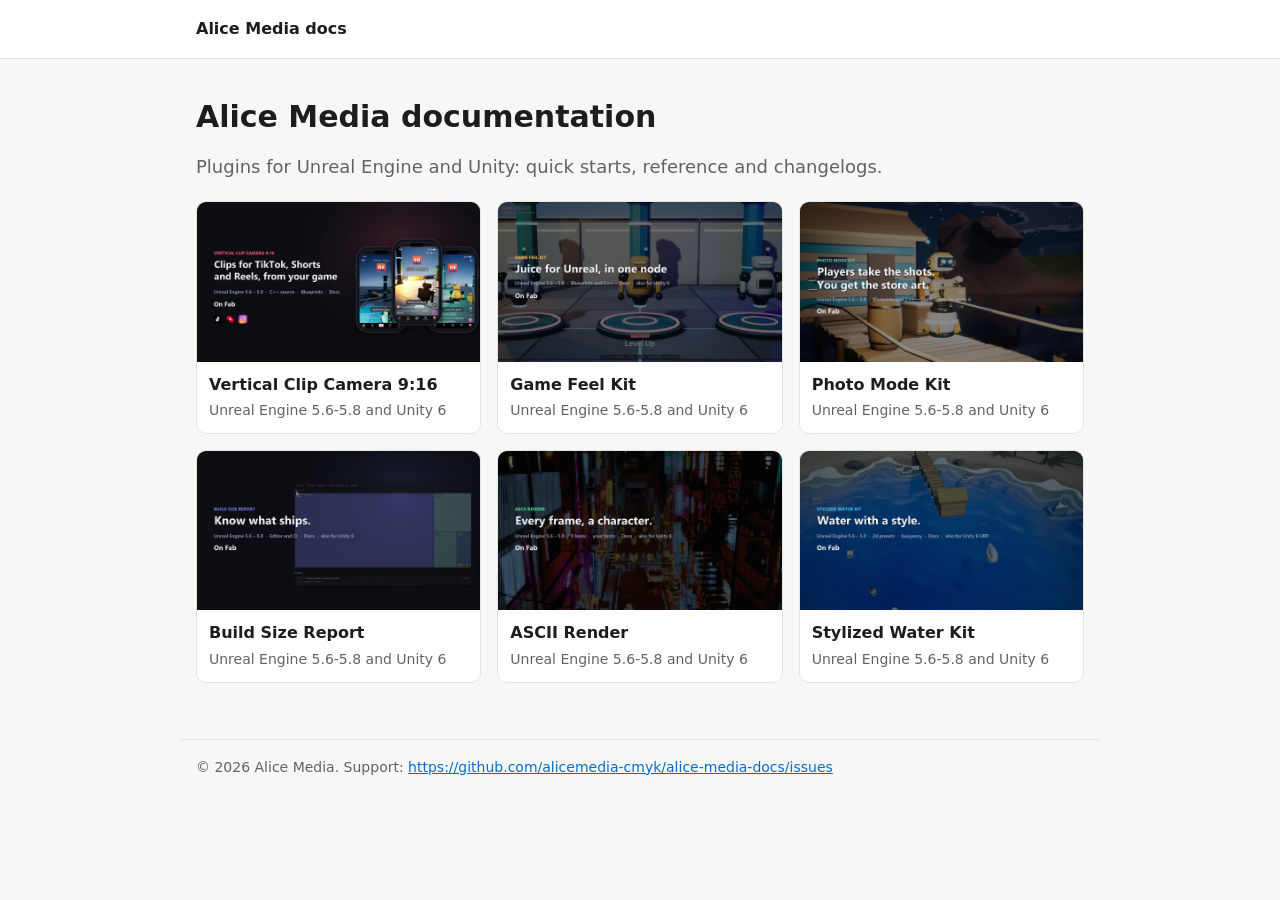
<file: index.html>
<!doctype html>
<html lang="en"><head><meta charset="utf-8"><meta name="viewport" content="width=device-width, initial-scale=1">
<title>Alice Media documentation</title><link rel="stylesheet" href="style.css"></head>
<body><header><div class="in"><a class="brand" href="index.html">Alice Media docs</a></div></header>
<main><h1>Alice Media documentation</h1>
<p class="lead">Plugins for Unreal Engine and Unity: quick starts, reference and changelogs.</p>
<div class="grid"><a class="card" href="vertical-clip-camera/index.html"><img src="img/vertical-clip-camera.jpg" alt=""><div><b>Vertical Clip Camera 9:16</b><span>Unreal Engine 5.6-5.8 and Unity 6</span></div></a><a class="card" href="game-feel-kit/index.html"><img src="img/game-feel-kit.jpg" alt=""><div><b>Game Feel Kit</b><span>Unreal Engine 5.6-5.8 and Unity 6</span></div></a><a class="card" href="photo-mode-kit/index.html"><img src="img/photo-mode-kit.jpg" alt=""><div><b>Photo Mode Kit</b><span>Unreal Engine 5.6-5.8 and Unity 6</span></div></a><a class="card" href="build-size-report/index.html"><img src="img/build-size-report.jpg" alt=""><div><b>Build Size Report</b><span>Unreal Engine 5.6-5.8 and Unity 6</span></div></a><a class="card" href="ascii-render/index.html"><img src="img/ascii-render.jpg" alt=""><div><b>ASCII Render</b><span>Unreal Engine 5.6-5.8 and Unity 6</span></div></a><a class="card" href="stylized-water-kit/index.html"><img src="img/stylized-water-kit.jpg" alt=""><div><b>Stylized Water Kit</b><span>Unreal Engine 5.6-5.8 and Unity 6</span></div></a></div>
</main>
<footer>&copy; 2026 Alice Media. Support: <a href="https://github.com/alicemedia-cmyk/alice-media-docs/issues">https://github.com/alicemedia-cmyk/alice-media-docs/issues</a></footer>
</body></html>
</file>
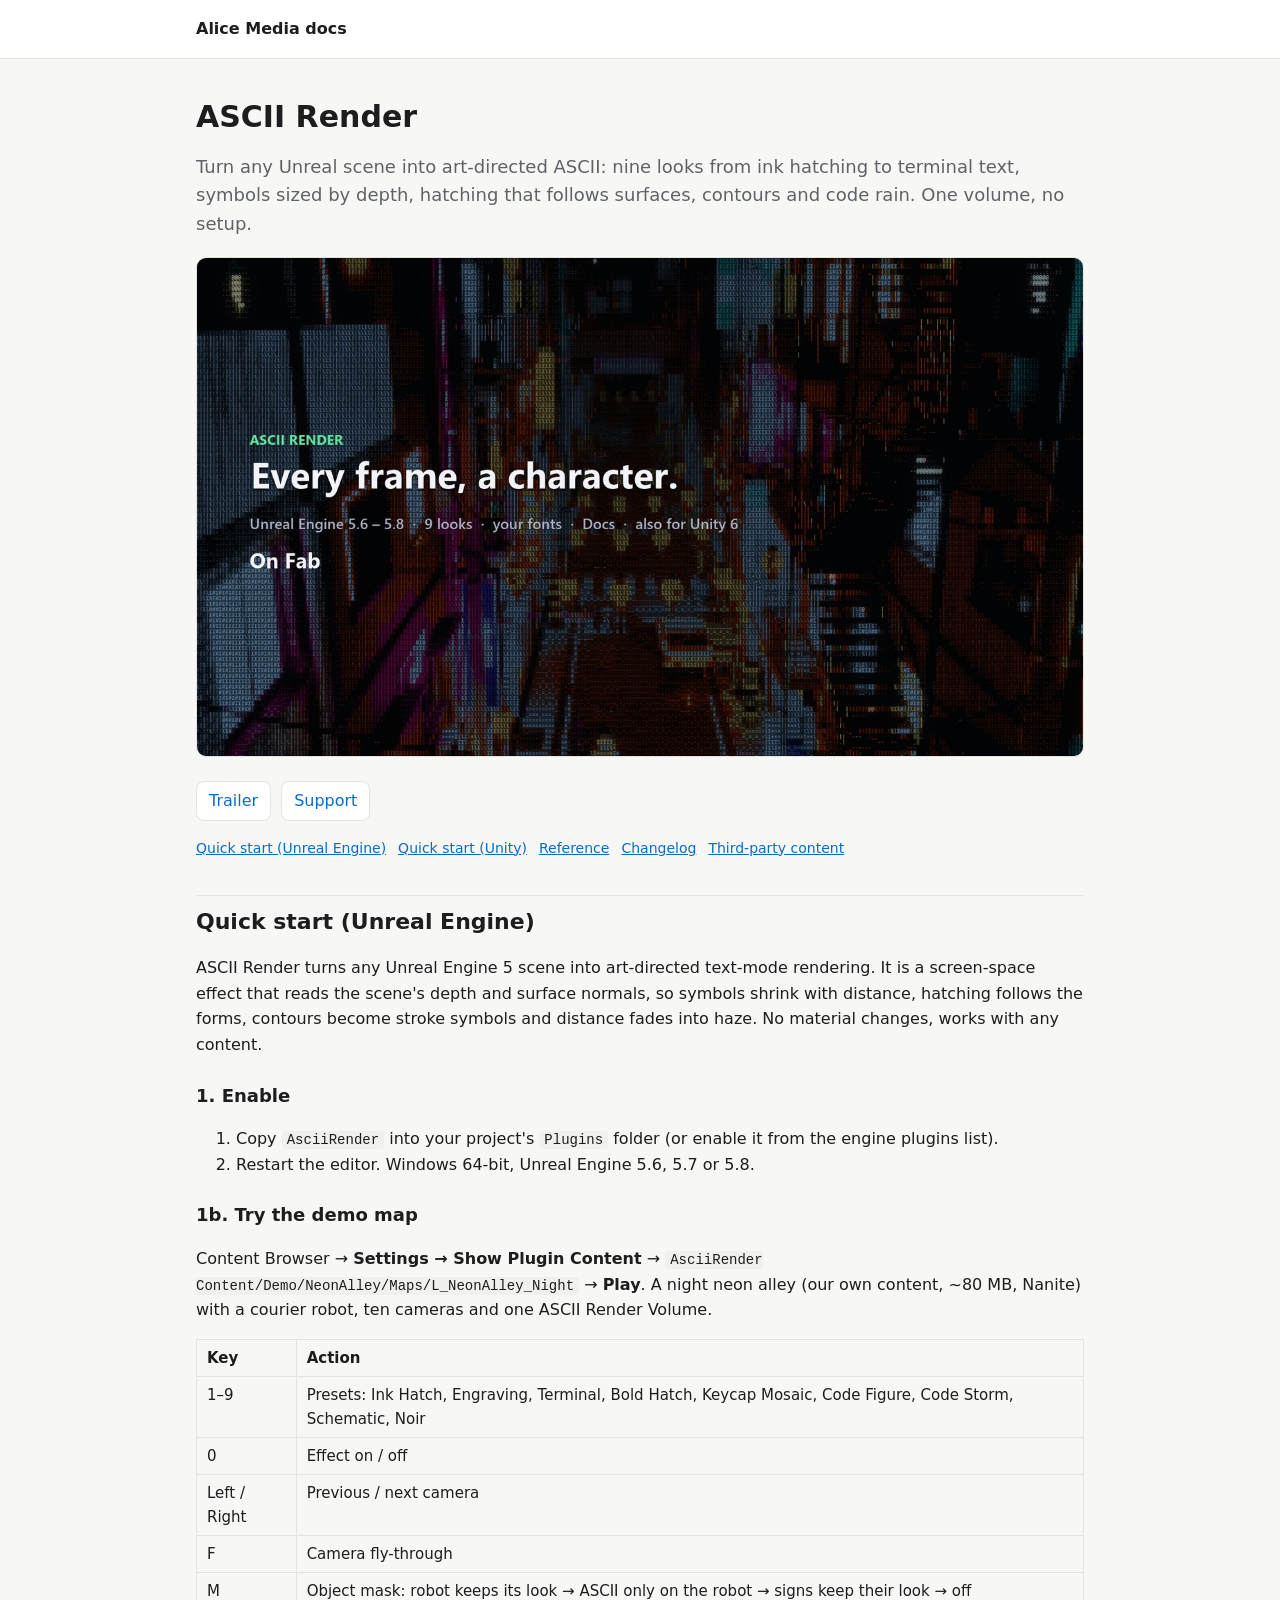
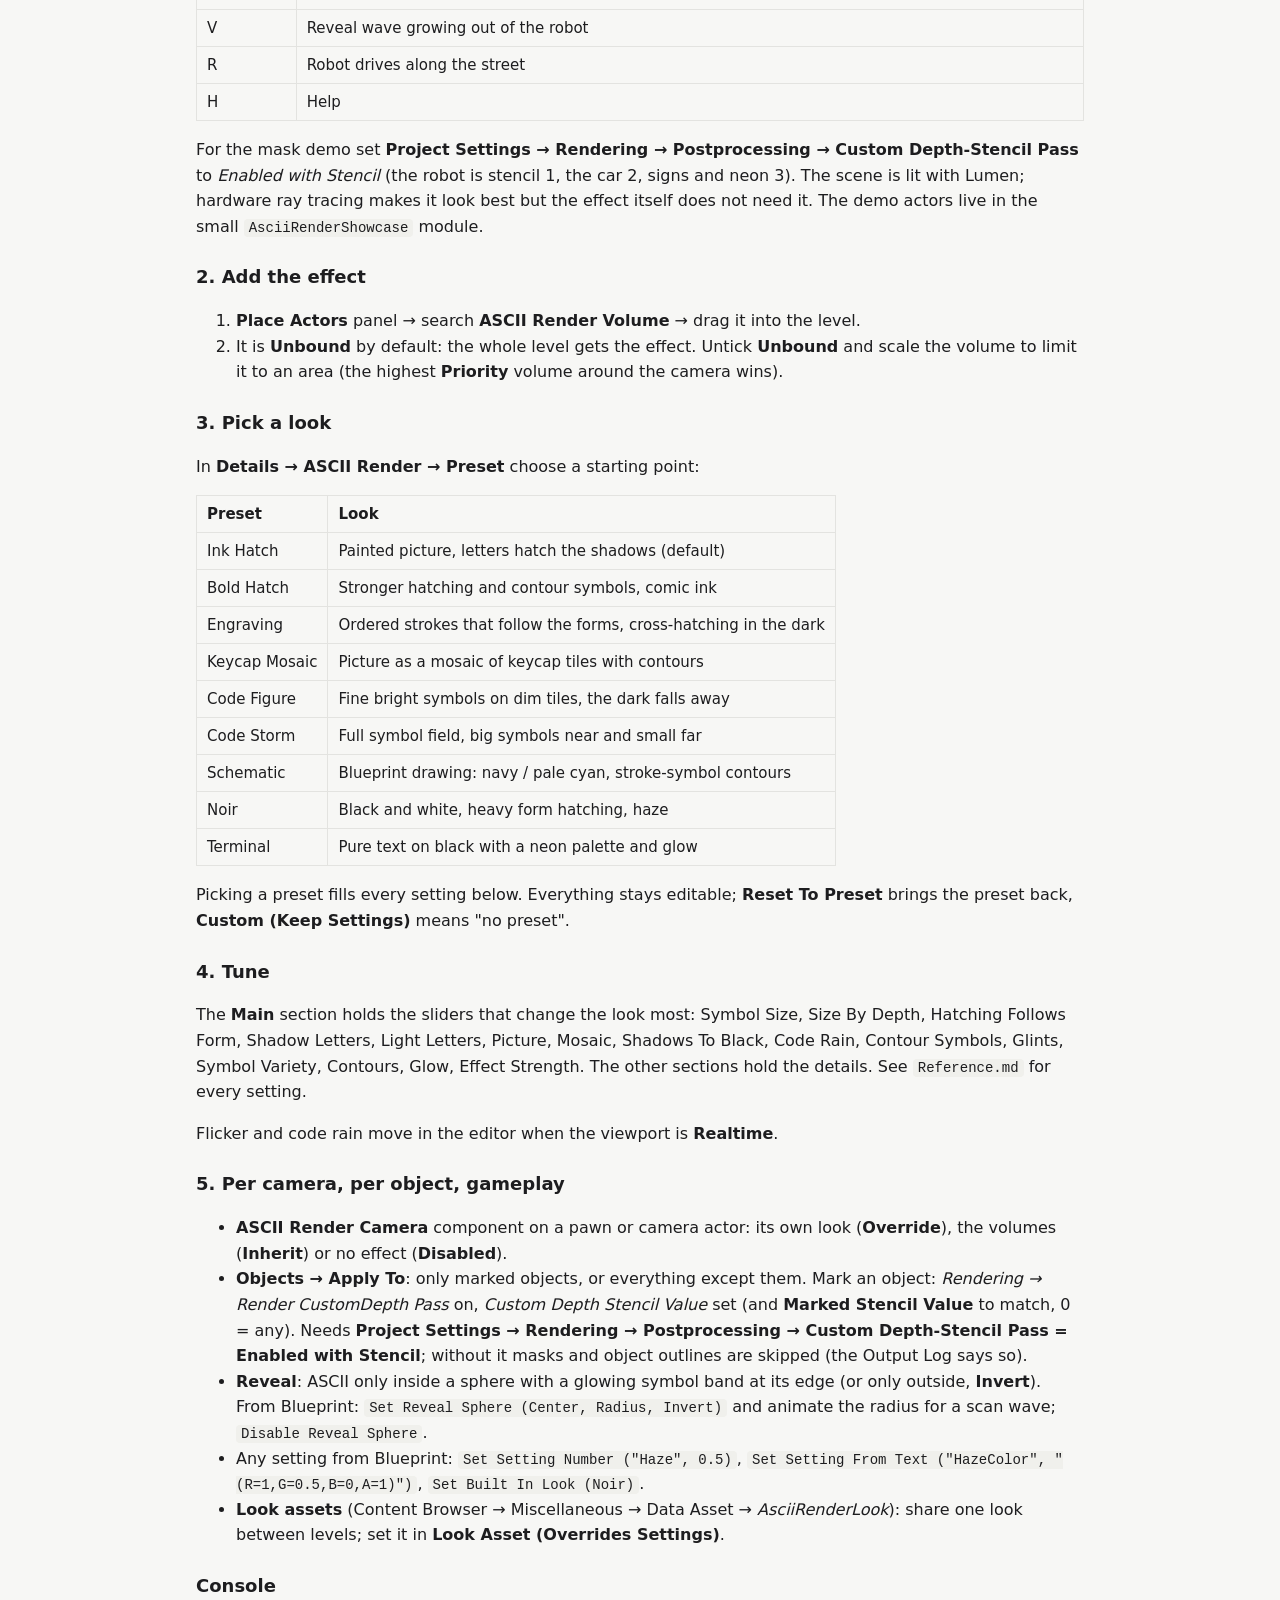
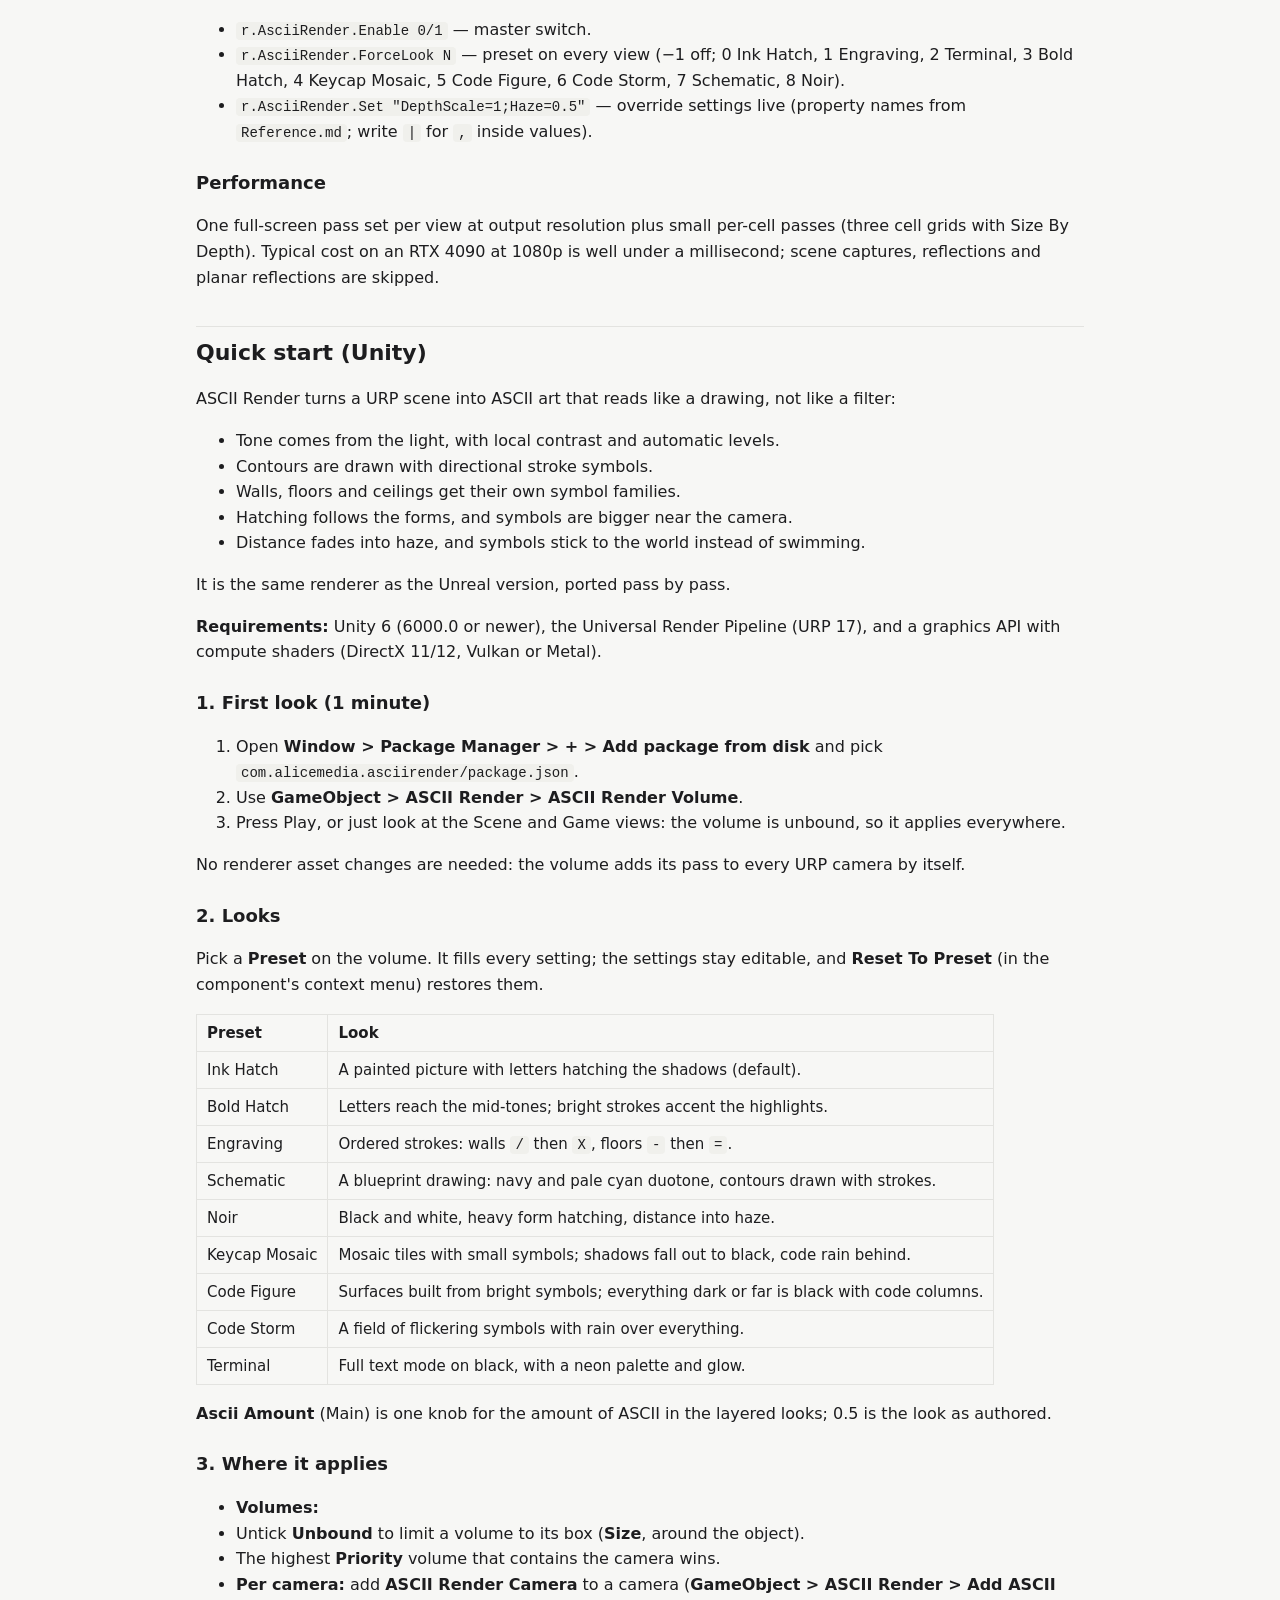
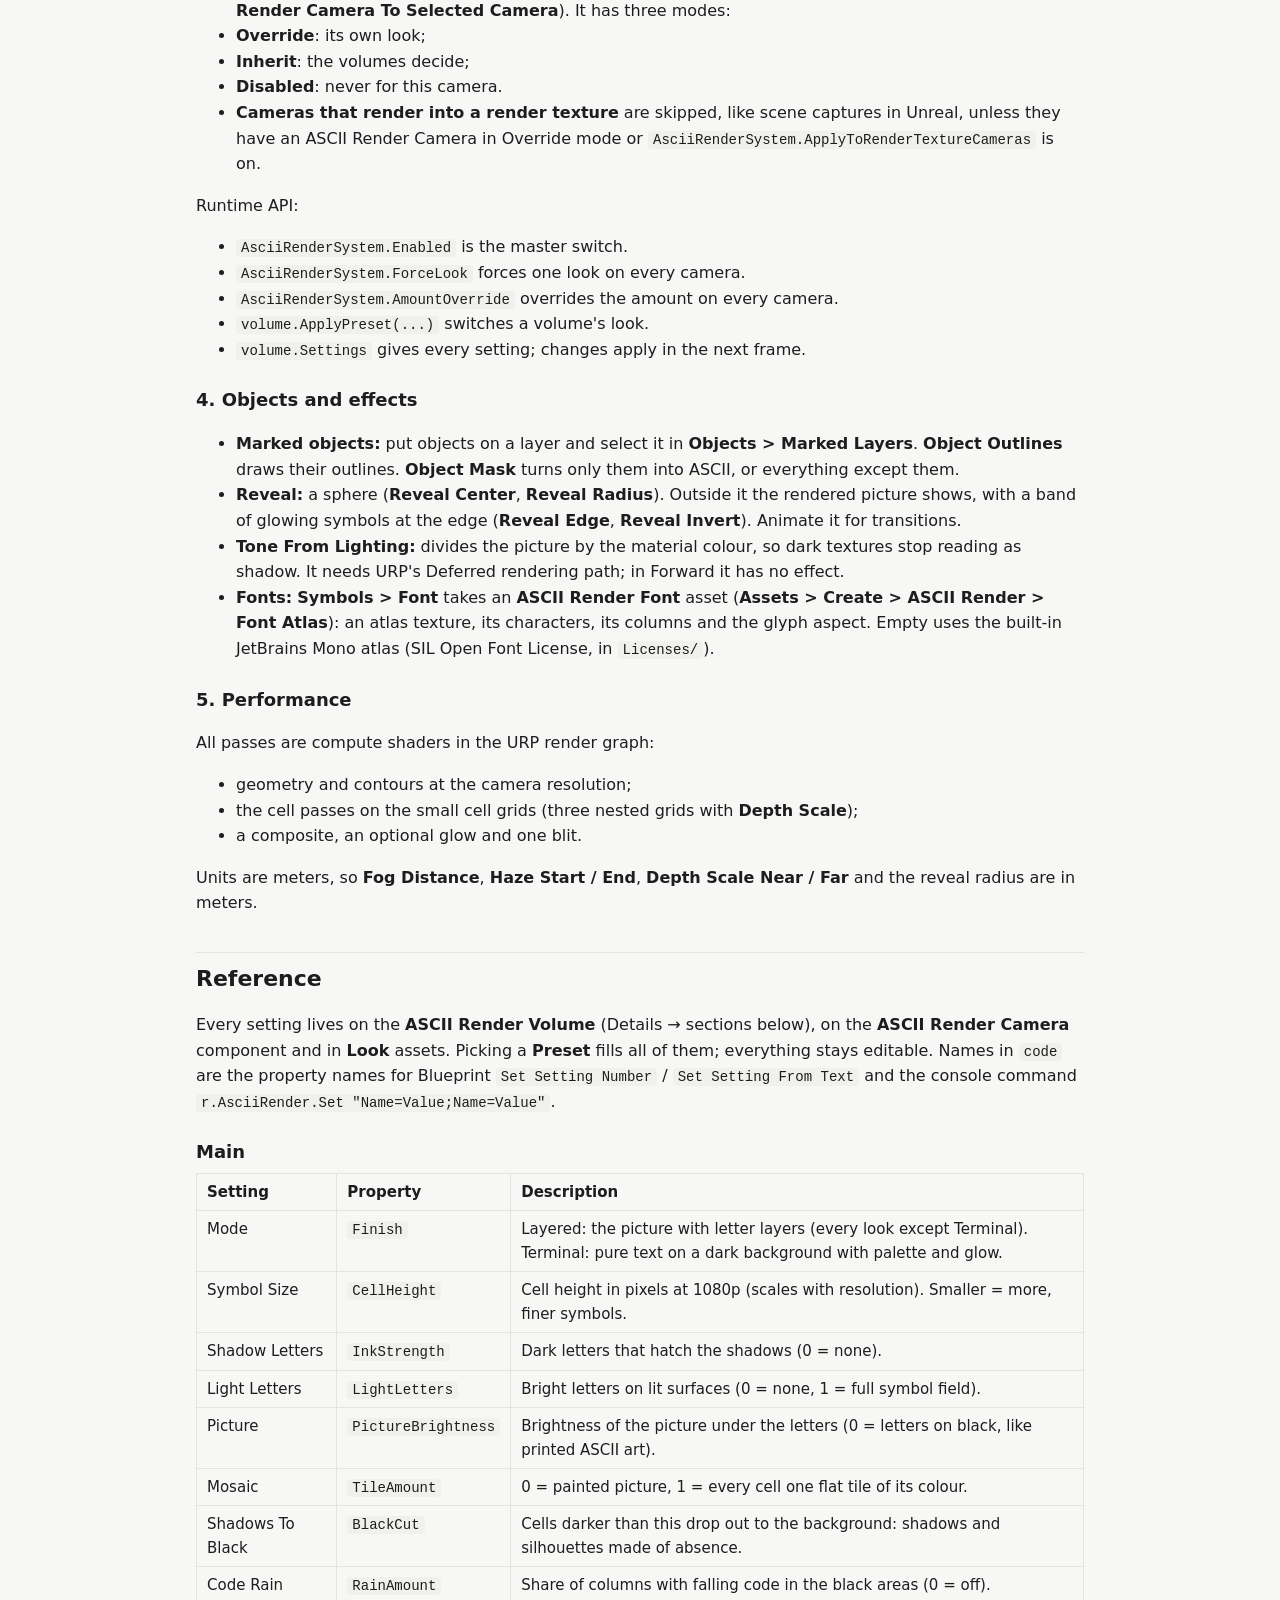
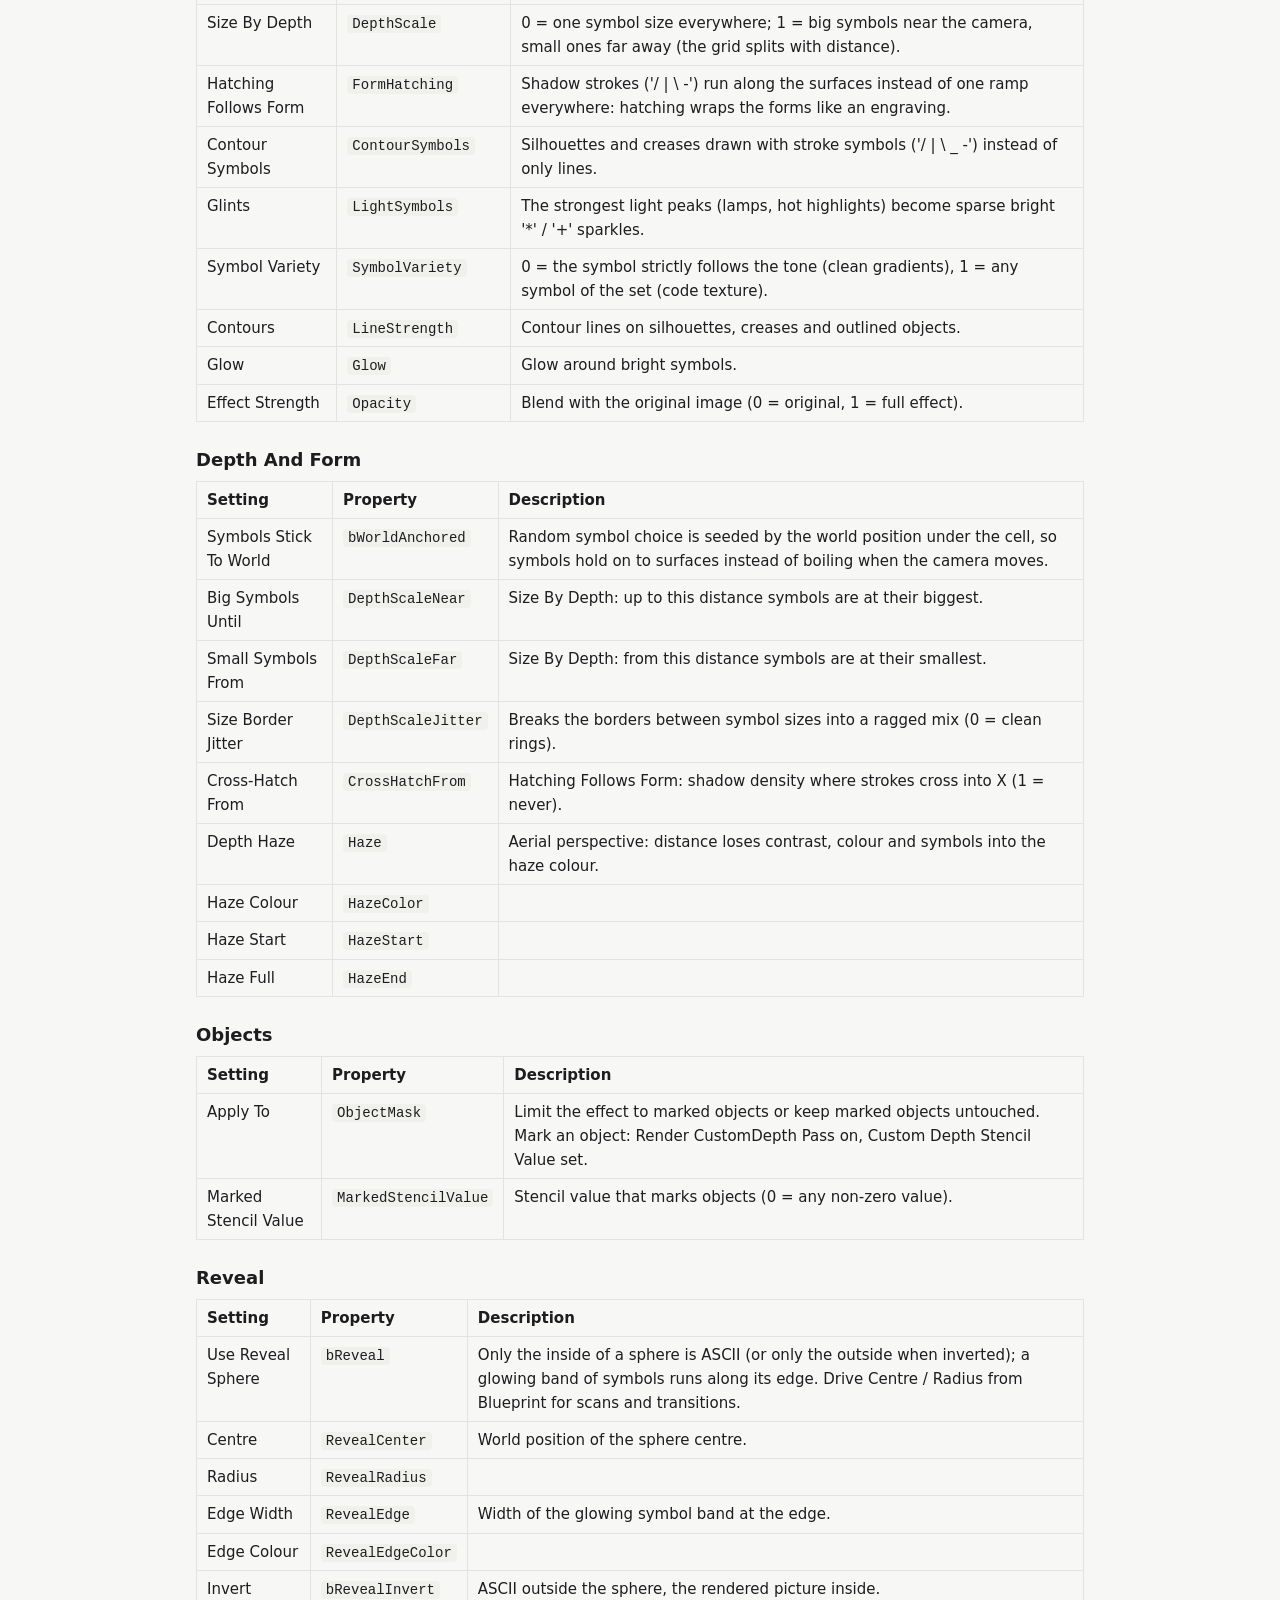
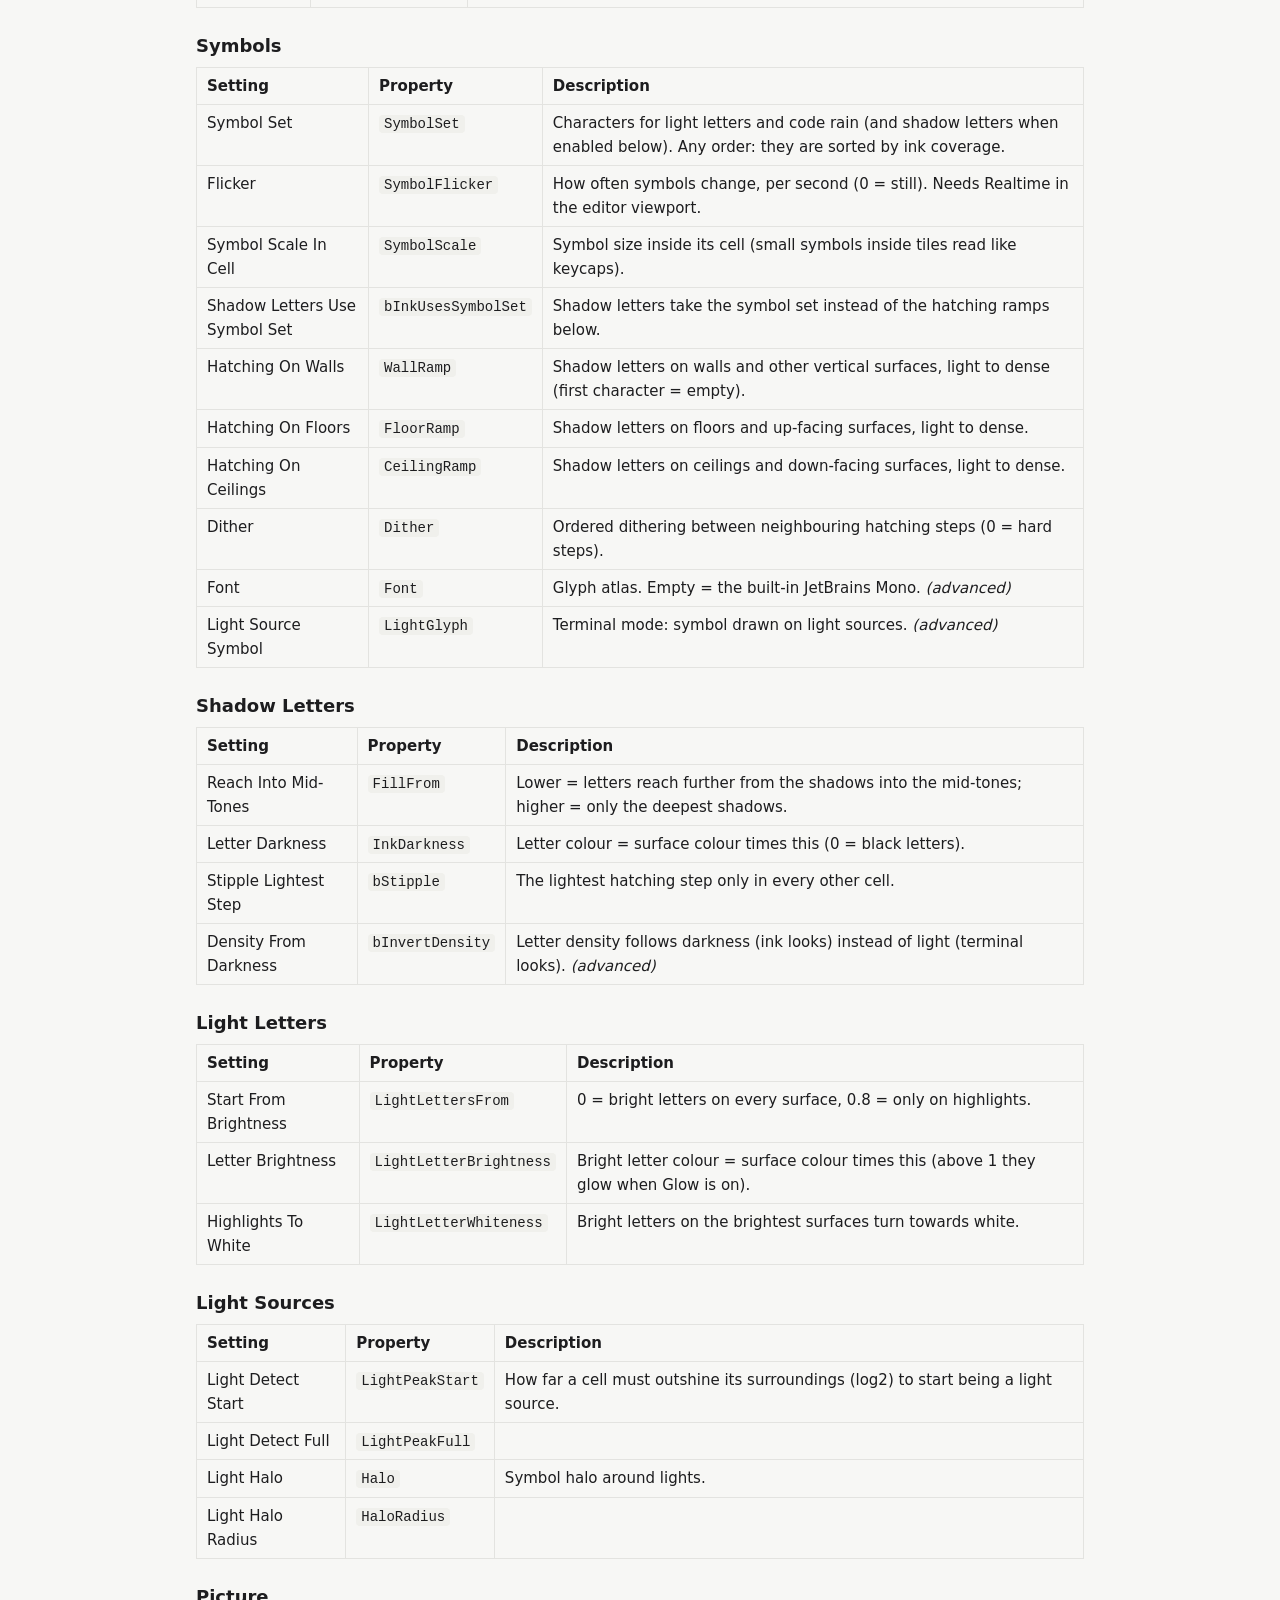
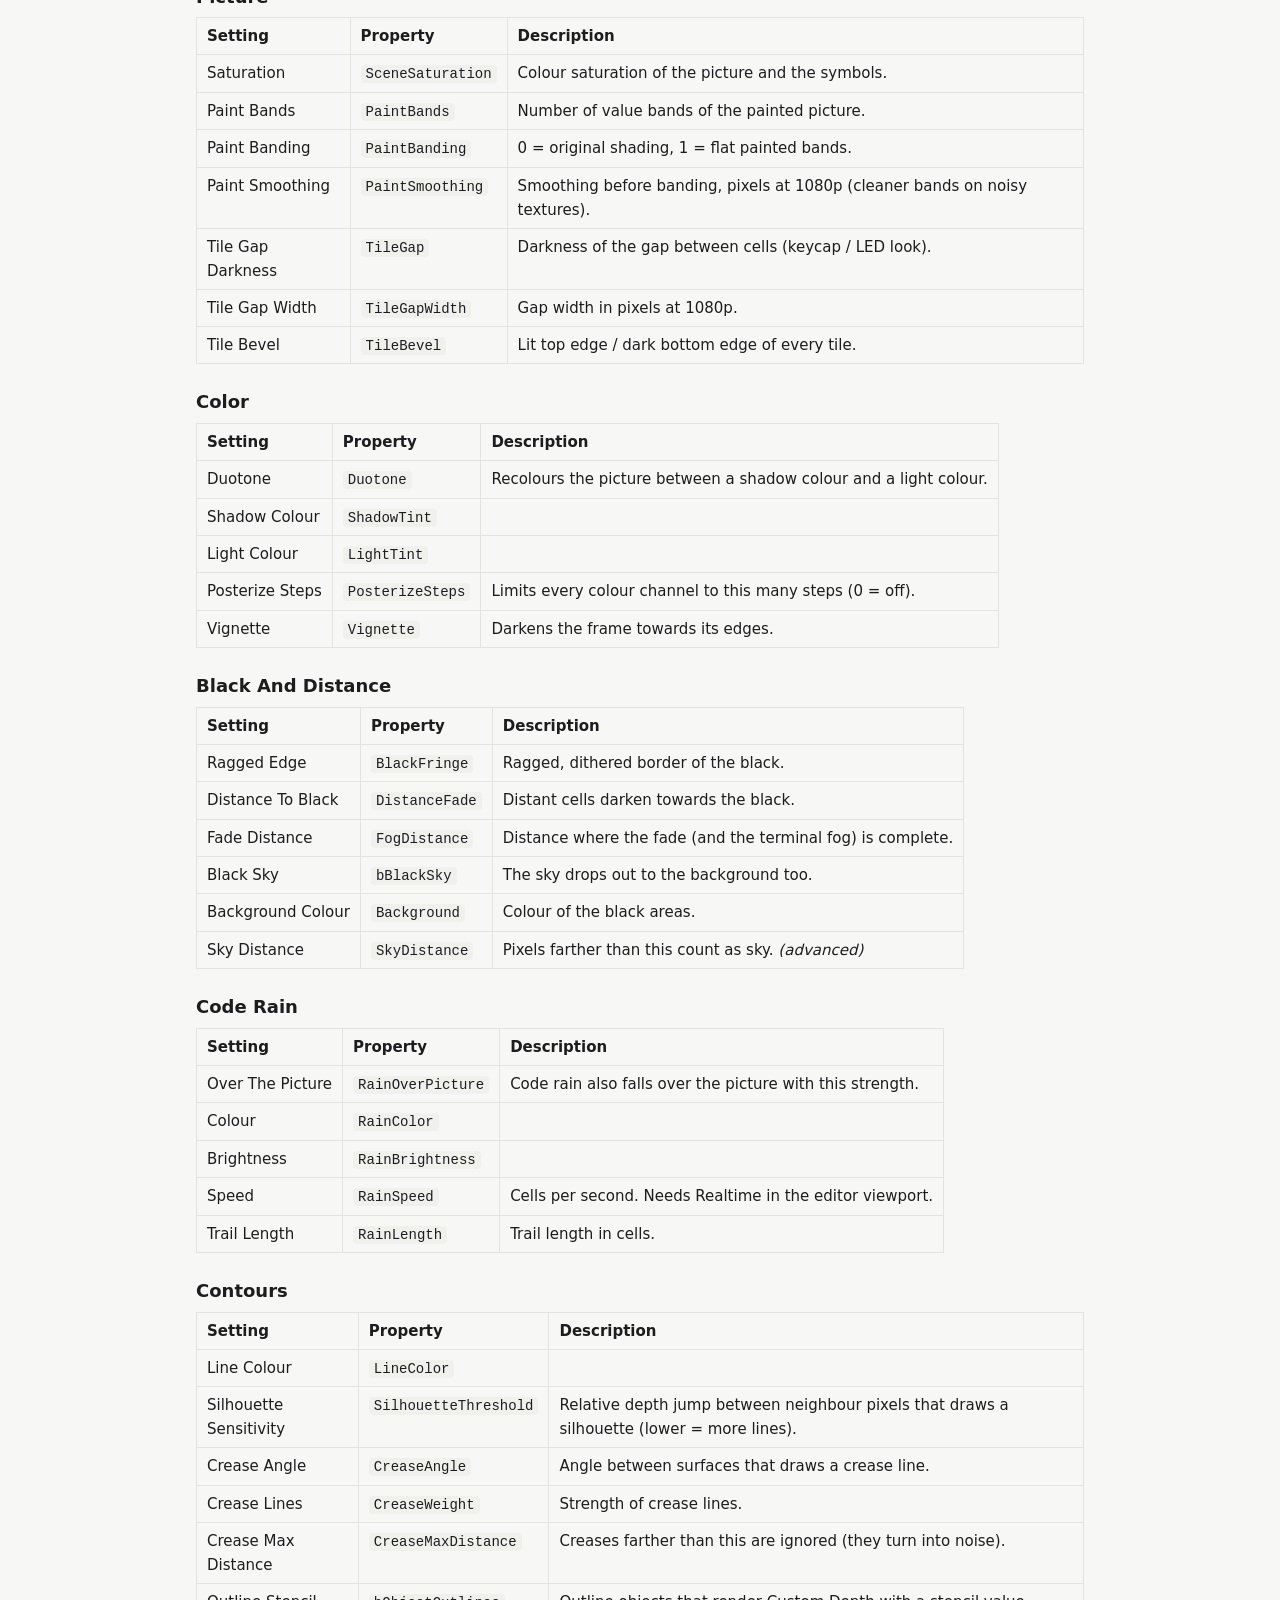
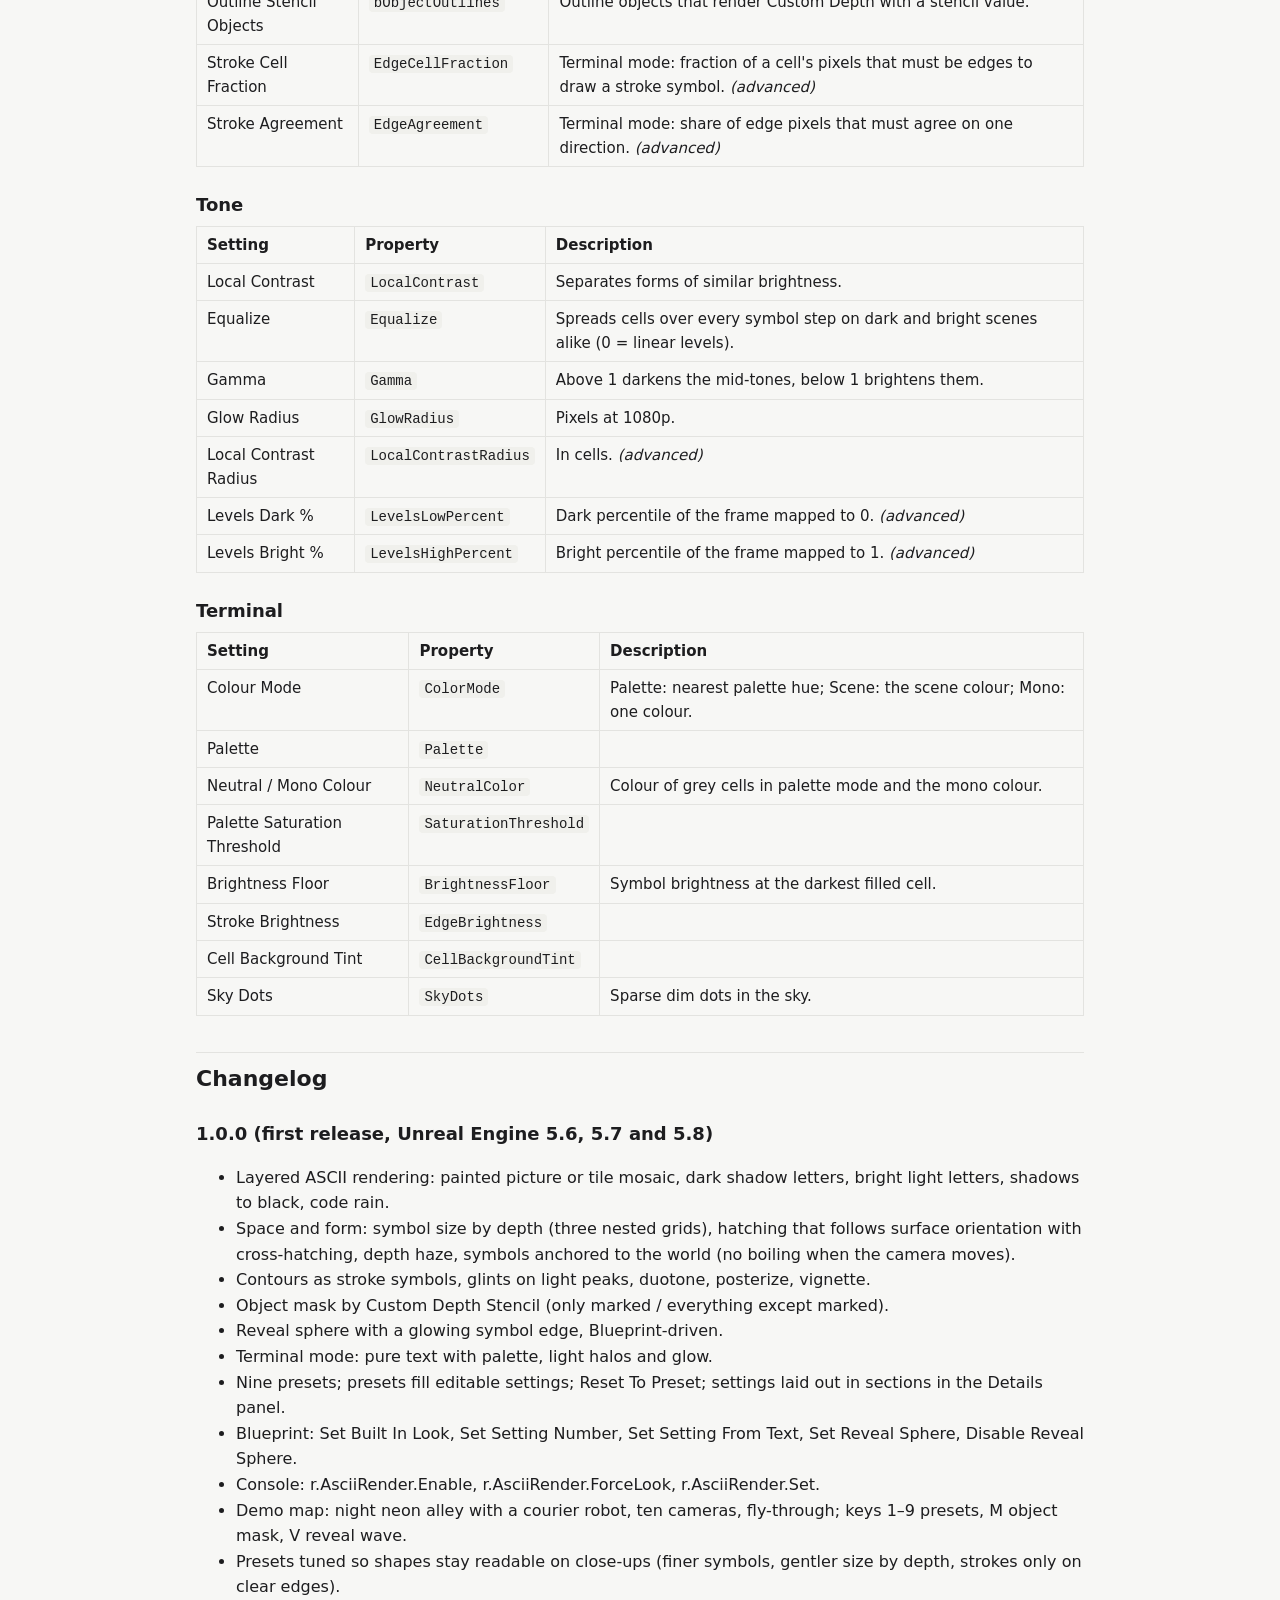
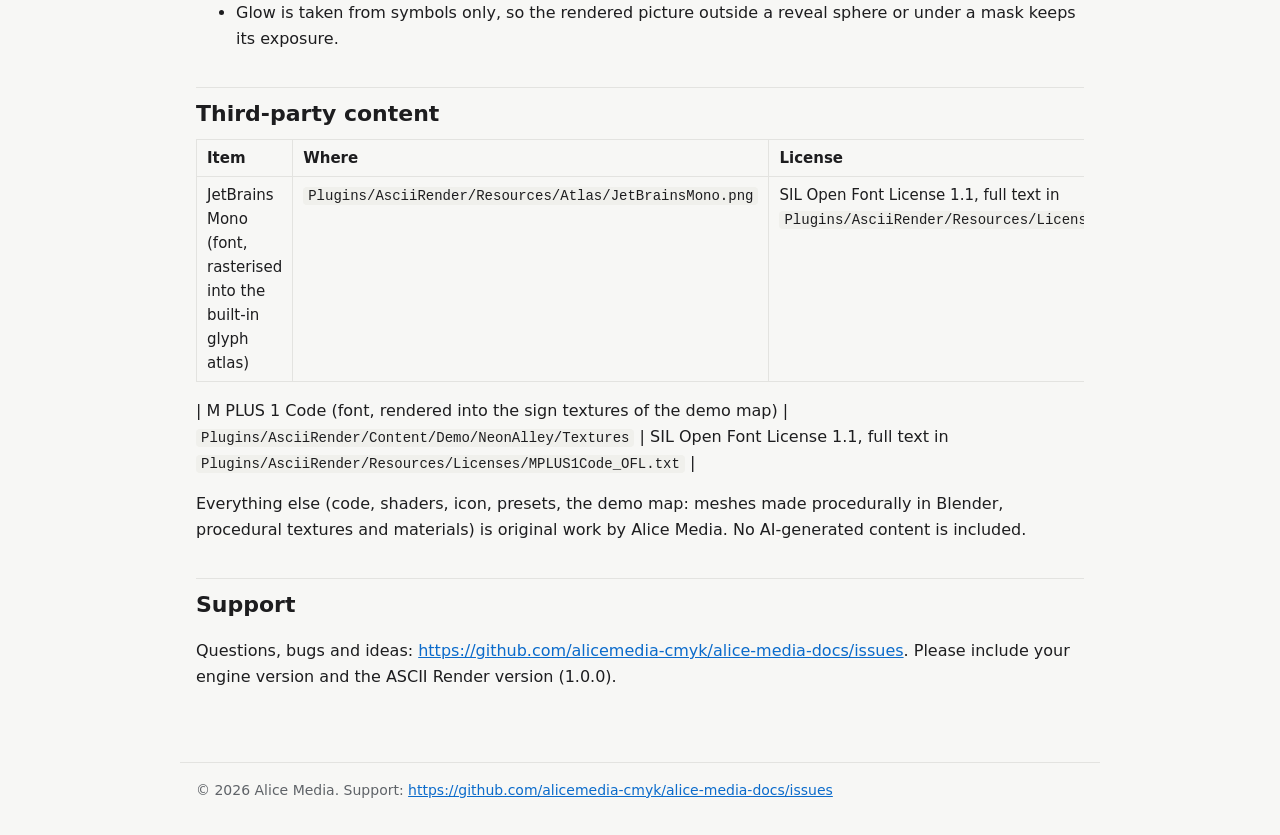
<file: ascii-render/index.html>
<!doctype html>
<html lang="en"><head><meta charset="utf-8"><meta name="viewport" content="width=device-width, initial-scale=1">
<title>ASCII Render documentation | Alice Media</title><link rel="stylesheet" href="../style.css"></head>
<body><header><div class="in"><a class="brand" href="../index.html">Alice Media docs</a></div></header>
<main><h1>ASCII Render</h1>
<p class="lead">Turn any Unreal scene into art-directed ASCII: nine looks from ink hatching to terminal text, symbols sized by depth, hatching that follows surfaces, contours and code rain. One volume, no setup.</p>
<img class="cover" src="../img/ascii-render.jpg" alt="ASCII Render">
<div class="links"><a href="https://youtu.be/Fwwr92pt3SQ">Trailer</a><a href="https://github.com/alicemedia-cmyk/alice-media-docs/issues">Support</a></div>
<nav class="toc"><a href="#quick-start-unreal-engine">Quick start (Unreal Engine)</a> <a href="#quick-start-unity">Quick start (Unity)</a> <a href="#reference">Reference</a> <a href="#changelog">Changelog</a> <a href="#third-party-content">Third-party content</a></nav>
<h2 id="quick-start-unreal-engine">Quick start (Unreal Engine)</h2>
<p>ASCII Render turns any Unreal Engine 5 scene into art-directed text-mode rendering. It is a screen-space effect that reads the
scene's depth and surface normals, so symbols shrink with distance, hatching follows the forms, contours become stroke
symbols and distance fades into haze. No material changes, works with any content.</p>
<h3 id="1-enable">1. Enable</h3>
<ol>
<li>Copy <code>AsciiRender</code> into your project's <code>Plugins</code> folder (or enable it from the engine plugins list).</li>
<li>Restart the editor. Windows 64-bit, Unreal Engine 5.6, 5.7 or 5.8.</li>
</ol>
<h3 id="1b-try-the-demo-map">1b. Try the demo map</h3>
<p>Content Browser → <strong>Settings → Show Plugin Content</strong> → <code>AsciiRender Content/Demo/NeonAlley/Maps/L_NeonAlley_Night</code> → <strong>Play</strong>.
A night neon alley (our own content, ~80 MB, Nanite) with a courier robot, ten cameras and one ASCII Render Volume.</p>
<table>
<thead>
<tr>
<th>Key</th>
<th>Action</th>
</tr>
</thead>
<tbody>
<tr>
<td>1–9</td>
<td>Presets: Ink Hatch, Engraving, Terminal, Bold Hatch, Keycap Mosaic, Code Figure, Code Storm, Schematic, Noir</td>
</tr>
<tr>
<td>0</td>
<td>Effect on / off</td>
</tr>
<tr>
<td>Left / Right</td>
<td>Previous / next camera</td>
</tr>
<tr>
<td>F</td>
<td>Camera fly-through</td>
</tr>
<tr>
<td>M</td>
<td>Object mask: robot keeps its look → ASCII only on the robot → signs keep their look → off</td>
</tr>
<tr>
<td>V</td>
<td>Reveal wave growing out of the robot</td>
</tr>
<tr>
<td>R</td>
<td>Robot drives along the street</td>
</tr>
<tr>
<td>H</td>
<td>Help</td>
</tr>
</tbody>
</table>
<p>For the mask demo set <strong>Project Settings → Rendering → Postprocessing → Custom Depth-Stencil Pass</strong> to <em>Enabled with Stencil</em>
(the robot is stencil 1, the car 2, signs and neon 3). The scene is lit with Lumen; hardware ray tracing makes it look best
but the effect itself does not need it. The demo actors live in the small <code>AsciiRenderShowcase</code> module.</p>
<h3 id="2-add-the-effect">2. Add the effect</h3>
<ol>
<li><strong>Place Actors</strong> panel → search <strong>ASCII Render Volume</strong> → drag it into the level.</li>
<li>It is <strong>Unbound</strong> by default: the whole level gets the effect. Untick <strong>Unbound</strong> and scale the volume to limit it to an area
   (the highest <strong>Priority</strong> volume around the camera wins).</li>
</ol>
<h3 id="3-pick-a-look">3. Pick a look</h3>
<p>In <strong>Details → ASCII Render → Preset</strong> choose a starting point:</p>
<table>
<thead>
<tr>
<th>Preset</th>
<th>Look</th>
</tr>
</thead>
<tbody>
<tr>
<td>Ink Hatch</td>
<td>Painted picture, letters hatch the shadows (default)</td>
</tr>
<tr>
<td>Bold Hatch</td>
<td>Stronger hatching and contour symbols, comic ink</td>
</tr>
<tr>
<td>Engraving</td>
<td>Ordered strokes that follow the forms, cross-hatching in the dark</td>
</tr>
<tr>
<td>Keycap Mosaic</td>
<td>Picture as a mosaic of keycap tiles with contours</td>
</tr>
<tr>
<td>Code Figure</td>
<td>Fine bright symbols on dim tiles, the dark falls away</td>
</tr>
<tr>
<td>Code Storm</td>
<td>Full symbol field, big symbols near and small far</td>
</tr>
<tr>
<td>Schematic</td>
<td>Blueprint drawing: navy / pale cyan, stroke-symbol contours</td>
</tr>
<tr>
<td>Noir</td>
<td>Black and white, heavy form hatching, haze</td>
</tr>
<tr>
<td>Terminal</td>
<td>Pure text on black with a neon palette and glow</td>
</tr>
</tbody>
</table>
<p>Picking a preset fills every setting below. Everything stays editable; <strong>Reset To Preset</strong> brings the preset back,
<strong>Custom (Keep Settings)</strong> means "no preset".</p>
<h3 id="4-tune">4. Tune</h3>
<p>The <strong>Main</strong> section holds the sliders that change the look most: Symbol Size, Size By Depth, Hatching Follows Form,
Shadow Letters, Light Letters, Picture, Mosaic, Shadows To Black, Code Rain, Contour Symbols, Glints, Symbol Variety,
Contours, Glow, Effect Strength. The other sections hold the details. See <code>Reference.md</code> for every setting.</p>
<p>Flicker and code rain move in the editor when the viewport is <strong>Realtime</strong>.</p>
<h3 id="5-per-camera-per-object-gameplay">5. Per camera, per object, gameplay</h3>
<ul>
<li><strong>ASCII Render Camera</strong> component on a pawn or camera actor: its own look (<strong>Override</strong>), the volumes (<strong>Inherit</strong>) or no effect (<strong>Disabled</strong>).</li>
<li><strong>Objects → Apply To</strong>: only marked objects, or everything except them. Mark an object: <em>Rendering → Render CustomDepth Pass</em> on,
  <em>Custom Depth Stencil Value</em> set (and <strong>Marked Stencil Value</strong> to match, 0 = any). Needs <strong>Project Settings → Rendering →
  Postprocessing → Custom Depth-Stencil Pass = Enabled with Stencil</strong>; without it masks and object outlines are skipped
  (the Output Log says so).</li>
<li><strong>Reveal</strong>: ASCII only inside a sphere with a glowing symbol band at its edge (or only outside, <strong>Invert</strong>). From Blueprint:
  <code>Set Reveal Sphere (Center, Radius, Invert)</code> and animate the radius for a scan wave; <code>Disable Reveal Sphere</code>.</li>
<li>Any setting from Blueprint: <code>Set Setting Number ("Haze", 0.5)</code>, <code>Set Setting From Text ("HazeColor", "(R=1,G=0.5,B=0,A=1)")</code>,
  <code>Set Built In Look (Noir)</code>.</li>
<li><strong>Look assets</strong> (Content Browser → Miscellaneous → Data Asset → <em>AsciiRenderLook</em>): share one look between levels; set it in
  <strong>Look Asset (Overrides Settings)</strong>.</li>
</ul>
<h3 id="console">Console</h3>
<ul>
<li><code>r.AsciiRender.Enable 0/1</code> — master switch.</li>
<li><code>r.AsciiRender.ForceLook N</code> — preset on every view (−1 off; 0 Ink Hatch, 1 Engraving, 2 Terminal, 3 Bold Hatch, 4 Keycap Mosaic, 5 Code Figure, 6 Code Storm, 7 Schematic, 8 Noir).</li>
<li><code>r.AsciiRender.Set "DepthScale=1;Haze=0.5"</code> — override settings live (property names from <code>Reference.md</code>; write <code>|</code> for <code>,</code> inside values).</li>
</ul>
<h3 id="performance">Performance</h3>
<p>One full-screen pass set per view at output resolution plus small per-cell passes (three cell grids with Size By Depth).
Typical cost on an RTX 4090 at 1080p is well under a millisecond; scene captures, reflections and planar reflections are skipped.</p>
<h2 id="quick-start-unity">Quick start (Unity)</h2>
<p>ASCII Render turns a URP scene into ASCII art that reads like a drawing, not like a filter:</p>
<ul>
<li>Tone comes from the light, with local contrast and automatic levels.</li>
<li>Contours are drawn with directional stroke symbols.</li>
<li>Walls, floors and ceilings get their own symbol families.</li>
<li>Hatching follows the forms, and symbols are bigger near the camera.</li>
<li>Distance fades into haze, and symbols stick to the world instead of swimming.</li>
</ul>
<p>It is the same renderer as the Unreal version, ported pass by pass.</p>
<p><strong>Requirements:</strong> Unity 6 (6000.0 or newer), the Universal Render Pipeline (URP 17), and a graphics API with compute shaders (DirectX 11/12, Vulkan or Metal).</p>
<h3 id="1-first-look-1-minute">1. First look (1 minute)</h3>
<ol>
<li>Open <strong>Window &gt; Package Manager &gt; + &gt; Add package from disk</strong> and pick <code>com.alicemedia.asciirender/package.json</code>.</li>
<li>Use <strong>GameObject &gt; ASCII Render &gt; ASCII Render Volume</strong>.</li>
<li>Press Play, or just look at the Scene and Game views: the volume is unbound, so it applies everywhere.</li>
</ol>
<p>No renderer asset changes are needed: the volume adds its pass to every URP camera by itself.</p>
<h3 id="2-looks">2. Looks</h3>
<p>Pick a <strong>Preset</strong> on the volume. It fills every setting; the settings stay editable, and <strong>Reset To Preset</strong> (in the component's context menu) restores them.</p>
<table>
<thead>
<tr>
<th>Preset</th>
<th>Look</th>
</tr>
</thead>
<tbody>
<tr>
<td>Ink Hatch</td>
<td>A painted picture with letters hatching the shadows (default).</td>
</tr>
<tr>
<td>Bold Hatch</td>
<td>Letters reach the mid-tones; bright strokes accent the highlights.</td>
</tr>
<tr>
<td>Engraving</td>
<td>Ordered strokes: walls <code>/</code> then <code>X</code>, floors <code>-</code> then <code>=</code>.</td>
</tr>
<tr>
<td>Schematic</td>
<td>A blueprint drawing: navy and pale cyan duotone, contours drawn with strokes.</td>
</tr>
<tr>
<td>Noir</td>
<td>Black and white, heavy form hatching, distance into haze.</td>
</tr>
<tr>
<td>Keycap Mosaic</td>
<td>Mosaic tiles with small symbols; shadows fall out to black, code rain behind.</td>
</tr>
<tr>
<td>Code Figure</td>
<td>Surfaces built from bright symbols; everything dark or far is black with code columns.</td>
</tr>
<tr>
<td>Code Storm</td>
<td>A field of flickering symbols with rain over everything.</td>
</tr>
<tr>
<td>Terminal</td>
<td>Full text mode on black, with a neon palette and glow.</td>
</tr>
</tbody>
</table>
<p><strong>Ascii Amount</strong> (Main) is one knob for the amount of ASCII in the layered looks; 0.5 is the look as authored.</p>
<h3 id="3-where-it-applies">3. Where it applies</h3>
<ul>
<li><strong>Volumes:</strong></li>
<li>Untick <strong>Unbound</strong> to limit a volume to its box (<strong>Size</strong>, around the object).</li>
<li>The highest <strong>Priority</strong> volume that contains the camera wins.</li>
<li><strong>Per camera:</strong> add <strong>ASCII Render Camera</strong> to a camera (<strong>GameObject &gt; ASCII Render &gt; Add ASCII Render Camera To Selected Camera</strong>). It has three modes:</li>
<li><strong>Override</strong>: its own look;</li>
<li><strong>Inherit</strong>: the volumes decide;</li>
<li><strong>Disabled</strong>: never for this camera.</li>
<li><strong>Cameras that render into a render texture</strong> are skipped, like scene captures in Unreal, unless they have an ASCII Render Camera in Override mode or <code>AsciiRenderSystem.ApplyToRenderTextureCameras</code> is on.</li>
</ul>
<p>Runtime API:</p>
<ul>
<li><code>AsciiRenderSystem.Enabled</code> is the master switch.</li>
<li><code>AsciiRenderSystem.ForceLook</code> forces one look on every camera.</li>
<li><code>AsciiRenderSystem.AmountOverride</code> overrides the amount on every camera.</li>
<li><code>volume.ApplyPreset(...)</code> switches a volume's look.</li>
<li><code>volume.Settings</code> gives every setting; changes apply in the next frame.</li>
</ul>
<h3 id="4-objects-and-effects">4. Objects and effects</h3>
<ul>
<li><strong>Marked objects:</strong> put objects on a layer and select it in <strong>Objects &gt; Marked Layers</strong>. <strong>Object Outlines</strong> draws their outlines. <strong>Object Mask</strong> turns only them into ASCII, or everything except them.</li>
<li><strong>Reveal:</strong> a sphere (<strong>Reveal Center</strong>, <strong>Reveal Radius</strong>). Outside it the rendered picture shows, with a band of glowing symbols at the edge (<strong>Reveal Edge</strong>, <strong>Reveal Invert</strong>). Animate it for transitions.</li>
<li><strong>Tone From Lighting:</strong> divides the picture by the material colour, so dark textures stop reading as shadow. It needs URP's Deferred rendering path; in Forward it has no effect.</li>
<li><strong>Fonts:</strong> <strong>Symbols &gt; Font</strong> takes an <strong>ASCII Render Font</strong> asset (<strong>Assets &gt; Create &gt; ASCII Render &gt; Font Atlas</strong>): an atlas texture, its characters, its columns and the glyph aspect. Empty uses the built-in JetBrains Mono atlas (SIL Open Font License, in <code>Licenses/</code>).</li>
</ul>
<h3 id="5-performance">5. Performance</h3>
<p>All passes are compute shaders in the URP render graph:</p>
<ul>
<li>geometry and contours at the camera resolution;</li>
<li>the cell passes on the small cell grids (three nested grids with <strong>Depth Scale</strong>);</li>
<li>a composite, an optional glow and one blit.</li>
</ul>
<p>Units are meters, so <strong>Fog Distance</strong>, <strong>Haze Start / End</strong>, <strong>Depth Scale Near / Far</strong> and the reveal radius are in meters.</p>
<h2 id="reference">Reference</h2>
<p>Every setting lives on the <strong>ASCII Render Volume</strong> (Details → sections below), on the <strong>ASCII Render Camera</strong> component and in <strong>Look</strong> assets. Picking a <strong>Preset</strong> fills all of them; everything stays editable.
Names in <code>code</code> are the property names for Blueprint <code>Set Setting Number</code> / <code>Set Setting From Text</code> and the console command <code>r.AsciiRender.Set "Name=Value;Name=Value"</code>.</p>
<h3 id="main">Main</h3>
<table>
<thead>
<tr>
<th>Setting</th>
<th>Property</th>
<th>Description</th>
</tr>
</thead>
<tbody>
<tr>
<td>Mode</td>
<td><code>Finish</code></td>
<td>Layered: the picture with letter layers (every look except Terminal). Terminal: pure text on a dark background with palette and glow.</td>
</tr>
<tr>
<td>Symbol Size</td>
<td><code>CellHeight</code></td>
<td>Cell height in pixels at 1080p (scales with resolution). Smaller = more, finer symbols.</td>
</tr>
<tr>
<td>Shadow Letters</td>
<td><code>InkStrength</code></td>
<td>Dark letters that hatch the shadows (0 = none).</td>
</tr>
<tr>
<td>Light Letters</td>
<td><code>LightLetters</code></td>
<td>Bright letters on lit surfaces (0 = none, 1 = full symbol field).</td>
</tr>
<tr>
<td>Picture</td>
<td><code>PictureBrightness</code></td>
<td>Brightness of the picture under the letters (0 = letters on black, like printed ASCII art).</td>
</tr>
<tr>
<td>Mosaic</td>
<td><code>TileAmount</code></td>
<td>0 = painted picture, 1 = every cell one flat tile of its colour.</td>
</tr>
<tr>
<td>Shadows To Black</td>
<td><code>BlackCut</code></td>
<td>Cells darker than this drop out to the background: shadows and silhouettes made of absence.</td>
</tr>
<tr>
<td>Code Rain</td>
<td><code>RainAmount</code></td>
<td>Share of columns with falling code in the black areas (0 = off).</td>
</tr>
<tr>
<td>Size By Depth</td>
<td><code>DepthScale</code></td>
<td>0 = one symbol size everywhere; 1 = big symbols near the camera, small ones far away (the grid splits with distance).</td>
</tr>
<tr>
<td>Hatching Follows Form</td>
<td><code>FormHatching</code></td>
<td>Shadow strokes ('/ | \ -') run along the surfaces instead of one ramp everywhere: hatching wraps the forms like an engraving.</td>
</tr>
<tr>
<td>Contour Symbols</td>
<td><code>ContourSymbols</code></td>
<td>Silhouettes and creases drawn with stroke symbols ('/ | \ _ -') instead of only lines.</td>
</tr>
<tr>
<td>Glints</td>
<td><code>LightSymbols</code></td>
<td>The strongest light peaks (lamps, hot highlights) become sparse bright '*' / '+' sparkles.</td>
</tr>
<tr>
<td>Symbol Variety</td>
<td><code>SymbolVariety</code></td>
<td>0 = the symbol strictly follows the tone (clean gradients), 1 = any symbol of the set (code texture).</td>
</tr>
<tr>
<td>Contours</td>
<td><code>LineStrength</code></td>
<td>Contour lines on silhouettes, creases and outlined objects.</td>
</tr>
<tr>
<td>Glow</td>
<td><code>Glow</code></td>
<td>Glow around bright symbols.</td>
</tr>
<tr>
<td>Effect Strength</td>
<td><code>Opacity</code></td>
<td>Blend with the original image (0 = original, 1 = full effect).</td>
</tr>
</tbody>
</table>
<h3 id="depth-and-form">Depth And Form</h3>
<table>
<thead>
<tr>
<th>Setting</th>
<th>Property</th>
<th>Description</th>
</tr>
</thead>
<tbody>
<tr>
<td>Symbols Stick To World</td>
<td><code>bWorldAnchored</code></td>
<td>Random symbol choice is seeded by the world position under the cell, so symbols hold on to surfaces instead of boiling when the camera moves.</td>
</tr>
<tr>
<td>Big Symbols Until</td>
<td><code>DepthScaleNear</code></td>
<td>Size By Depth: up to this distance symbols are at their biggest.</td>
</tr>
<tr>
<td>Small Symbols From</td>
<td><code>DepthScaleFar</code></td>
<td>Size By Depth: from this distance symbols are at their smallest.</td>
</tr>
<tr>
<td>Size Border Jitter</td>
<td><code>DepthScaleJitter</code></td>
<td>Breaks the borders between symbol sizes into a ragged mix (0 = clean rings).</td>
</tr>
<tr>
<td>Cross-Hatch From</td>
<td><code>CrossHatchFrom</code></td>
<td>Hatching Follows Form: shadow density where strokes cross into X (1 = never).</td>
</tr>
<tr>
<td>Depth Haze</td>
<td><code>Haze</code></td>
<td>Aerial perspective: distance loses contrast, colour and symbols into the haze colour.</td>
</tr>
<tr>
<td>Haze Colour</td>
<td><code>HazeColor</code></td>
<td></td>
</tr>
<tr>
<td>Haze Start</td>
<td><code>HazeStart</code></td>
<td></td>
</tr>
<tr>
<td>Haze Full</td>
<td><code>HazeEnd</code></td>
<td></td>
</tr>
</tbody>
</table>
<h3 id="objects">Objects</h3>
<table>
<thead>
<tr>
<th>Setting</th>
<th>Property</th>
<th>Description</th>
</tr>
</thead>
<tbody>
<tr>
<td>Apply To</td>
<td><code>ObjectMask</code></td>
<td>Limit the effect to marked objects or keep marked objects untouched. Mark an object: Render CustomDepth Pass on, Custom Depth Stencil Value set.</td>
</tr>
<tr>
<td>Marked Stencil Value</td>
<td><code>MarkedStencilValue</code></td>
<td>Stencil value that marks objects (0 = any non-zero value).</td>
</tr>
</tbody>
</table>
<h3 id="reveal">Reveal</h3>
<table>
<thead>
<tr>
<th>Setting</th>
<th>Property</th>
<th>Description</th>
</tr>
</thead>
<tbody>
<tr>
<td>Use Reveal Sphere</td>
<td><code>bReveal</code></td>
<td>Only the inside of a sphere is ASCII (or only the outside when inverted); a glowing band of symbols runs along its edge. Drive Centre / Radius from Blueprint for scans and transitions.</td>
</tr>
<tr>
<td>Centre</td>
<td><code>RevealCenter</code></td>
<td>World position of the sphere centre.</td>
</tr>
<tr>
<td>Radius</td>
<td><code>RevealRadius</code></td>
<td></td>
</tr>
<tr>
<td>Edge Width</td>
<td><code>RevealEdge</code></td>
<td>Width of the glowing symbol band at the edge.</td>
</tr>
<tr>
<td>Edge Colour</td>
<td><code>RevealEdgeColor</code></td>
<td></td>
</tr>
<tr>
<td>Invert</td>
<td><code>bRevealInvert</code></td>
<td>ASCII outside the sphere, the rendered picture inside.</td>
</tr>
</tbody>
</table>
<h3 id="symbols">Symbols</h3>
<table>
<thead>
<tr>
<th>Setting</th>
<th>Property</th>
<th>Description</th>
</tr>
</thead>
<tbody>
<tr>
<td>Symbol Set</td>
<td><code>SymbolSet</code></td>
<td>Characters for light letters and code rain (and shadow letters when enabled below). Any order: they are sorted by ink coverage.</td>
</tr>
<tr>
<td>Flicker</td>
<td><code>SymbolFlicker</code></td>
<td>How often symbols change, per second (0 = still). Needs Realtime in the editor viewport.</td>
</tr>
<tr>
<td>Symbol Scale In Cell</td>
<td><code>SymbolScale</code></td>
<td>Symbol size inside its cell (small symbols inside tiles read like keycaps).</td>
</tr>
<tr>
<td>Shadow Letters Use Symbol Set</td>
<td><code>bInkUsesSymbolSet</code></td>
<td>Shadow letters take the symbol set instead of the hatching ramps below.</td>
</tr>
<tr>
<td>Hatching On Walls</td>
<td><code>WallRamp</code></td>
<td>Shadow letters on walls and other vertical surfaces, light to dense (first character = empty).</td>
</tr>
<tr>
<td>Hatching On Floors</td>
<td><code>FloorRamp</code></td>
<td>Shadow letters on floors and up-facing surfaces, light to dense.</td>
</tr>
<tr>
<td>Hatching On Ceilings</td>
<td><code>CeilingRamp</code></td>
<td>Shadow letters on ceilings and down-facing surfaces, light to dense.</td>
</tr>
<tr>
<td>Dither</td>
<td><code>Dither</code></td>
<td>Ordered dithering between neighbouring hatching steps (0 = hard steps).</td>
</tr>
<tr>
<td>Font</td>
<td><code>Font</code></td>
<td>Glyph atlas. Empty = the built-in JetBrains Mono. <em>(advanced)</em></td>
</tr>
<tr>
<td>Light Source Symbol</td>
<td><code>LightGlyph</code></td>
<td>Terminal mode: symbol drawn on light sources. <em>(advanced)</em></td>
</tr>
</tbody>
</table>
<h3 id="shadow-letters">Shadow Letters</h3>
<table>
<thead>
<tr>
<th>Setting</th>
<th>Property</th>
<th>Description</th>
</tr>
</thead>
<tbody>
<tr>
<td>Reach Into Mid-Tones</td>
<td><code>FillFrom</code></td>
<td>Lower = letters reach further from the shadows into the mid-tones; higher = only the deepest shadows.</td>
</tr>
<tr>
<td>Letter Darkness</td>
<td><code>InkDarkness</code></td>
<td>Letter colour = surface colour times this (0 = black letters).</td>
</tr>
<tr>
<td>Stipple Lightest Step</td>
<td><code>bStipple</code></td>
<td>The lightest hatching step only in every other cell.</td>
</tr>
<tr>
<td>Density From Darkness</td>
<td><code>bInvertDensity</code></td>
<td>Letter density follows darkness (ink looks) instead of light (terminal looks). <em>(advanced)</em></td>
</tr>
</tbody>
</table>
<h3 id="light-letters">Light Letters</h3>
<table>
<thead>
<tr>
<th>Setting</th>
<th>Property</th>
<th>Description</th>
</tr>
</thead>
<tbody>
<tr>
<td>Start From Brightness</td>
<td><code>LightLettersFrom</code></td>
<td>0 = bright letters on every surface, 0.8 = only on highlights.</td>
</tr>
<tr>
<td>Letter Brightness</td>
<td><code>LightLetterBrightness</code></td>
<td>Bright letter colour = surface colour times this (above 1 they glow when Glow is on).</td>
</tr>
<tr>
<td>Highlights To White</td>
<td><code>LightLetterWhiteness</code></td>
<td>Bright letters on the brightest surfaces turn towards white.</td>
</tr>
</tbody>
</table>
<h3 id="light-sources">Light Sources</h3>
<table>
<thead>
<tr>
<th>Setting</th>
<th>Property</th>
<th>Description</th>
</tr>
</thead>
<tbody>
<tr>
<td>Light Detect Start</td>
<td><code>LightPeakStart</code></td>
<td>How far a cell must outshine its surroundings (log2) to start being a light source.</td>
</tr>
<tr>
<td>Light Detect Full</td>
<td><code>LightPeakFull</code></td>
<td></td>
</tr>
<tr>
<td>Light Halo</td>
<td><code>Halo</code></td>
<td>Symbol halo around lights.</td>
</tr>
<tr>
<td>Light Halo Radius</td>
<td><code>HaloRadius</code></td>
<td></td>
</tr>
</tbody>
</table>
<h3 id="picture">Picture</h3>
<table>
<thead>
<tr>
<th>Setting</th>
<th>Property</th>
<th>Description</th>
</tr>
</thead>
<tbody>
<tr>
<td>Saturation</td>
<td><code>SceneSaturation</code></td>
<td>Colour saturation of the picture and the symbols.</td>
</tr>
<tr>
<td>Paint Bands</td>
<td><code>PaintBands</code></td>
<td>Number of value bands of the painted picture.</td>
</tr>
<tr>
<td>Paint Banding</td>
<td><code>PaintBanding</code></td>
<td>0 = original shading, 1 = flat painted bands.</td>
</tr>
<tr>
<td>Paint Smoothing</td>
<td><code>PaintSmoothing</code></td>
<td>Smoothing before banding, pixels at 1080p (cleaner bands on noisy textures).</td>
</tr>
<tr>
<td>Tile Gap Darkness</td>
<td><code>TileGap</code></td>
<td>Darkness of the gap between cells (keycap / LED look).</td>
</tr>
<tr>
<td>Tile Gap Width</td>
<td><code>TileGapWidth</code></td>
<td>Gap width in pixels at 1080p.</td>
</tr>
<tr>
<td>Tile Bevel</td>
<td><code>TileBevel</code></td>
<td>Lit top edge / dark bottom edge of every tile.</td>
</tr>
</tbody>
</table>
<h3 id="color">Color</h3>
<table>
<thead>
<tr>
<th>Setting</th>
<th>Property</th>
<th>Description</th>
</tr>
</thead>
<tbody>
<tr>
<td>Duotone</td>
<td><code>Duotone</code></td>
<td>Recolours the picture between a shadow colour and a light colour.</td>
</tr>
<tr>
<td>Shadow Colour</td>
<td><code>ShadowTint</code></td>
<td></td>
</tr>
<tr>
<td>Light Colour</td>
<td><code>LightTint</code></td>
<td></td>
</tr>
<tr>
<td>Posterize Steps</td>
<td><code>PosterizeSteps</code></td>
<td>Limits every colour channel to this many steps (0 = off).</td>
</tr>
<tr>
<td>Vignette</td>
<td><code>Vignette</code></td>
<td>Darkens the frame towards its edges.</td>
</tr>
</tbody>
</table>
<h3 id="black-and-distance">Black And Distance</h3>
<table>
<thead>
<tr>
<th>Setting</th>
<th>Property</th>
<th>Description</th>
</tr>
</thead>
<tbody>
<tr>
<td>Ragged Edge</td>
<td><code>BlackFringe</code></td>
<td>Ragged, dithered border of the black.</td>
</tr>
<tr>
<td>Distance To Black</td>
<td><code>DistanceFade</code></td>
<td>Distant cells darken towards the black.</td>
</tr>
<tr>
<td>Fade Distance</td>
<td><code>FogDistance</code></td>
<td>Distance where the fade (and the terminal fog) is complete.</td>
</tr>
<tr>
<td>Black Sky</td>
<td><code>bBlackSky</code></td>
<td>The sky drops out to the background too.</td>
</tr>
<tr>
<td>Background Colour</td>
<td><code>Background</code></td>
<td>Colour of the black areas.</td>
</tr>
<tr>
<td>Sky Distance</td>
<td><code>SkyDistance</code></td>
<td>Pixels farther than this count as sky. <em>(advanced)</em></td>
</tr>
</tbody>
</table>
<h3 id="code-rain">Code Rain</h3>
<table>
<thead>
<tr>
<th>Setting</th>
<th>Property</th>
<th>Description</th>
</tr>
</thead>
<tbody>
<tr>
<td>Over The Picture</td>
<td><code>RainOverPicture</code></td>
<td>Code rain also falls over the picture with this strength.</td>
</tr>
<tr>
<td>Colour</td>
<td><code>RainColor</code></td>
<td></td>
</tr>
<tr>
<td>Brightness</td>
<td><code>RainBrightness</code></td>
<td></td>
</tr>
<tr>
<td>Speed</td>
<td><code>RainSpeed</code></td>
<td>Cells per second. Needs Realtime in the editor viewport.</td>
</tr>
<tr>
<td>Trail Length</td>
<td><code>RainLength</code></td>
<td>Trail length in cells.</td>
</tr>
</tbody>
</table>
<h3 id="contours">Contours</h3>
<table>
<thead>
<tr>
<th>Setting</th>
<th>Property</th>
<th>Description</th>
</tr>
</thead>
<tbody>
<tr>
<td>Line Colour</td>
<td><code>LineColor</code></td>
<td></td>
</tr>
<tr>
<td>Silhouette Sensitivity</td>
<td><code>SilhouetteThreshold</code></td>
<td>Relative depth jump between neighbour pixels that draws a silhouette (lower = more lines).</td>
</tr>
<tr>
<td>Crease Angle</td>
<td><code>CreaseAngle</code></td>
<td>Angle between surfaces that draws a crease line.</td>
</tr>
<tr>
<td>Crease Lines</td>
<td><code>CreaseWeight</code></td>
<td>Strength of crease lines.</td>
</tr>
<tr>
<td>Crease Max Distance</td>
<td><code>CreaseMaxDistance</code></td>
<td>Creases farther than this are ignored (they turn into noise).</td>
</tr>
<tr>
<td>Outline Stencil Objects</td>
<td><code>bObjectOutlines</code></td>
<td>Outline objects that render Custom Depth with a stencil value.</td>
</tr>
<tr>
<td>Stroke Cell Fraction</td>
<td><code>EdgeCellFraction</code></td>
<td>Terminal mode: fraction of a cell's pixels that must be edges to draw a stroke symbol. <em>(advanced)</em></td>
</tr>
<tr>
<td>Stroke Agreement</td>
<td><code>EdgeAgreement</code></td>
<td>Terminal mode: share of edge pixels that must agree on one direction. <em>(advanced)</em></td>
</tr>
</tbody>
</table>
<h3 id="tone">Tone</h3>
<table>
<thead>
<tr>
<th>Setting</th>
<th>Property</th>
<th>Description</th>
</tr>
</thead>
<tbody>
<tr>
<td>Local Contrast</td>
<td><code>LocalContrast</code></td>
<td>Separates forms of similar brightness.</td>
</tr>
<tr>
<td>Equalize</td>
<td><code>Equalize</code></td>
<td>Spreads cells over every symbol step on dark and bright scenes alike (0 = linear levels).</td>
</tr>
<tr>
<td>Gamma</td>
<td><code>Gamma</code></td>
<td>Above 1 darkens the mid-tones, below 1 brightens them.</td>
</tr>
<tr>
<td>Glow Radius</td>
<td><code>GlowRadius</code></td>
<td>Pixels at 1080p.</td>
</tr>
<tr>
<td>Local Contrast Radius</td>
<td><code>LocalContrastRadius</code></td>
<td>In cells. <em>(advanced)</em></td>
</tr>
<tr>
<td>Levels Dark %</td>
<td><code>LevelsLowPercent</code></td>
<td>Dark percentile of the frame mapped to 0. <em>(advanced)</em></td>
</tr>
<tr>
<td>Levels Bright %</td>
<td><code>LevelsHighPercent</code></td>
<td>Bright percentile of the frame mapped to 1. <em>(advanced)</em></td>
</tr>
</tbody>
</table>
<h3 id="terminal">Terminal</h3>
<table>
<thead>
<tr>
<th>Setting</th>
<th>Property</th>
<th>Description</th>
</tr>
</thead>
<tbody>
<tr>
<td>Colour Mode</td>
<td><code>ColorMode</code></td>
<td>Palette: nearest palette hue; Scene: the scene colour; Mono: one colour.</td>
</tr>
<tr>
<td>Palette</td>
<td><code>Palette</code></td>
<td></td>
</tr>
<tr>
<td>Neutral / Mono Colour</td>
<td><code>NeutralColor</code></td>
<td>Colour of grey cells in palette mode and the mono colour.</td>
</tr>
<tr>
<td>Palette Saturation Threshold</td>
<td><code>SaturationThreshold</code></td>
<td></td>
</tr>
<tr>
<td>Brightness Floor</td>
<td><code>BrightnessFloor</code></td>
<td>Symbol brightness at the darkest filled cell.</td>
</tr>
<tr>
<td>Stroke Brightness</td>
<td><code>EdgeBrightness</code></td>
<td></td>
</tr>
<tr>
<td>Cell Background Tint</td>
<td><code>CellBackgroundTint</code></td>
<td></td>
</tr>
<tr>
<td>Sky Dots</td>
<td><code>SkyDots</code></td>
<td>Sparse dim dots in the sky.</td>
</tr>
</tbody>
</table>
<h2 id="changelog">Changelog</h2>
<h3 id="100-first-release-unreal-engine-56-57-and-58">1.0.0 (first release, Unreal Engine 5.6, 5.7 and 5.8)</h3>
<ul>
<li>Layered ASCII rendering: painted picture or tile mosaic, dark shadow letters, bright light letters, shadows to black, code rain.</li>
<li>Space and form: symbol size by depth (three nested grids), hatching that follows surface orientation with cross-hatching, depth haze, symbols anchored to the world (no boiling when the camera moves).</li>
<li>Contours as stroke symbols, glints on light peaks, duotone, posterize, vignette.</li>
<li>Object mask by Custom Depth Stencil (only marked / everything except marked).</li>
<li>Reveal sphere with a glowing symbol edge, Blueprint-driven.</li>
<li>Terminal mode: pure text with palette, light halos and glow.</li>
<li>Nine presets; presets fill editable settings; Reset To Preset; settings laid out in sections in the Details panel.</li>
<li>Blueprint: Set Built In Look, Set Setting Number, Set Setting From Text, Set Reveal Sphere, Disable Reveal Sphere.</li>
<li>Console: r.AsciiRender.Enable, r.AsciiRender.ForceLook, r.AsciiRender.Set.</li>
<li>Demo map: night neon alley with a courier robot, ten cameras, fly-through; keys 1–9 presets, M object mask, V reveal wave.</li>
<li>Presets tuned so shapes stay readable on close-ups (finer symbols, gentler size by depth, strokes only on clear edges).</li>
<li>Glow is taken from symbols only, so the rendered picture outside a reveal sphere or under a mask keeps its exposure.</li>
</ul>
<h2 id="third-party-content">Third-party content</h2>
<table>
<thead>
<tr>
<th>Item</th>
<th>Where</th>
<th>License</th>
</tr>
</thead>
<tbody>
<tr>
<td>JetBrains Mono (font, rasterised into the built-in glyph atlas)</td>
<td><code>Plugins/AsciiRender/Resources/Atlas/JetBrainsMono.png</code></td>
<td>SIL Open Font License 1.1, full text in <code>Plugins/AsciiRender/Resources/Licenses/JetBrainsMono_OFL.txt</code></td>
</tr>
</tbody>
</table>
<p>| M PLUS 1 Code (font, rendered into the sign textures of the demo map) | <code>Plugins/AsciiRender/Content/Demo/NeonAlley/Textures</code> | SIL Open Font License 1.1, full text in <code>Plugins/AsciiRender/Resources/Licenses/MPLUS1Code_OFL.txt</code> |</p>
<p>Everything else (code, shaders, icon, presets, the demo map: meshes made procedurally in Blender, procedural textures and materials) is original work by Alice Media. No AI-generated content is included.</p>
<h2 id="support">Support</h2>
<p>Questions, bugs and ideas: <a href="https://github.com/alicemedia-cmyk/alice-media-docs/issues">https://github.com/alicemedia-cmyk/alice-media-docs/issues</a>. Please include your engine version and the ASCII Render version (1.0.0).</p>
</main>
<footer>&copy; 2026 Alice Media. Support: <a href="https://github.com/alicemedia-cmyk/alice-media-docs/issues">https://github.com/alicemedia-cmyk/alice-media-docs/issues</a></footer>
</body></html>
</file>
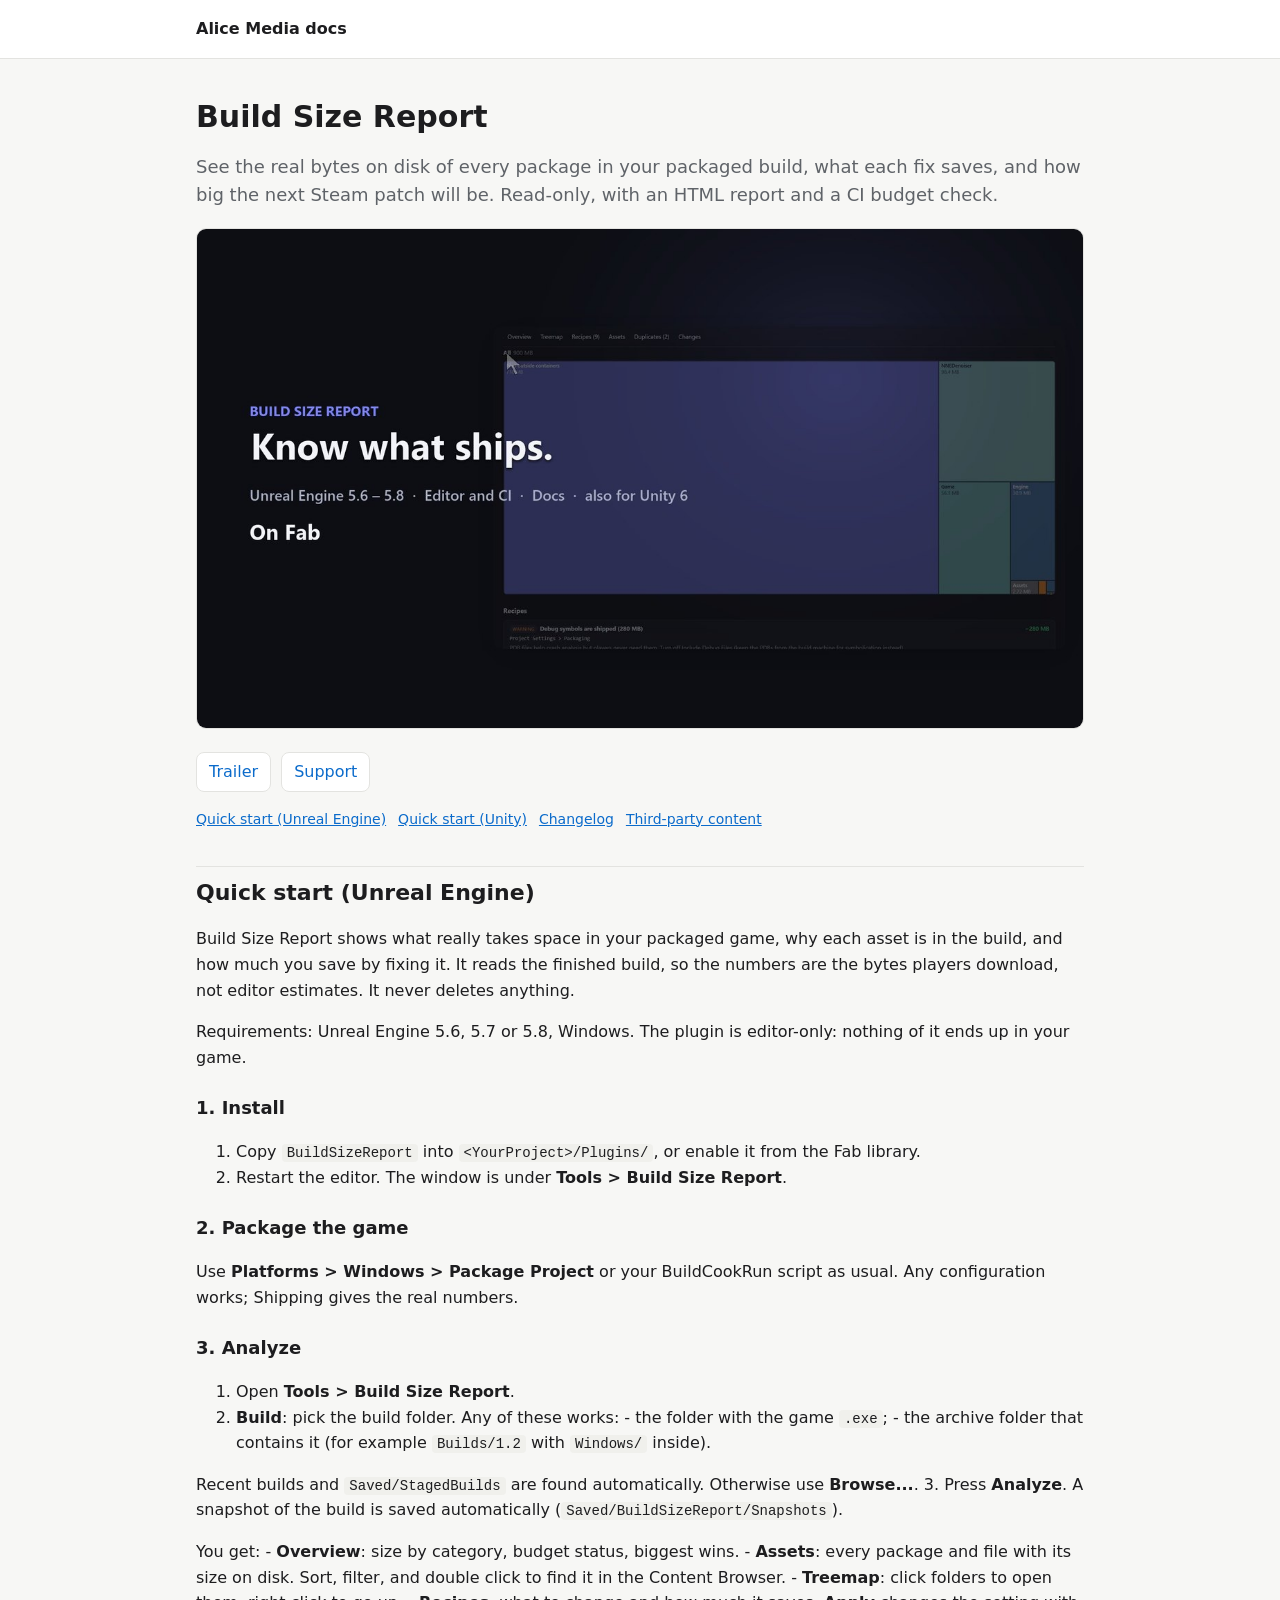
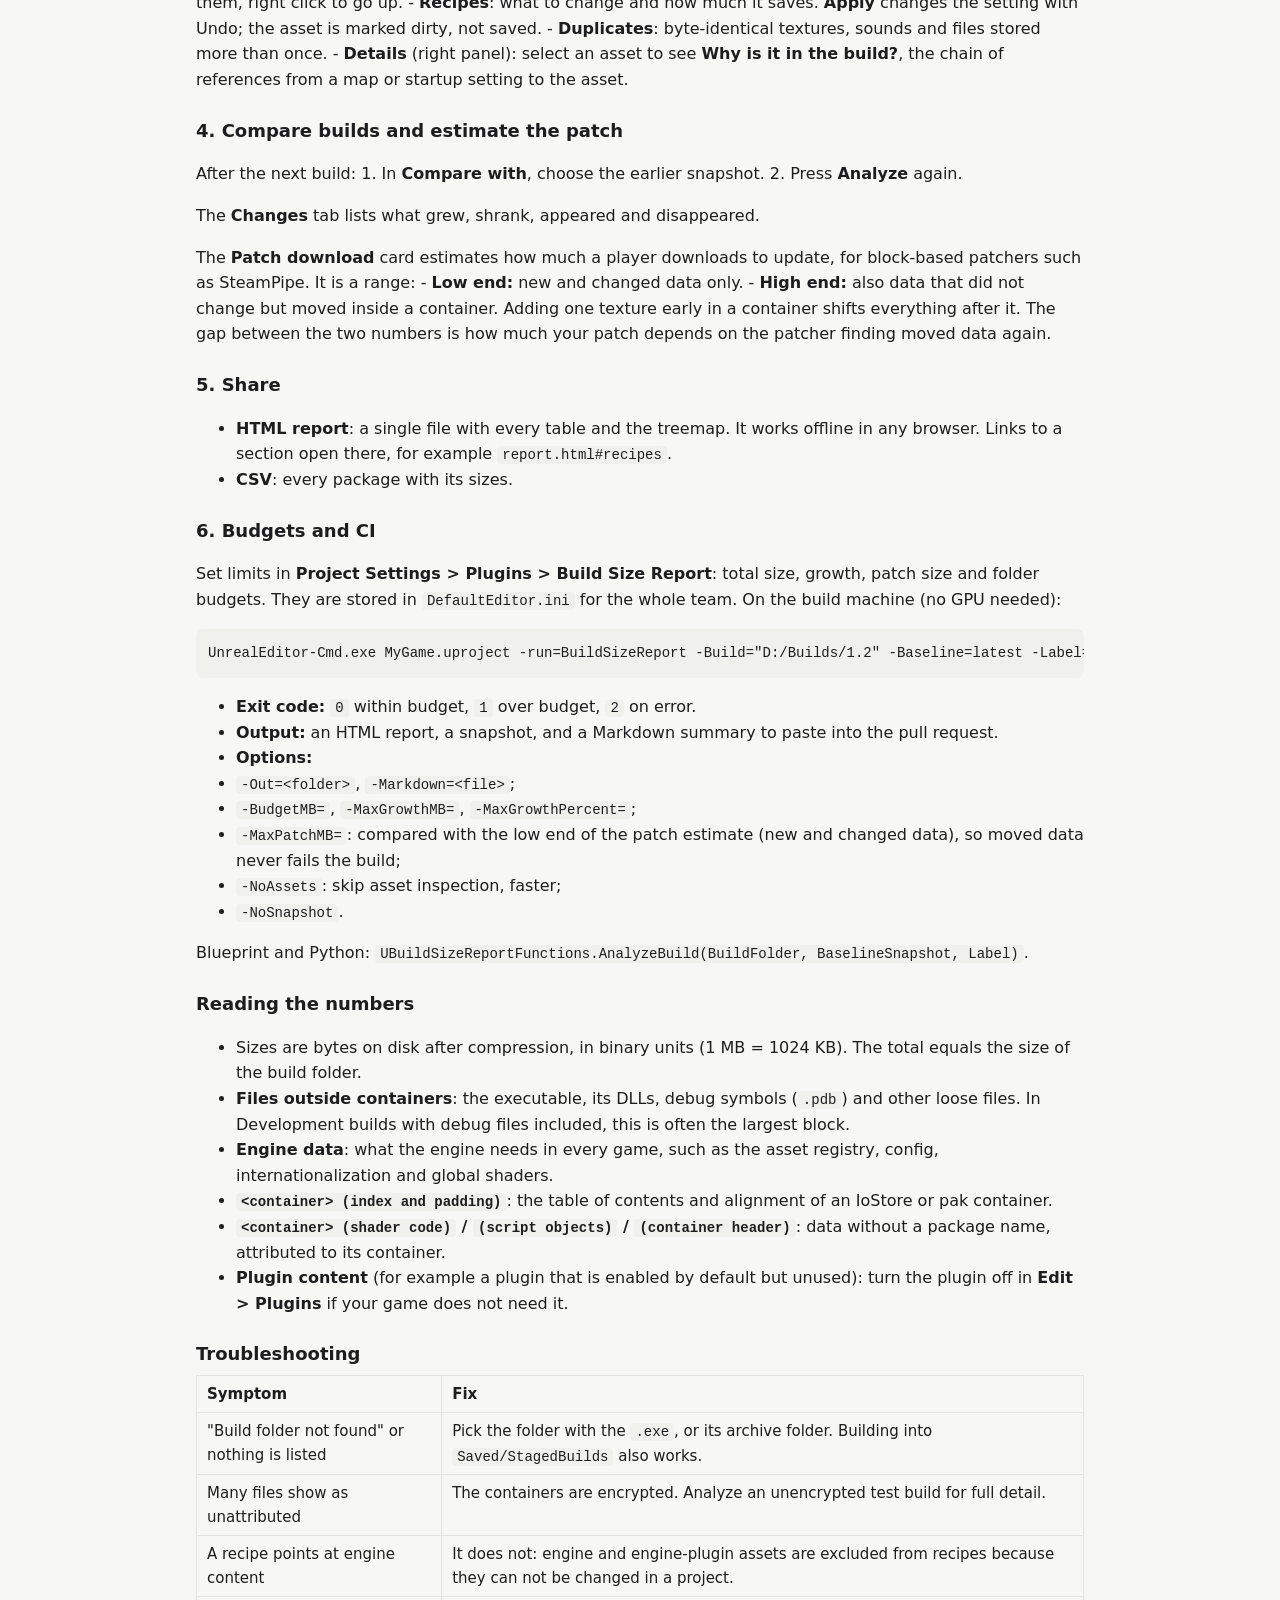
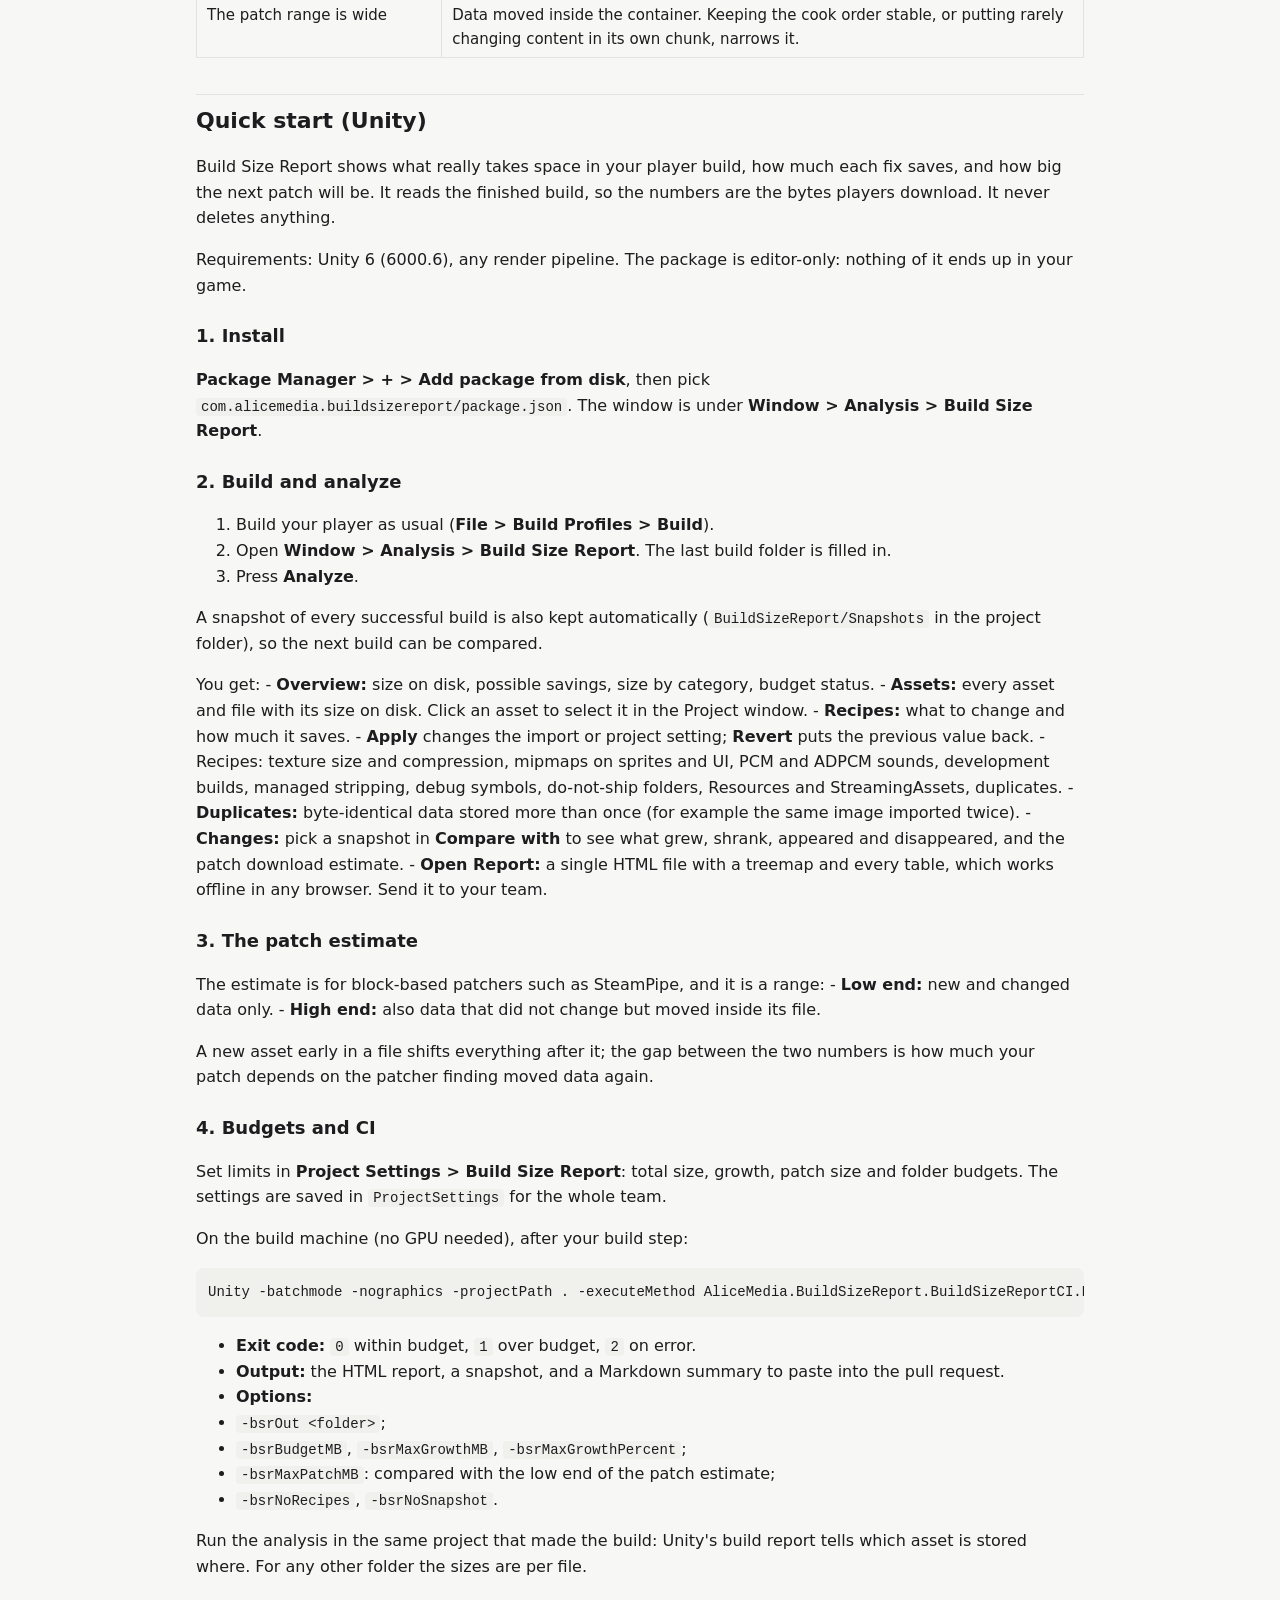
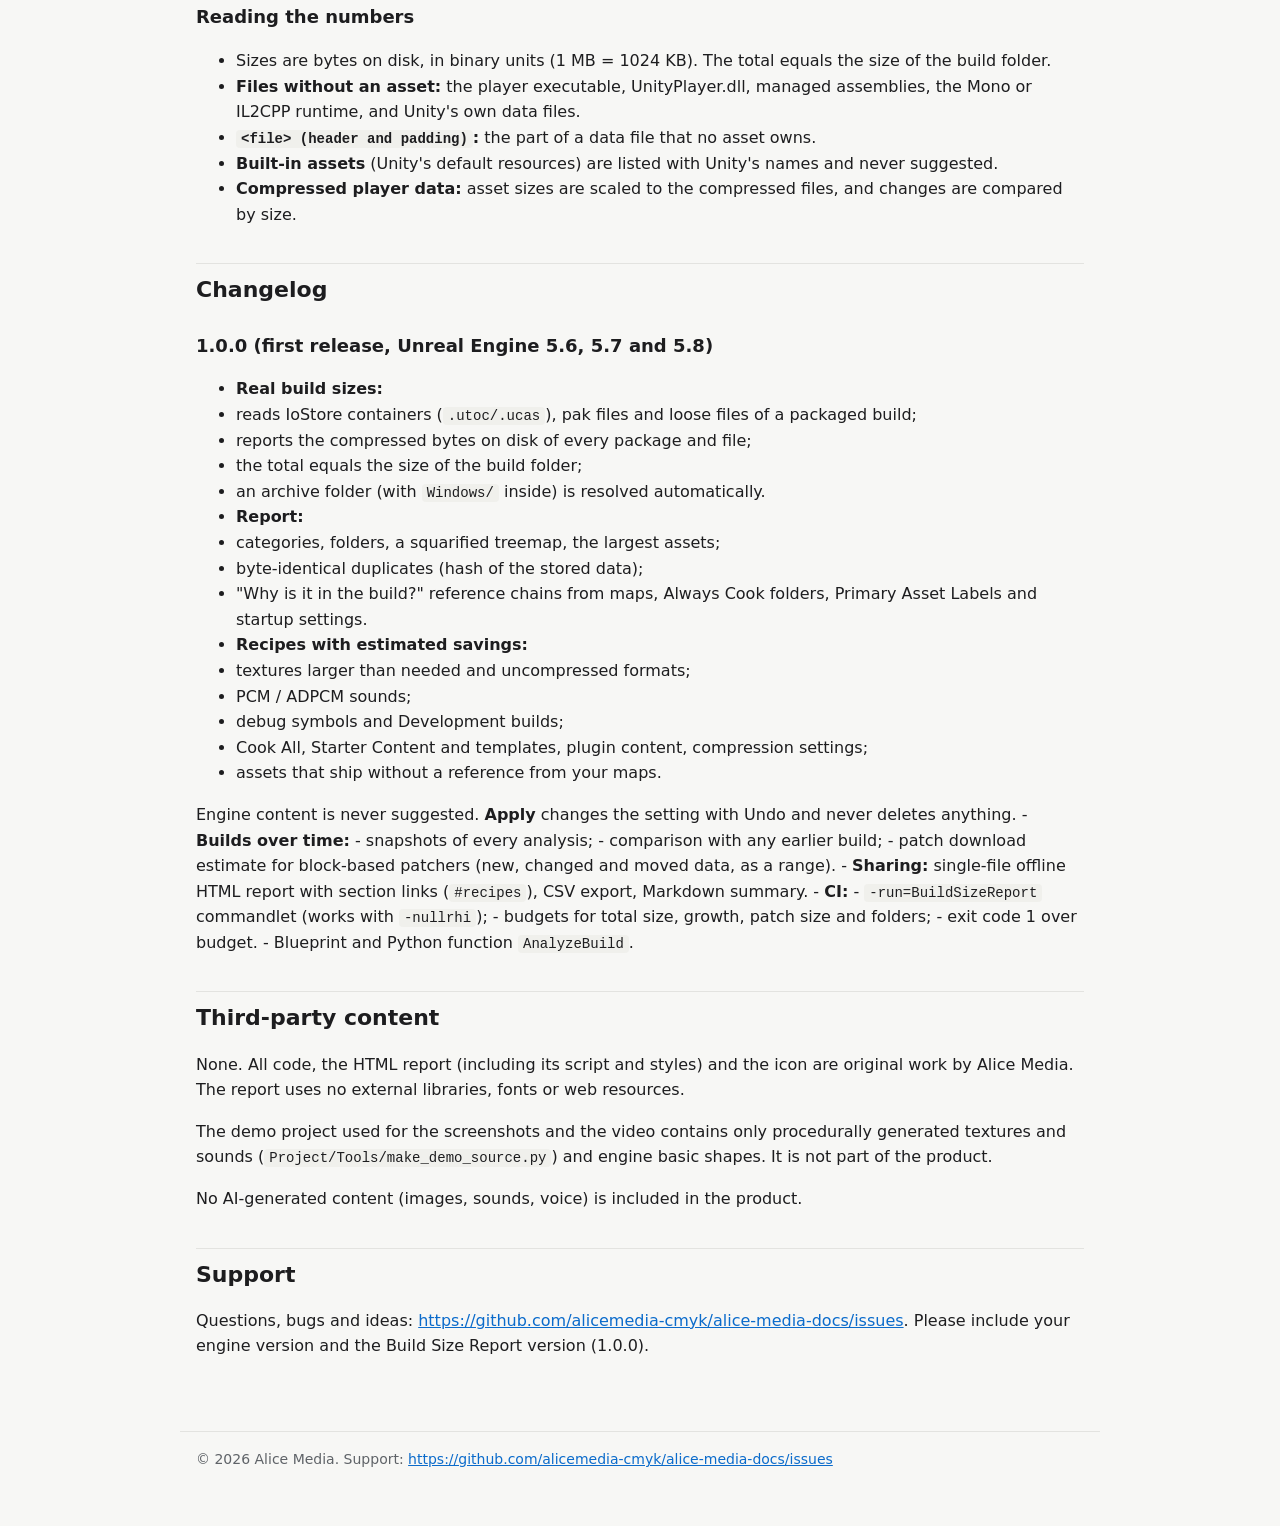
<file: build-size-report/index.html>
<!doctype html>
<html lang="en"><head><meta charset="utf-8"><meta name="viewport" content="width=device-width, initial-scale=1">
<title>Build Size Report documentation | Alice Media</title><link rel="stylesheet" href="../style.css"></head>
<body><header><div class="in"><a class="brand" href="../index.html">Alice Media docs</a></div></header>
<main><h1>Build Size Report</h1>
<p class="lead">See the real bytes on disk of every package in your packaged build, what each fix saves, and how big the next Steam patch will be. Read-only, with an HTML report and a CI budget check.</p>
<img class="cover" src="../img/build-size-report.jpg" alt="Build Size Report">
<div class="links"><a href="https://youtu.be/FHbsgV1J_9o">Trailer</a><a href="https://github.com/alicemedia-cmyk/alice-media-docs/issues">Support</a></div>
<nav class="toc"><a href="#quick-start-unreal-engine">Quick start (Unreal Engine)</a> <a href="#quick-start-unity">Quick start (Unity)</a> <a href="#changelog">Changelog</a> <a href="#third-party-content">Third-party content</a></nav>
<h2 id="quick-start-unreal-engine">Quick start (Unreal Engine)</h2>
<p>Build Size Report shows what really takes space in your packaged game, why each asset is in the build, and how much you save by fixing it. It reads the finished build, so the numbers are the bytes players download, not editor estimates. It never deletes anything.</p>
<p>Requirements: Unreal Engine 5.6, 5.7 or 5.8, Windows. The plugin is editor-only: nothing of it ends up in your game.</p>
<h3 id="1-install">1. Install</h3>
<ol>
<li>Copy <code>BuildSizeReport</code> into <code>&lt;YourProject&gt;/Plugins/</code>, or enable it from the Fab library.</li>
<li>Restart the editor. The window is under <strong>Tools &gt; Build Size Report</strong>.</li>
</ol>
<h3 id="2-package-the-game">2. Package the game</h3>
<p>Use <strong>Platforms &gt; Windows &gt; Package Project</strong> or your BuildCookRun script as usual. Any configuration works; Shipping gives the real numbers.</p>
<h3 id="3-analyze">3. Analyze</h3>
<ol>
<li>Open <strong>Tools &gt; Build Size Report</strong>.</li>
<li><strong>Build</strong>: pick the build folder. Any of these works:
   - the folder with the game <code>.exe</code>;
   - the archive folder that contains it (for example <code>Builds/1.2</code> with <code>Windows/</code> inside).</li>
</ol>
<p>Recent builds and <code>Saved/StagedBuilds</code> are found automatically. Otherwise use <strong>Browse...</strong>.
3. Press <strong>Analyze</strong>. A snapshot of the build is saved automatically (<code>Saved/BuildSizeReport/Snapshots</code>).</p>
<p>You get:
- <strong>Overview</strong>: size by category, budget status, biggest wins.
- <strong>Assets</strong>: every package and file with its size on disk. Sort, filter, and double click to find it in the Content Browser.
- <strong>Treemap</strong>: click folders to open them, right click to go up.
- <strong>Recipes</strong>: what to change and how much it saves. <strong>Apply</strong> changes the setting with Undo; the asset is marked dirty, not saved.
- <strong>Duplicates</strong>: byte-identical textures, sounds and files stored more than once.
- <strong>Details</strong> (right panel): select an asset to see <strong>Why is it in the build?</strong>, the chain of references from a map or startup setting to the asset.</p>
<h3 id="4-compare-builds-and-estimate-the-patch">4. Compare builds and estimate the patch</h3>
<p>After the next build:
1. In <strong>Compare with</strong>, choose the earlier snapshot.
2. Press <strong>Analyze</strong> again.</p>
<p>The <strong>Changes</strong> tab lists what grew, shrank, appeared and disappeared.</p>
<p>The <strong>Patch download</strong> card estimates how much a player downloads to update, for block-based patchers such as SteamPipe. It is a range:
- <strong>Low end:</strong> new and changed data only.
- <strong>High end:</strong> also data that did not change but moved inside a container. Adding one texture early in a container shifts everything after it. The gap between the two numbers is how much your patch depends on the patcher finding moved data again.</p>
<h3 id="5-share">5. Share</h3>
<ul>
<li><strong>HTML report</strong>: a single file with every table and the treemap. It works offline in any browser. Links to a section open there, for example <code>report.html#recipes</code>.</li>
<li><strong>CSV</strong>: every package with its sizes.</li>
</ul>
<h3 id="6-budgets-and-ci">6. Budgets and CI</h3>
<p>Set limits in <strong>Project Settings &gt; Plugins &gt; Build Size Report</strong>: total size, growth, patch size and folder budgets. They are stored in <code>DefaultEditor.ini</code> for the whole team. On the build machine (no GPU needed):</p>
<pre><code>UnrealEditor-Cmd.exe MyGame.uproject -run=BuildSizeReport -Build=&quot;D:/Builds/1.2&quot; -Baseline=latest -Label=%BUILD_NUMBER% -nullrhi -unattended
</code></pre>
<ul>
<li><strong>Exit code:</strong> <code>0</code> within budget, <code>1</code> over budget, <code>2</code> on error.</li>
<li><strong>Output:</strong> an HTML report, a snapshot, and a Markdown summary to paste into the pull request.</li>
<li><strong>Options:</strong></li>
<li><code>-Out=&lt;folder&gt;</code>, <code>-Markdown=&lt;file&gt;</code>;</li>
<li><code>-BudgetMB=</code>, <code>-MaxGrowthMB=</code>, <code>-MaxGrowthPercent=</code>;</li>
<li><code>-MaxPatchMB=</code>: compared with the low end of the patch estimate (new and changed data), so moved data never fails the build;</li>
<li><code>-NoAssets</code>: skip asset inspection, faster;</li>
<li><code>-NoSnapshot</code>.</li>
</ul>
<p>Blueprint and Python: <code>UBuildSizeReportFunctions.AnalyzeBuild(BuildFolder, BaselineSnapshot, Label)</code>.</p>
<h3 id="reading-the-numbers">Reading the numbers</h3>
<ul>
<li>Sizes are bytes on disk after compression, in binary units (1 MB = 1024 KB). The total equals the size of the build folder.</li>
<li><strong>Files outside containers</strong>: the executable, its DLLs, debug symbols (<code>.pdb</code>) and other loose files. In Development builds with debug files included, this is often the largest block.</li>
<li><strong>Engine data</strong>: what the engine needs in every game, such as the asset registry, config, internationalization and global shaders.</li>
<li><strong><code>&lt;container&gt; (index and padding)</code></strong>: the table of contents and alignment of an IoStore or pak container.</li>
<li><strong><code>&lt;container&gt; (shader code)</code> / <code>(script objects)</code> / <code>(container header)</code></strong>: data without a package name, attributed to its container.</li>
<li><strong>Plugin content</strong> (for example a plugin that is enabled by default but unused): turn the plugin off in <strong>Edit &gt; Plugins</strong> if your game does not need it.</li>
</ul>
<h3 id="troubleshooting">Troubleshooting</h3>
<table>
<thead>
<tr>
<th>Symptom</th>
<th>Fix</th>
</tr>
</thead>
<tbody>
<tr>
<td>"Build folder not found" or nothing is listed</td>
<td>Pick the folder with the <code>.exe</code>, or its archive folder. Building into <code>Saved/StagedBuilds</code> also works.</td>
</tr>
<tr>
<td>Many files show as unattributed</td>
<td>The containers are encrypted. Analyze an unencrypted test build for full detail.</td>
</tr>
<tr>
<td>A recipe points at engine content</td>
<td>It does not: engine and engine-plugin assets are excluded from recipes because they can not be changed in a project.</td>
</tr>
<tr>
<td>The patch range is wide</td>
<td>Data moved inside the container. Keeping the cook order stable, or putting rarely changing content in its own chunk, narrows it.</td>
</tr>
</tbody>
</table>
<h2 id="quick-start-unity">Quick start (Unity)</h2>
<p>Build Size Report shows what really takes space in your player build, how much each fix saves, and how big the next patch will be. It reads the finished build, so the numbers are the bytes players download. It never deletes anything.</p>
<p>Requirements: Unity 6 (6000.6), any render pipeline. The package is editor-only: nothing of it ends up in your game.</p>
<h3 id="1-install">1. Install</h3>
<p><strong>Package Manager &gt; + &gt; Add package from disk</strong>, then pick <code>com.alicemedia.buildsizereport/package.json</code>. The window is under <strong>Window &gt; Analysis &gt; Build Size Report</strong>.</p>
<h3 id="2-build-and-analyze">2. Build and analyze</h3>
<ol>
<li>Build your player as usual (<strong>File &gt; Build Profiles &gt; Build</strong>).</li>
<li>Open <strong>Window &gt; Analysis &gt; Build Size Report</strong>. The last build folder is filled in.</li>
<li>Press <strong>Analyze</strong>.</li>
</ol>
<p>A snapshot of every successful build is also kept automatically (<code>BuildSizeReport/Snapshots</code> in the project folder), so the next build can be compared.</p>
<p>You get:
- <strong>Overview:</strong> size on disk, possible savings, size by category, budget status.
- <strong>Assets:</strong> every asset and file with its size on disk. Click an asset to select it in the Project window.
- <strong>Recipes:</strong> what to change and how much it saves.
  - <strong>Apply</strong> changes the import or project setting; <strong>Revert</strong> puts the previous value back.
  - Recipes: texture size and compression, mipmaps on sprites and UI, PCM and ADPCM sounds, development builds, managed stripping, debug symbols, do-not-ship folders, Resources and StreamingAssets, duplicates.
- <strong>Duplicates:</strong> byte-identical data stored more than once (for example the same image imported twice).
- <strong>Changes:</strong> pick a snapshot in <strong>Compare with</strong> to see what grew, shrank, appeared and disappeared, and the patch download estimate.
- <strong>Open Report:</strong> a single HTML file with a treemap and every table, which works offline in any browser. Send it to your team.</p>
<h3 id="3-the-patch-estimate">3. The patch estimate</h3>
<p>The estimate is for block-based patchers such as SteamPipe, and it is a range:
- <strong>Low end:</strong> new and changed data only.
- <strong>High end:</strong> also data that did not change but moved inside its file.</p>
<p>A new asset early in a file shifts everything after it; the gap between the two numbers is how much your patch depends on the patcher finding moved data again.</p>
<h3 id="4-budgets-and-ci">4. Budgets and CI</h3>
<p>Set limits in <strong>Project Settings &gt; Build Size Report</strong>: total size, growth, patch size and folder budgets. The settings are saved in <code>ProjectSettings</code> for the whole team.</p>
<p>On the build machine (no GPU needed), after your build step:</p>
<pre><code>Unity -batchmode -nographics -projectPath . -executeMethod AliceMedia.BuildSizeReport.BuildSizeReportCI.Run -bsrBuild Builds/Windows -bsrBaseline latest -bsrLabel %BUILD_NUMBER% -bsrMarkdown size.md
</code></pre>
<ul>
<li><strong>Exit code:</strong> <code>0</code> within budget, <code>1</code> over budget, <code>2</code> on error.</li>
<li><strong>Output:</strong> the HTML report, a snapshot, and a Markdown summary to paste into the pull request.</li>
<li><strong>Options:</strong></li>
<li><code>-bsrOut &lt;folder&gt;</code>;</li>
<li><code>-bsrBudgetMB</code>, <code>-bsrMaxGrowthMB</code>, <code>-bsrMaxGrowthPercent</code>;</li>
<li><code>-bsrMaxPatchMB</code>: compared with the low end of the patch estimate;</li>
<li><code>-bsrNoRecipes</code>, <code>-bsrNoSnapshot</code>.</li>
</ul>
<p>Run the analysis in the same project that made the build: Unity's build report tells which asset is stored where. For any other folder the sizes are per file.</p>
<h3 id="reading-the-numbers">Reading the numbers</h3>
<ul>
<li>Sizes are bytes on disk, in binary units (1 MB = 1024 KB). The total equals the size of the build folder.</li>
<li><strong>Files without an asset:</strong> the player executable, UnityPlayer.dll, managed assemblies, the Mono or IL2CPP runtime, and Unity's own data files.</li>
<li><strong><code>&lt;file&gt; (header and padding)</code>:</strong> the part of a data file that no asset owns.</li>
<li><strong>Built-in assets</strong> (Unity's default resources) are listed with Unity's names and never suggested.</li>
<li><strong>Compressed player data:</strong> asset sizes are scaled to the compressed files, and changes are compared by size.</li>
</ul>
<h2 id="changelog">Changelog</h2>
<h3 id="100-first-release-unreal-engine-56-57-and-58">1.0.0 (first release, Unreal Engine 5.6, 5.7 and 5.8)</h3>
<ul>
<li><strong>Real build sizes:</strong></li>
<li>reads IoStore containers (<code>.utoc/.ucas</code>), pak files and loose files of a packaged build;</li>
<li>reports the compressed bytes on disk of every package and file;</li>
<li>the total equals the size of the build folder;</li>
<li>an archive folder (with <code>Windows/</code> inside) is resolved automatically.</li>
<li><strong>Report:</strong></li>
<li>categories, folders, a squarified treemap, the largest assets;</li>
<li>byte-identical duplicates (hash of the stored data);</li>
<li>"Why is it in the build?" reference chains from maps, Always Cook folders, Primary Asset Labels and startup settings.</li>
<li><strong>Recipes with estimated savings:</strong></li>
<li>textures larger than needed and uncompressed formats;</li>
<li>PCM / ADPCM sounds;</li>
<li>debug symbols and Development builds;</li>
<li>Cook All, Starter Content and templates, plugin content, compression settings;</li>
<li>assets that ship without a reference from your maps.</li>
</ul>
<p>Engine content is never suggested. <strong>Apply</strong> changes the setting with Undo and never deletes anything.
- <strong>Builds over time:</strong>
  - snapshots of every analysis;
  - comparison with any earlier build;
  - patch download estimate for block-based patchers (new, changed and moved data, as a range).
- <strong>Sharing:</strong> single-file offline HTML report with section links (<code>#recipes</code>), CSV export, Markdown summary.
- <strong>CI:</strong>
  - <code>-run=BuildSizeReport</code> commandlet (works with <code>-nullrhi</code>);
  - budgets for total size, growth, patch size and folders;
  - exit code 1 over budget.
- Blueprint and Python function <code>AnalyzeBuild</code>.</p>
<h2 id="third-party-content">Third-party content</h2>
<p>None. All code, the HTML report (including its script and styles) and the icon are original work by Alice Media. The report uses no external libraries, fonts or web resources.</p>
<p>The demo project used for the screenshots and the video contains only procedurally generated textures and sounds (<code>Project/Tools/make_demo_source.py</code>) and engine basic shapes. It is not part of the product.</p>
<p>No AI-generated content (images, sounds, voice) is included in the product.</p>
<h2 id="support">Support</h2>
<p>Questions, bugs and ideas: <a href="https://github.com/alicemedia-cmyk/alice-media-docs/issues">https://github.com/alicemedia-cmyk/alice-media-docs/issues</a>. Please include your engine version and the Build Size Report version (1.0.0).</p>
</main>
<footer>&copy; 2026 Alice Media. Support: <a href="https://github.com/alicemedia-cmyk/alice-media-docs/issues">https://github.com/alicemedia-cmyk/alice-media-docs/issues</a></footer>
</body></html>
</file>
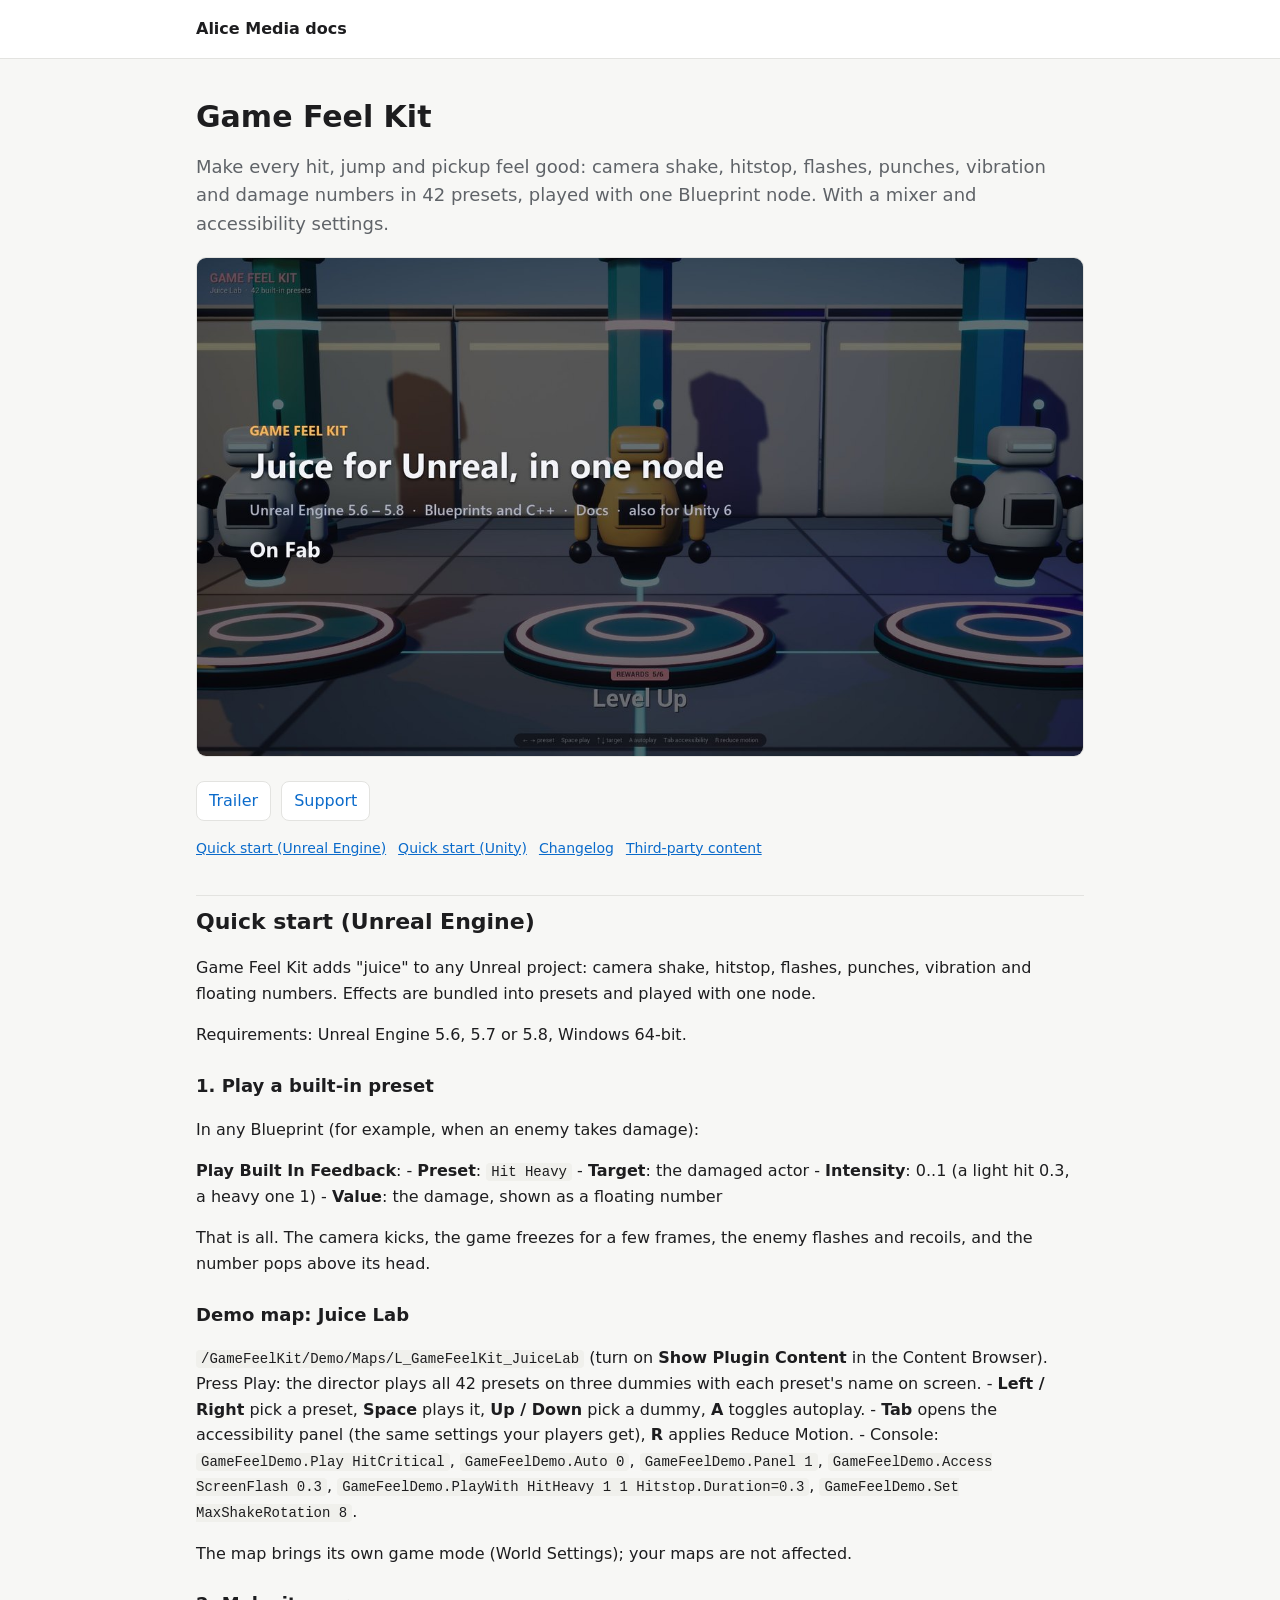
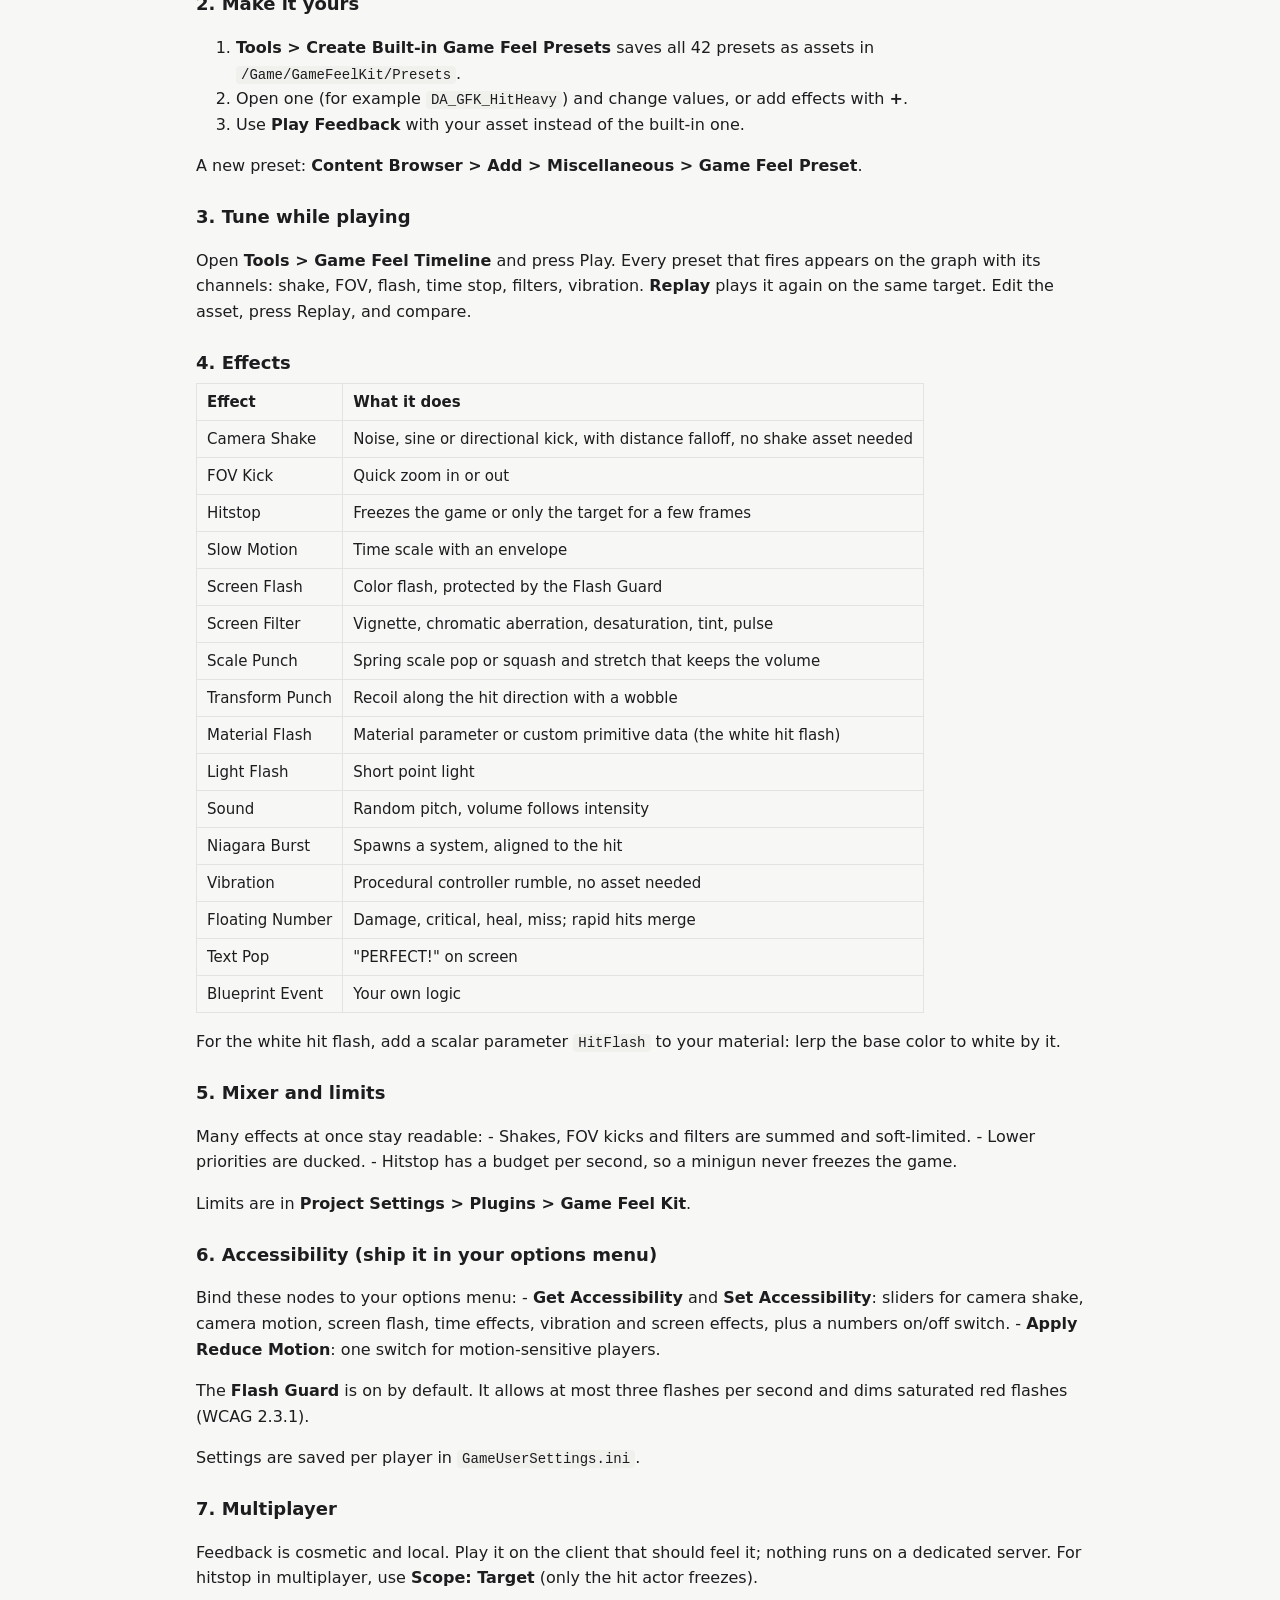
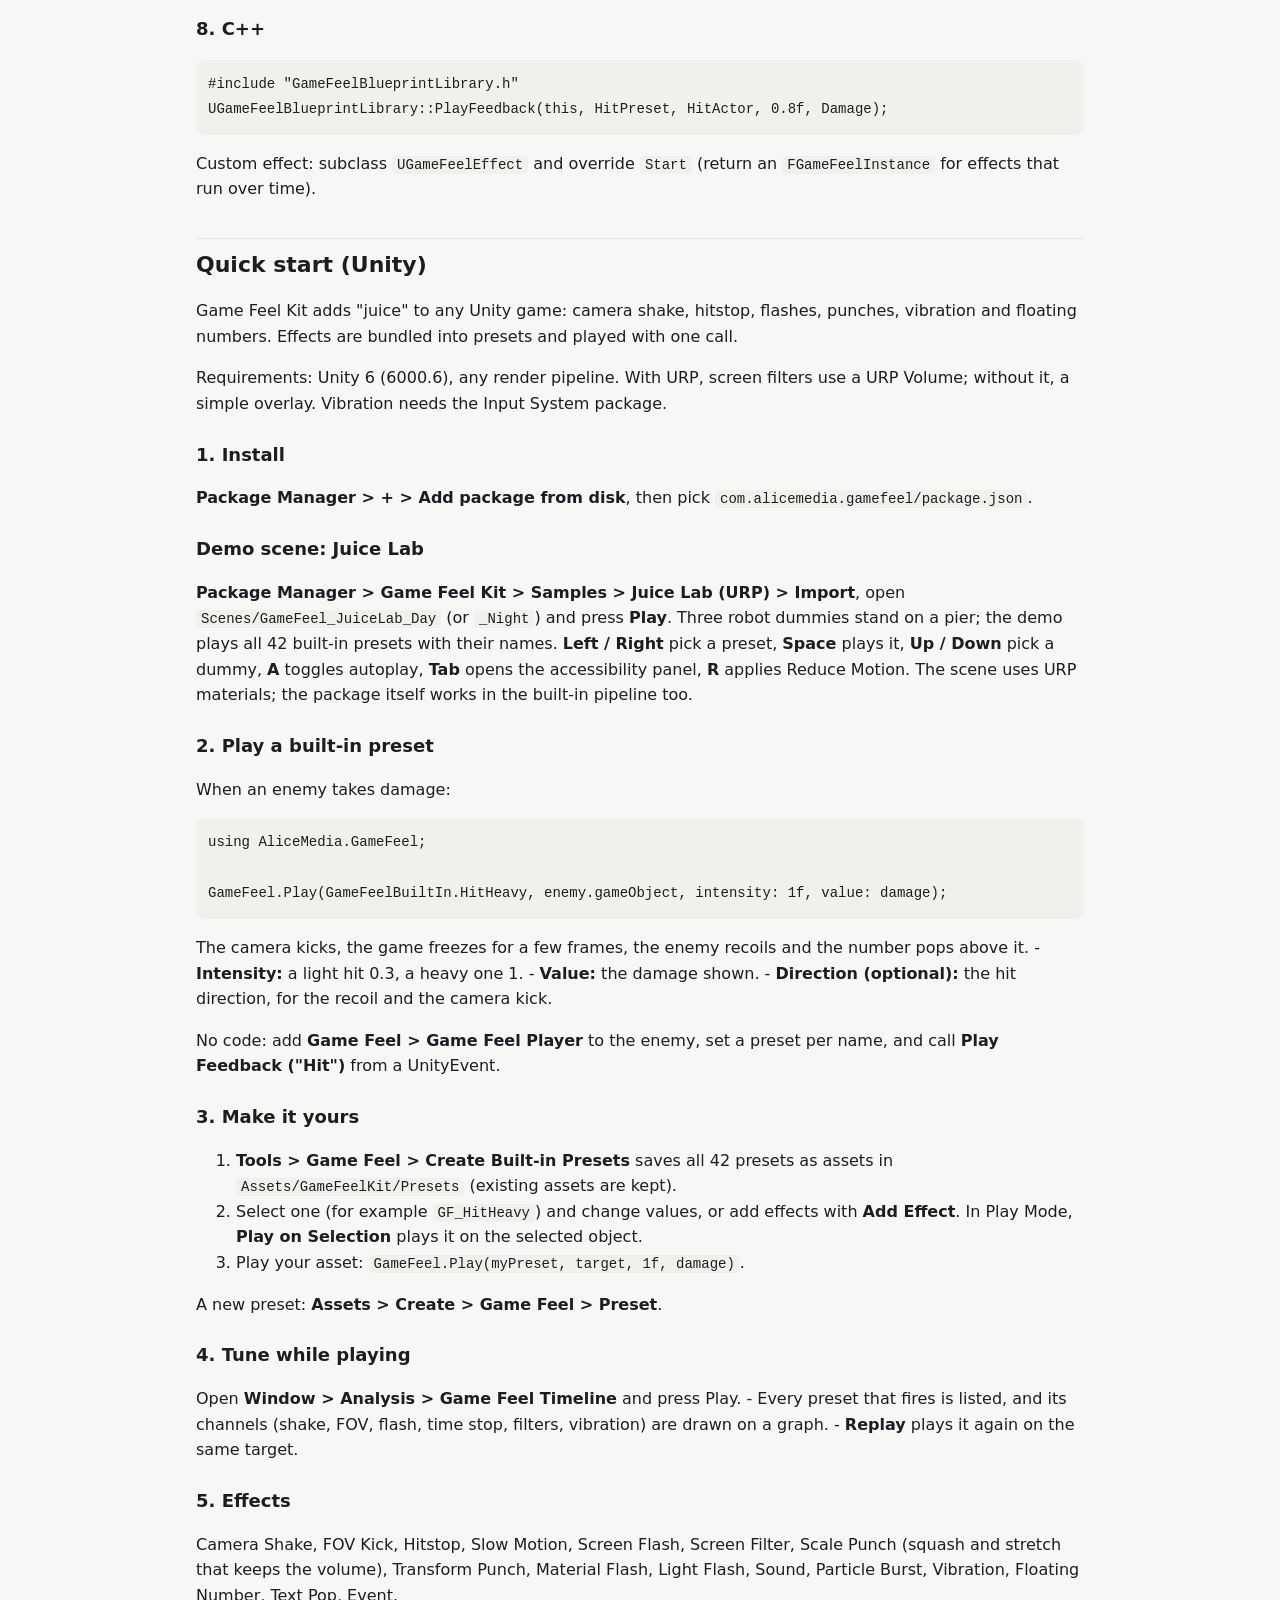
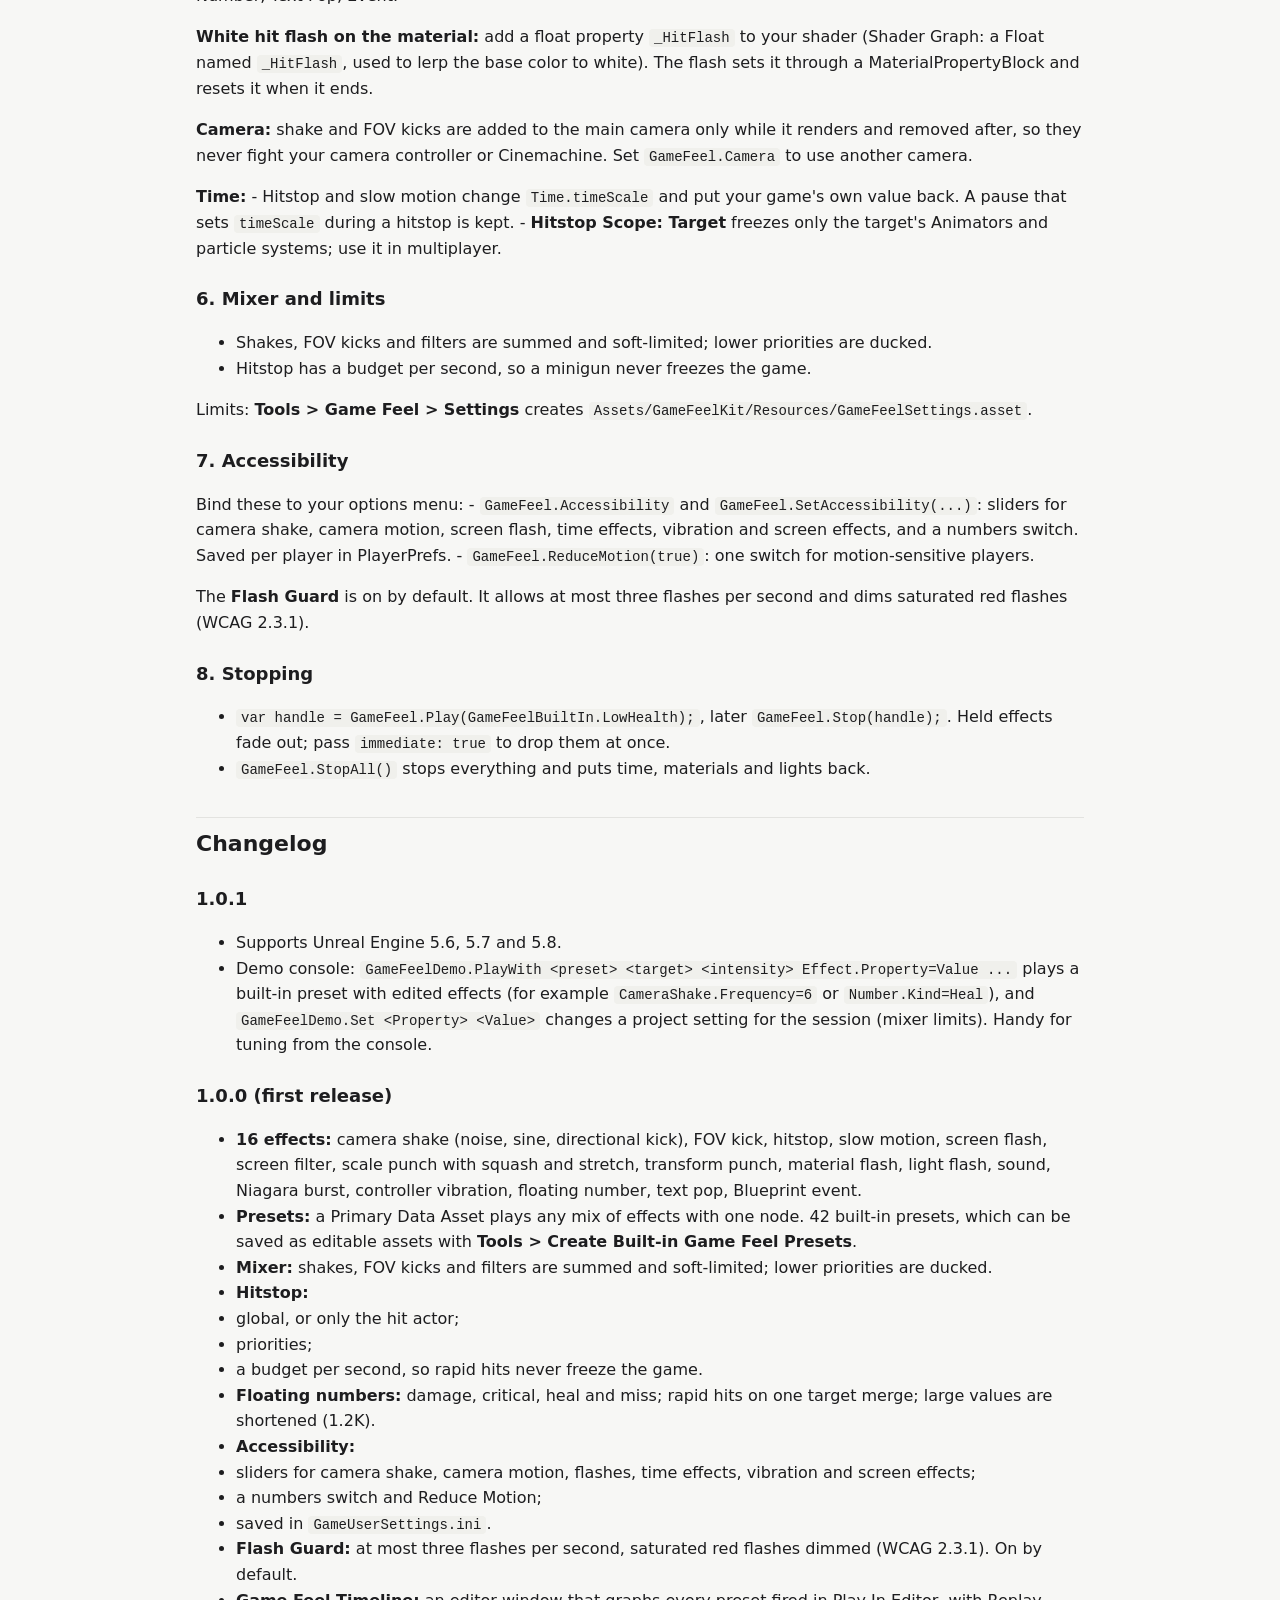
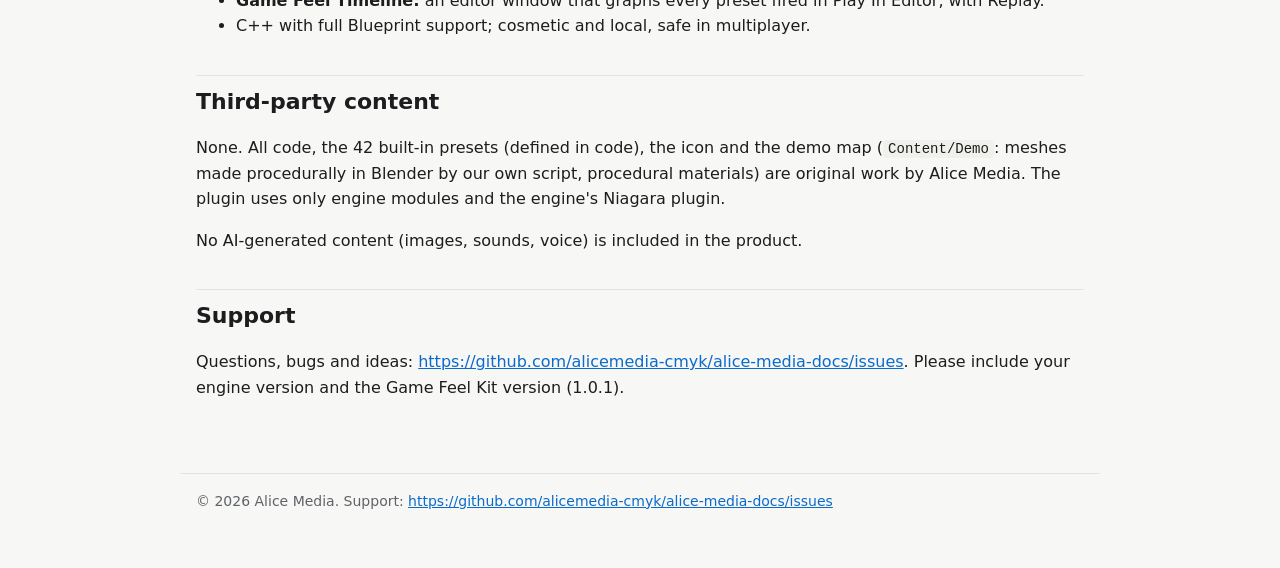
<file: game-feel-kit/index.html>
<!doctype html>
<html lang="en"><head><meta charset="utf-8"><meta name="viewport" content="width=device-width, initial-scale=1">
<title>Game Feel Kit documentation | Alice Media</title><link rel="stylesheet" href="../style.css"></head>
<body><header><div class="in"><a class="brand" href="../index.html">Alice Media docs</a></div></header>
<main><h1>Game Feel Kit</h1>
<p class="lead">Make every hit, jump and pickup feel good: camera shake, hitstop, flashes, punches, vibration and damage numbers in 42 presets, played with one Blueprint node. With a mixer and accessibility settings.</p>
<img class="cover" src="../img/game-feel-kit.jpg" alt="Game Feel Kit">
<div class="links"><a href="https://youtu.be/eOGes72tVtE">Trailer</a><a href="https://github.com/alicemedia-cmyk/alice-media-docs/issues">Support</a></div>
<nav class="toc"><a href="#quick-start-unreal-engine">Quick start (Unreal Engine)</a> <a href="#quick-start-unity">Quick start (Unity)</a> <a href="#changelog">Changelog</a> <a href="#third-party-content">Third-party content</a></nav>
<h2 id="quick-start-unreal-engine">Quick start (Unreal Engine)</h2>
<p>Game Feel Kit adds "juice" to any Unreal project: camera shake, hitstop, flashes, punches, vibration and floating numbers. Effects are bundled into presets and played with one node.</p>
<p>Requirements: Unreal Engine 5.6, 5.7 or 5.8, Windows 64-bit.</p>
<h3 id="1-play-a-built-in-preset">1. Play a built-in preset</h3>
<p>In any Blueprint (for example, when an enemy takes damage):</p>
<p><strong>Play Built In Feedback</strong>:
- <strong>Preset</strong>: <code>Hit Heavy</code>
- <strong>Target</strong>: the damaged actor
- <strong>Intensity</strong>: 0..1 (a light hit 0.3, a heavy one 1)
- <strong>Value</strong>: the damage, shown as a floating number</p>
<p>That is all. The camera kicks, the game freezes for a few frames, the enemy flashes and recoils, and the number pops above its head.</p>
<h3 id="demo-map-juice-lab">Demo map: Juice Lab</h3>
<p><code>/GameFeelKit/Demo/Maps/L_GameFeelKit_JuiceLab</code> (turn on <strong>Show Plugin Content</strong> in the Content Browser). Press Play: the director plays all 42 presets on three dummies with each preset's name on screen.
- <strong>Left / Right</strong> pick a preset, <strong>Space</strong> plays it, <strong>Up / Down</strong> pick a dummy, <strong>A</strong> toggles autoplay.
- <strong>Tab</strong> opens the accessibility panel (the same settings your players get), <strong>R</strong> applies Reduce Motion.
- Console: <code>GameFeelDemo.Play HitCritical</code>, <code>GameFeelDemo.Auto 0</code>, <code>GameFeelDemo.Panel 1</code>, <code>GameFeelDemo.Access ScreenFlash 0.3</code>, <code>GameFeelDemo.PlayWith HitHeavy 1 1 Hitstop.Duration=0.3</code>, <code>GameFeelDemo.Set MaxShakeRotation 8</code>.</p>
<p>The map brings its own game mode (World Settings); your maps are not affected.</p>
<h3 id="2-make-it-yours">2. Make it yours</h3>
<ol>
<li><strong>Tools &gt; Create Built-in Game Feel Presets</strong> saves all 42 presets as assets in <code>/Game/GameFeelKit/Presets</code>.</li>
<li>Open one (for example <code>DA_GFK_HitHeavy</code>) and change values, or add effects with <strong>+</strong>.</li>
<li>Use <strong>Play Feedback</strong> with your asset instead of the built-in one.</li>
</ol>
<p>A new preset: <strong>Content Browser &gt; Add &gt; Miscellaneous &gt; Game Feel Preset</strong>.</p>
<h3 id="3-tune-while-playing">3. Tune while playing</h3>
<p>Open <strong>Tools &gt; Game Feel Timeline</strong> and press Play. Every preset that fires appears on the graph with its channels: shake, FOV, flash, time stop, filters, vibration. <strong>Replay</strong> plays it again on the same target. Edit the asset, press Replay, and compare.</p>
<h3 id="4-effects">4. Effects</h3>
<table>
<thead>
<tr>
<th>Effect</th>
<th>What it does</th>
</tr>
</thead>
<tbody>
<tr>
<td>Camera Shake</td>
<td>Noise, sine or directional kick, with distance falloff, no shake asset needed</td>
</tr>
<tr>
<td>FOV Kick</td>
<td>Quick zoom in or out</td>
</tr>
<tr>
<td>Hitstop</td>
<td>Freezes the game or only the target for a few frames</td>
</tr>
<tr>
<td>Slow Motion</td>
<td>Time scale with an envelope</td>
</tr>
<tr>
<td>Screen Flash</td>
<td>Color flash, protected by the Flash Guard</td>
</tr>
<tr>
<td>Screen Filter</td>
<td>Vignette, chromatic aberration, desaturation, tint, pulse</td>
</tr>
<tr>
<td>Scale Punch</td>
<td>Spring scale pop or squash and stretch that keeps the volume</td>
</tr>
<tr>
<td>Transform Punch</td>
<td>Recoil along the hit direction with a wobble</td>
</tr>
<tr>
<td>Material Flash</td>
<td>Material parameter or custom primitive data (the white hit flash)</td>
</tr>
<tr>
<td>Light Flash</td>
<td>Short point light</td>
</tr>
<tr>
<td>Sound</td>
<td>Random pitch, volume follows intensity</td>
</tr>
<tr>
<td>Niagara Burst</td>
<td>Spawns a system, aligned to the hit</td>
</tr>
<tr>
<td>Vibration</td>
<td>Procedural controller rumble, no asset needed</td>
</tr>
<tr>
<td>Floating Number</td>
<td>Damage, critical, heal, miss; rapid hits merge</td>
</tr>
<tr>
<td>Text Pop</td>
<td>"PERFECT!" on screen</td>
</tr>
<tr>
<td>Blueprint Event</td>
<td>Your own logic</td>
</tr>
</tbody>
</table>
<p>For the white hit flash, add a scalar parameter <code>HitFlash</code> to your material: lerp the base color to white by it.</p>
<h3 id="5-mixer-and-limits">5. Mixer and limits</h3>
<p>Many effects at once stay readable:
- Shakes, FOV kicks and filters are summed and soft-limited.
- Lower priorities are ducked.
- Hitstop has a budget per second, so a minigun never freezes the game.</p>
<p>Limits are in <strong>Project Settings &gt; Plugins &gt; Game Feel Kit</strong>.</p>
<h3 id="6-accessibility-ship-it-in-your-options-menu">6. Accessibility (ship it in your options menu)</h3>
<p>Bind these nodes to your options menu:
- <strong>Get Accessibility</strong> and <strong>Set Accessibility</strong>: sliders for camera shake, camera motion, screen flash, time effects, vibration and screen effects, plus a numbers on/off switch.
- <strong>Apply Reduce Motion</strong>: one switch for motion-sensitive players.</p>
<p>The <strong>Flash Guard</strong> is on by default. It allows at most three flashes per second and dims saturated red flashes (WCAG 2.3.1).</p>
<p>Settings are saved per player in <code>GameUserSettings.ini</code>.</p>
<h3 id="7-multiplayer">7. Multiplayer</h3>
<p>Feedback is cosmetic and local. Play it on the client that should feel it; nothing runs on a dedicated server. For hitstop in multiplayer, use <strong>Scope: Target</strong> (only the hit actor freezes).</p>
<h3 id="8-c">8. C++</h3>
<pre><code class="language-cpp">#include &quot;GameFeelBlueprintLibrary.h&quot;
UGameFeelBlueprintLibrary::PlayFeedback(this, HitPreset, HitActor, 0.8f, Damage);
</code></pre>
<p>Custom effect: subclass <code>UGameFeelEffect</code> and override <code>Start</code> (return an <code>FGameFeelInstance</code> for effects that run over time).</p>
<h2 id="quick-start-unity">Quick start (Unity)</h2>
<p>Game Feel Kit adds "juice" to any Unity game: camera shake, hitstop, flashes, punches, vibration and floating numbers. Effects are bundled into presets and played with one call.</p>
<p>Requirements: Unity 6 (6000.6), any render pipeline. With URP, screen filters use a URP Volume; without it, a simple overlay. Vibration needs the Input System package.</p>
<h3 id="1-install">1. Install</h3>
<p><strong>Package Manager &gt; + &gt; Add package from disk</strong>, then pick <code>com.alicemedia.gamefeel/package.json</code>.</p>
<h3 id="demo-scene-juice-lab">Demo scene: Juice Lab</h3>
<p><strong>Package Manager &gt; Game Feel Kit &gt; Samples &gt; Juice Lab (URP) &gt; Import</strong>, open <code>Scenes/GameFeel_JuiceLab_Day</code> (or <code>_Night</code>) and press <strong>Play</strong>. Three robot dummies stand on a pier; the demo plays all 42 built-in presets with their names. <strong>Left / Right</strong> pick a preset, <strong>Space</strong> plays it, <strong>Up / Down</strong> pick a dummy, <strong>A</strong> toggles autoplay, <strong>Tab</strong> opens the accessibility panel, <strong>R</strong> applies Reduce Motion. The scene uses URP materials; the package itself works in the built-in pipeline too.</p>
<h3 id="2-play-a-built-in-preset">2. Play a built-in preset</h3>
<p>When an enemy takes damage:</p>
<pre><code class="language-csharp">using AliceMedia.GameFeel;

GameFeel.Play(GameFeelBuiltIn.HitHeavy, enemy.gameObject, intensity: 1f, value: damage);
</code></pre>
<p>The camera kicks, the game freezes for a few frames, the enemy recoils and the number pops above it.
- <strong>Intensity:</strong> a light hit 0.3, a heavy one 1.
- <strong>Value:</strong> the damage shown.
- <strong>Direction (optional):</strong> the hit direction, for the recoil and the camera kick.</p>
<p>No code: add <strong>Game Feel &gt; Game Feel Player</strong> to the enemy, set a preset per name, and call <strong>Play Feedback ("Hit")</strong> from a UnityEvent.</p>
<h3 id="3-make-it-yours">3. Make it yours</h3>
<ol>
<li><strong>Tools &gt; Game Feel &gt; Create Built-in Presets</strong> saves all 42 presets as assets in <code>Assets/GameFeelKit/Presets</code> (existing assets are kept).</li>
<li>Select one (for example <code>GF_HitHeavy</code>) and change values, or add effects with <strong>Add Effect</strong>. In Play Mode, <strong>Play on Selection</strong> plays it on the selected object.</li>
<li>Play your asset: <code>GameFeel.Play(myPreset, target, 1f, damage)</code>.</li>
</ol>
<p>A new preset: <strong>Assets &gt; Create &gt; Game Feel &gt; Preset</strong>.</p>
<h3 id="4-tune-while-playing">4. Tune while playing</h3>
<p>Open <strong>Window &gt; Analysis &gt; Game Feel Timeline</strong> and press Play.
- Every preset that fires is listed, and its channels (shake, FOV, flash, time stop, filters, vibration) are drawn on a graph.
- <strong>Replay</strong> plays it again on the same target.</p>
<h3 id="5-effects">5. Effects</h3>
<p>Camera Shake, FOV Kick, Hitstop, Slow Motion, Screen Flash, Screen Filter, Scale Punch (squash and stretch that keeps the volume), Transform Punch, Material Flash, Light Flash, Sound, Particle Burst, Vibration, Floating Number, Text Pop, Event.</p>
<p><strong>White hit flash on the material:</strong> add a float property <code>_HitFlash</code> to your shader (Shader Graph: a Float named <code>_HitFlash</code>, used to lerp the base color to white). The flash sets it through a MaterialPropertyBlock and resets it when it ends.</p>
<p><strong>Camera:</strong> shake and FOV kicks are added to the main camera only while it renders and removed after, so they never fight your camera controller or Cinemachine. Set <code>GameFeel.Camera</code> to use another camera.</p>
<p><strong>Time:</strong>
- Hitstop and slow motion change <code>Time.timeScale</code> and put your game's own value back. A pause that sets <code>timeScale</code> during a hitstop is kept.
- <strong>Hitstop Scope: Target</strong> freezes only the target's Animators and particle systems; use it in multiplayer.</p>
<h3 id="6-mixer-and-limits">6. Mixer and limits</h3>
<ul>
<li>Shakes, FOV kicks and filters are summed and soft-limited; lower priorities are ducked.</li>
<li>Hitstop has a budget per second, so a minigun never freezes the game.</li>
</ul>
<p>Limits: <strong>Tools &gt; Game Feel &gt; Settings</strong> creates <code>Assets/GameFeelKit/Resources/GameFeelSettings.asset</code>.</p>
<h3 id="7-accessibility">7. Accessibility</h3>
<p>Bind these to your options menu:
- <code>GameFeel.Accessibility</code> and <code>GameFeel.SetAccessibility(...)</code>: sliders for camera shake, camera motion, screen flash, time effects, vibration and screen effects, and a numbers switch. Saved per player in PlayerPrefs.
- <code>GameFeel.ReduceMotion(true)</code>: one switch for motion-sensitive players.</p>
<p>The <strong>Flash Guard</strong> is on by default. It allows at most three flashes per second and dims saturated red flashes (WCAG 2.3.1).</p>
<h3 id="8-stopping">8. Stopping</h3>
<ul>
<li><code>var handle = GameFeel.Play(GameFeelBuiltIn.LowHealth);</code>, later <code>GameFeel.Stop(handle);</code>. Held effects fade out; pass <code>immediate: true</code> to drop them at once.</li>
<li><code>GameFeel.StopAll()</code> stops everything and puts time, materials and lights back.</li>
</ul>
<h2 id="changelog">Changelog</h2>
<h3 id="101">1.0.1</h3>
<ul>
<li>Supports Unreal Engine 5.6, 5.7 and 5.8.</li>
<li>Demo console: <code>GameFeelDemo.PlayWith &lt;preset&gt; &lt;target&gt; &lt;intensity&gt; Effect.Property=Value ...</code> plays a built-in preset with edited effects (for example <code>CameraShake.Frequency=6</code> or <code>Number.Kind=Heal</code>), and <code>GameFeelDemo.Set &lt;Property&gt; &lt;Value&gt;</code> changes a project setting for the session (mixer limits). Handy for tuning from the console.</li>
</ul>
<h3 id="100-first-release">1.0.0 (first release)</h3>
<ul>
<li><strong>16 effects:</strong> camera shake (noise, sine, directional kick), FOV kick, hitstop, slow motion, screen flash, screen filter, scale punch with squash and stretch, transform punch, material flash, light flash, sound, Niagara burst, controller vibration, floating number, text pop, Blueprint event.</li>
<li><strong>Presets:</strong> a Primary Data Asset plays any mix of effects with one node. 42 built-in presets, which can be saved as editable assets with <strong>Tools &gt; Create Built-in Game Feel Presets</strong>.</li>
<li><strong>Mixer:</strong> shakes, FOV kicks and filters are summed and soft-limited; lower priorities are ducked.</li>
<li><strong>Hitstop:</strong></li>
<li>global, or only the hit actor;</li>
<li>priorities;</li>
<li>a budget per second, so rapid hits never freeze the game.</li>
<li><strong>Floating numbers:</strong> damage, critical, heal and miss; rapid hits on one target merge; large values are shortened (1.2K).</li>
<li><strong>Accessibility:</strong></li>
<li>sliders for camera shake, camera motion, flashes, time effects, vibration and screen effects;</li>
<li>a numbers switch and Reduce Motion;</li>
<li>saved in <code>GameUserSettings.ini</code>.</li>
<li><strong>Flash Guard:</strong> at most three flashes per second, saturated red flashes dimmed (WCAG 2.3.1). On by default.</li>
<li><strong>Game Feel Timeline:</strong> an editor window that graphs every preset fired in Play In Editor, with Replay.</li>
<li>C++ with full Blueprint support; cosmetic and local, safe in multiplayer.</li>
</ul>
<h2 id="third-party-content">Third-party content</h2>
<p>None. All code, the 42 built-in presets (defined in code), the icon and the demo map (<code>Content/Demo</code>: meshes made procedurally in Blender by our own script, procedural materials) are original work by Alice Media. The plugin uses only engine modules and the engine's Niagara plugin.</p>
<p>No AI-generated content (images, sounds, voice) is included in the product.</p>
<h2 id="support">Support</h2>
<p>Questions, bugs and ideas: <a href="https://github.com/alicemedia-cmyk/alice-media-docs/issues">https://github.com/alicemedia-cmyk/alice-media-docs/issues</a>. Please include your engine version and the Game Feel Kit version (1.0.1).</p>
</main>
<footer>&copy; 2026 Alice Media. Support: <a href="https://github.com/alicemedia-cmyk/alice-media-docs/issues">https://github.com/alicemedia-cmyk/alice-media-docs/issues</a></footer>
</body></html>
</file>
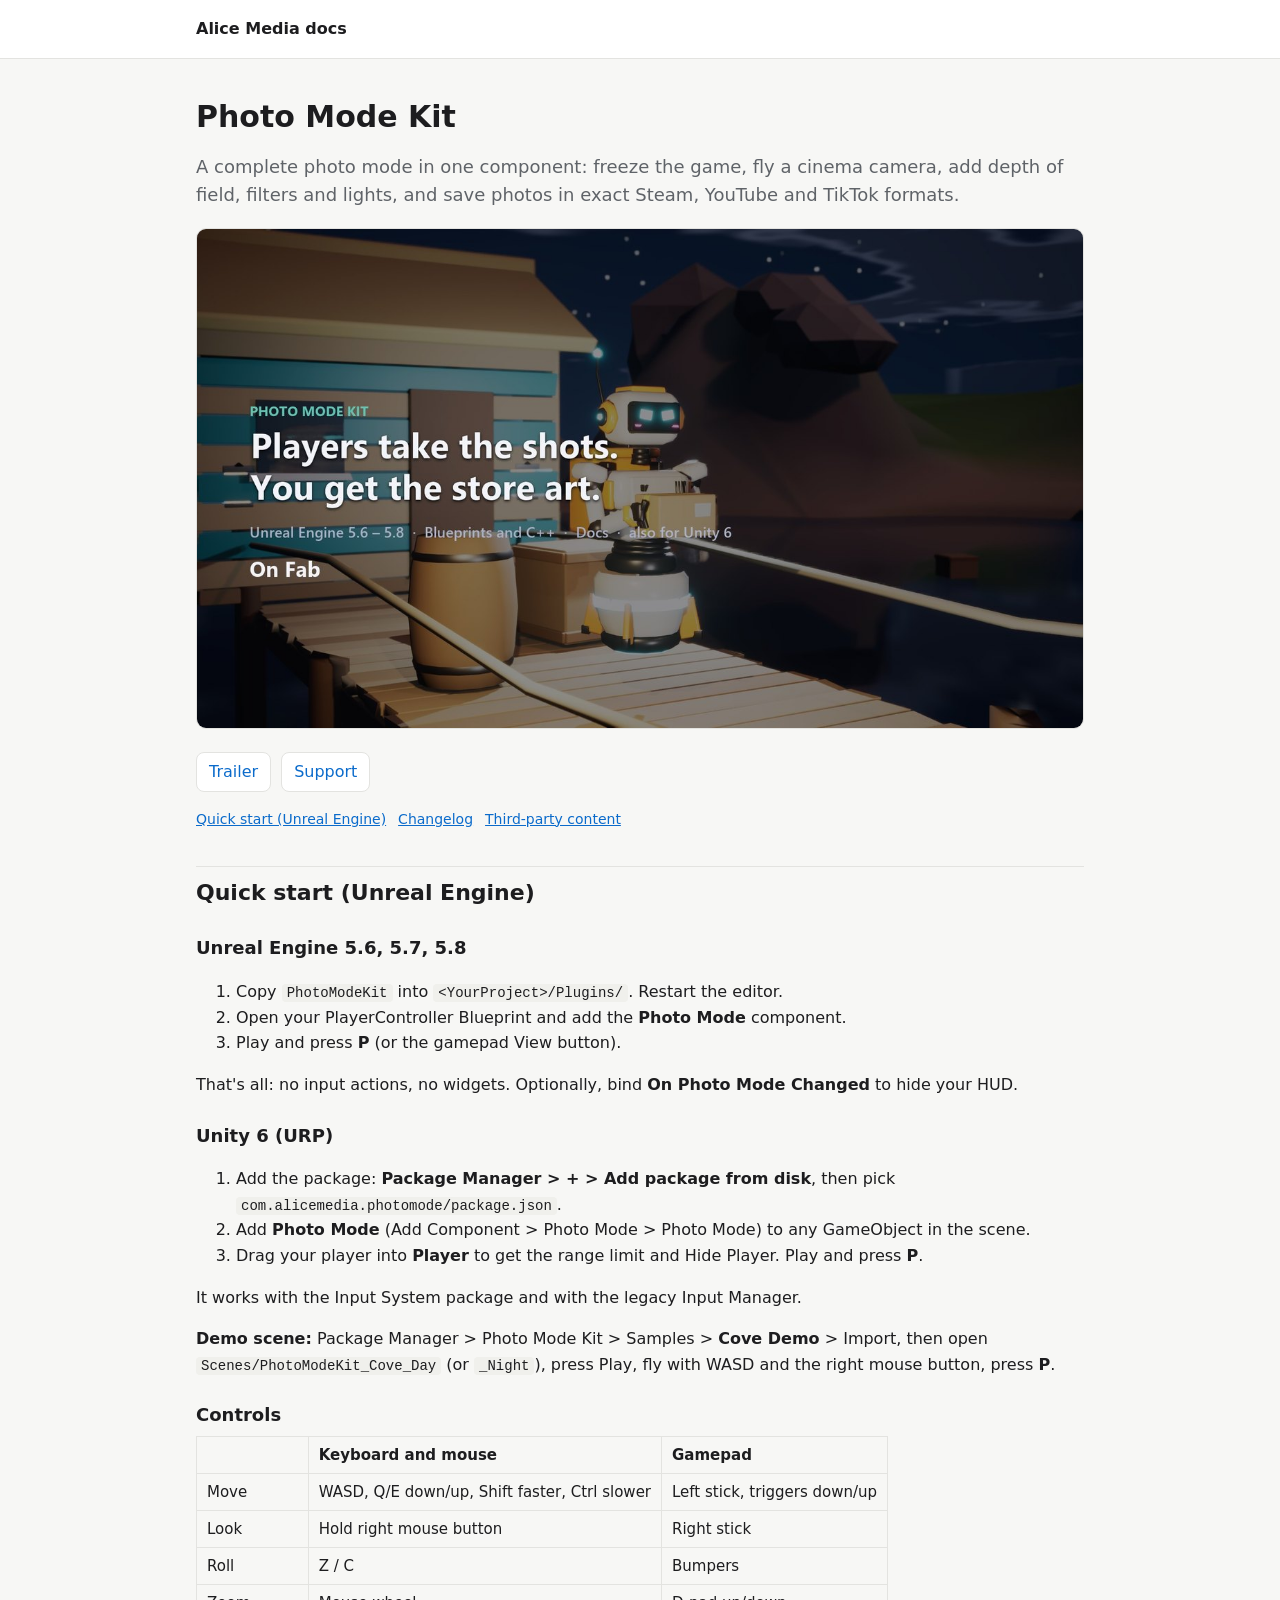
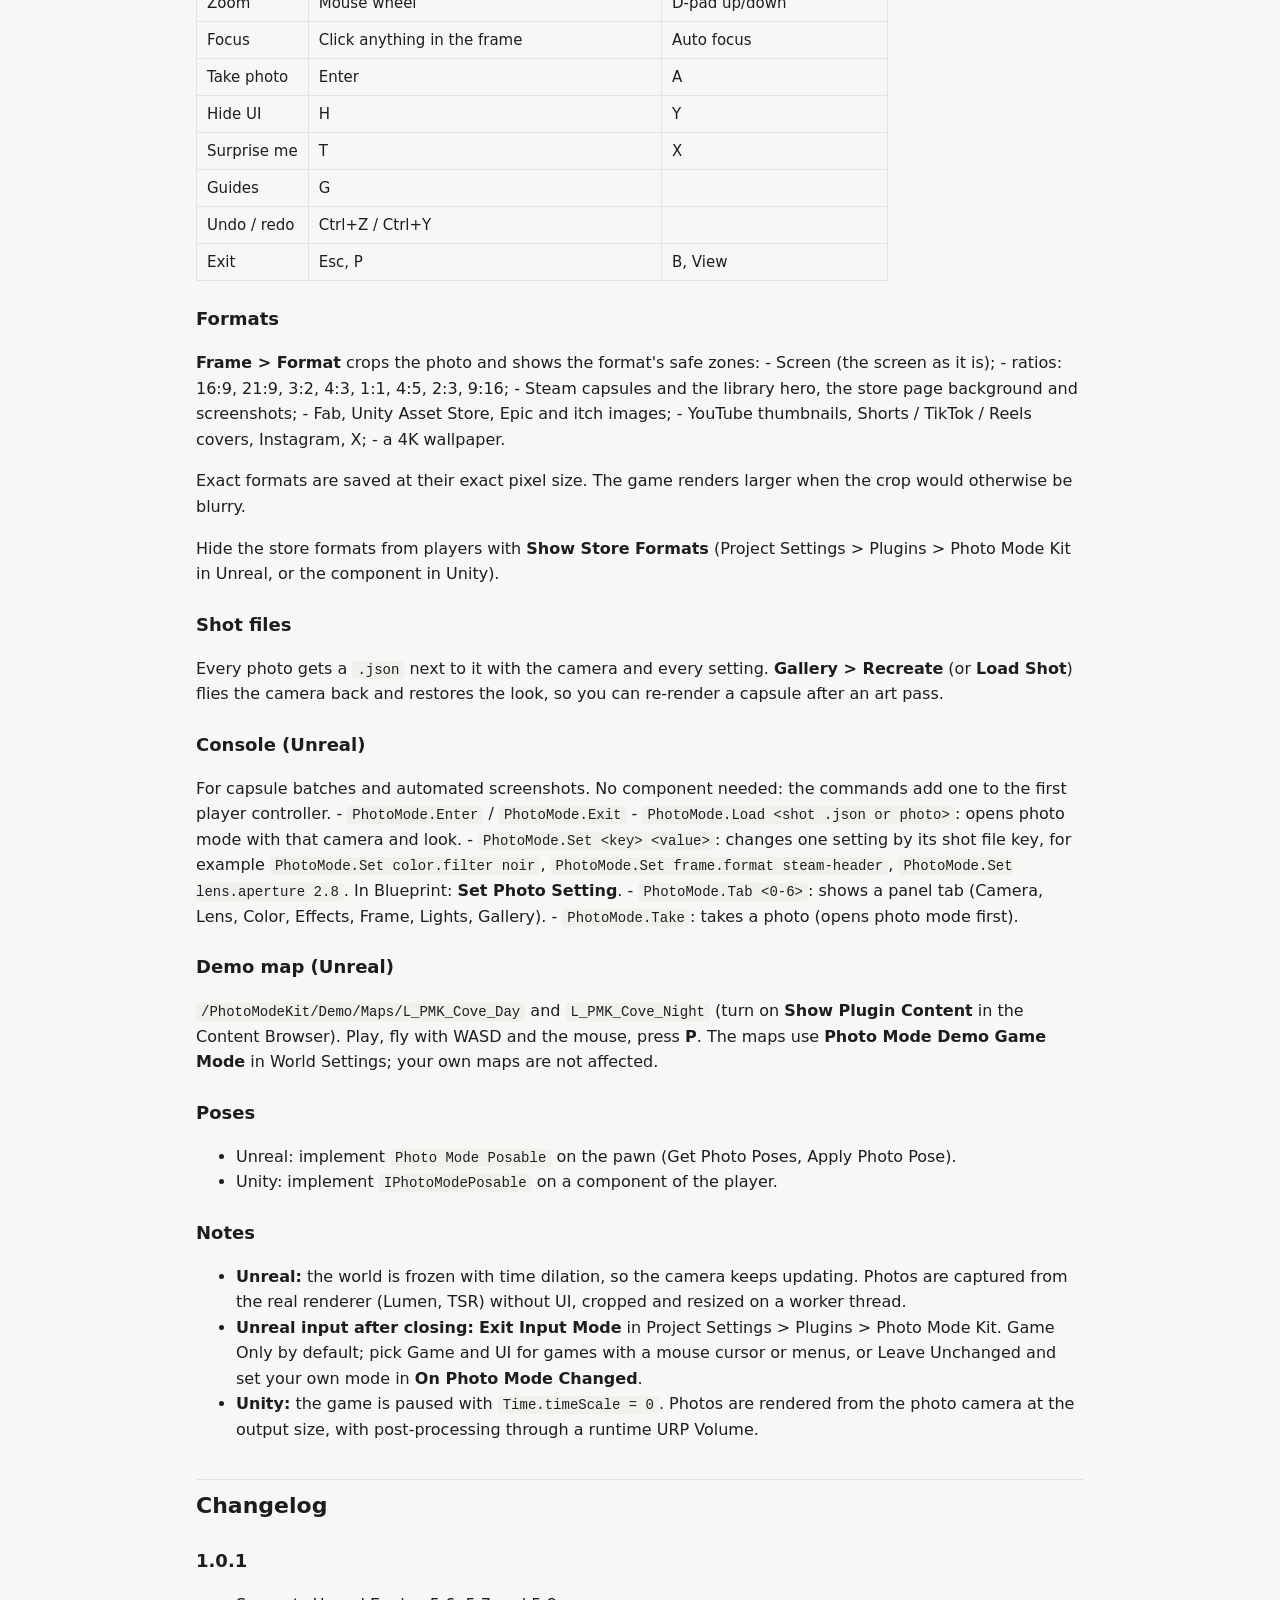
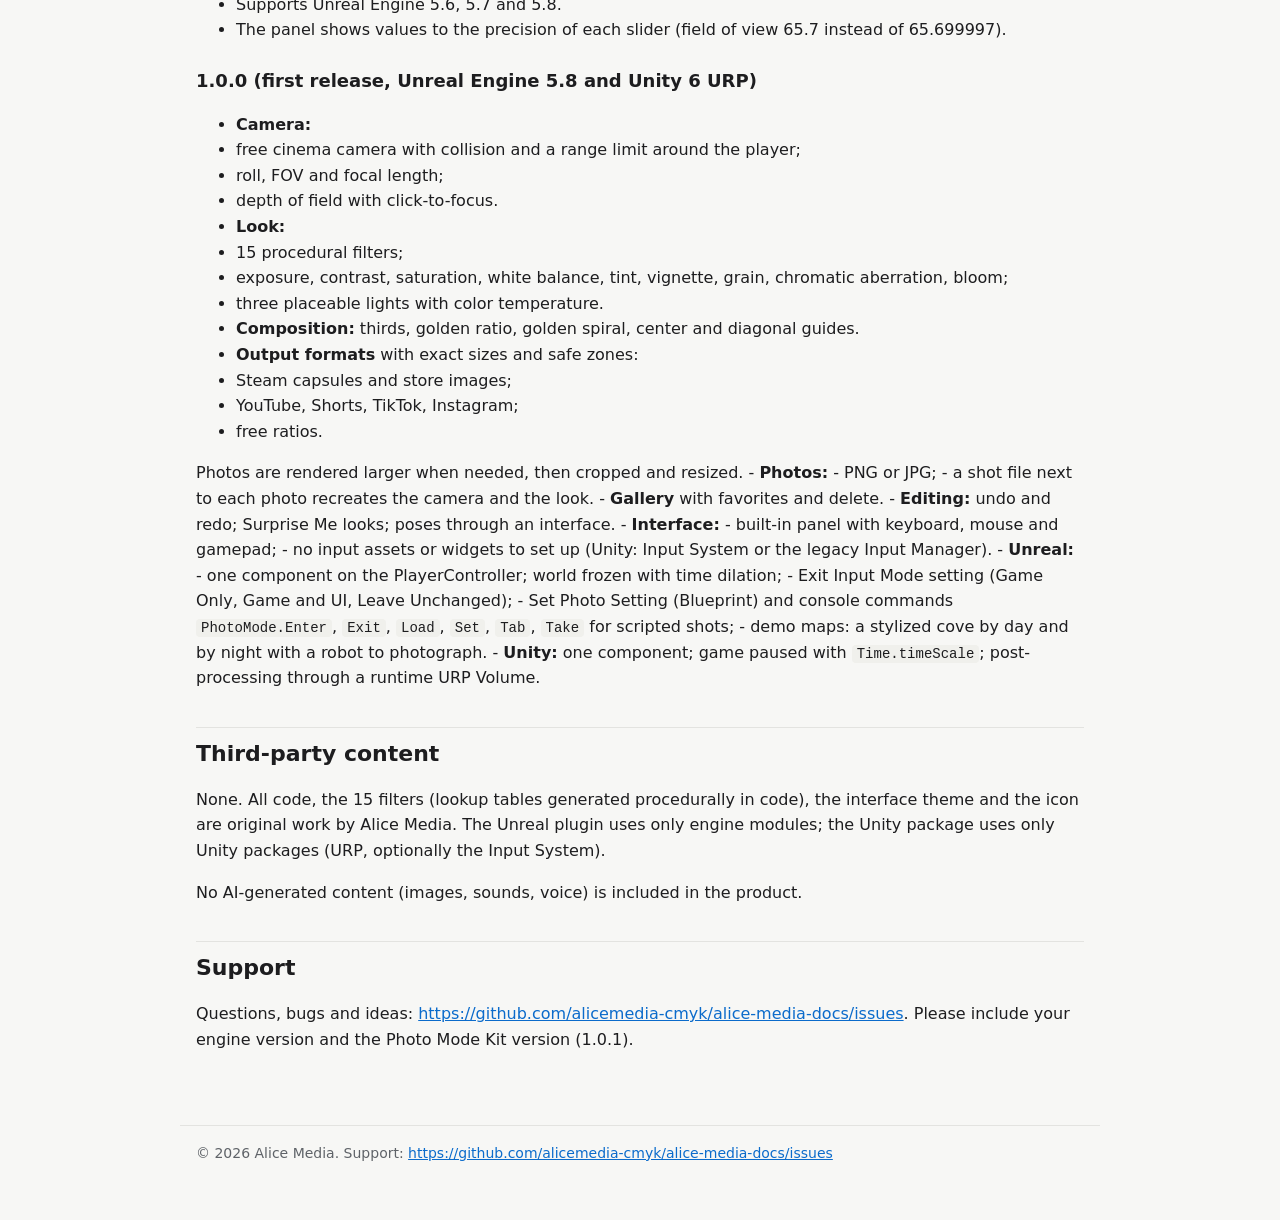
<file: photo-mode-kit/index.html>
<!doctype html>
<html lang="en"><head><meta charset="utf-8"><meta name="viewport" content="width=device-width, initial-scale=1">
<title>Photo Mode Kit documentation | Alice Media</title><link rel="stylesheet" href="../style.css"></head>
<body><header><div class="in"><a class="brand" href="../index.html">Alice Media docs</a></div></header>
<main><h1>Photo Mode Kit</h1>
<p class="lead">A complete photo mode in one component: freeze the game, fly a cinema camera, add depth of field, filters and lights, and save photos in exact Steam, YouTube and TikTok formats.</p>
<img class="cover" src="../img/photo-mode-kit.jpg" alt="Photo Mode Kit">
<div class="links"><a href="https://youtu.be/q1Z3sHjm6Ds">Trailer</a><a href="https://github.com/alicemedia-cmyk/alice-media-docs/issues">Support</a></div>
<nav class="toc"><a href="#quick-start-unreal-engine">Quick start (Unreal Engine)</a> <a href="#changelog">Changelog</a> <a href="#third-party-content">Third-party content</a></nav>
<h2 id="quick-start-unreal-engine">Quick start (Unreal Engine)</h2>
<h3 id="unreal-engine-56-57-58">Unreal Engine 5.6, 5.7, 5.8</h3>
<ol>
<li>Copy <code>PhotoModeKit</code> into <code>&lt;YourProject&gt;/Plugins/</code>. Restart the editor.</li>
<li>Open your PlayerController Blueprint and add the <strong>Photo Mode</strong> component.</li>
<li>Play and press <strong>P</strong> (or the gamepad View button).</li>
</ol>
<p>That's all: no input actions, no widgets. Optionally, bind <strong>On Photo Mode Changed</strong> to hide your HUD.</p>
<h3 id="unity-6-urp">Unity 6 (URP)</h3>
<ol>
<li>Add the package: <strong>Package Manager &gt; + &gt; Add package from disk</strong>, then pick <code>com.alicemedia.photomode/package.json</code>.</li>
<li>Add <strong>Photo Mode</strong> (Add Component &gt; Photo Mode &gt; Photo Mode) to any GameObject in the scene.</li>
<li>Drag your player into <strong>Player</strong> to get the range limit and Hide Player. Play and press <strong>P</strong>.</li>
</ol>
<p>It works with the Input System package and with the legacy Input Manager.</p>
<p><strong>Demo scene:</strong> Package Manager &gt; Photo Mode Kit &gt; Samples &gt; <strong>Cove Demo</strong> &gt; Import, then open <code>Scenes/PhotoModeKit_Cove_Day</code> (or <code>_Night</code>), press Play, fly with WASD and the right mouse button, press <strong>P</strong>.</p>
<h3 id="controls">Controls</h3>
<table>
<thead>
<tr>
<th></th>
<th>Keyboard and mouse</th>
<th>Gamepad</th>
</tr>
</thead>
<tbody>
<tr>
<td>Move</td>
<td>WASD, Q/E down/up, Shift faster, Ctrl slower</td>
<td>Left stick, triggers down/up</td>
</tr>
<tr>
<td>Look</td>
<td>Hold right mouse button</td>
<td>Right stick</td>
</tr>
<tr>
<td>Roll</td>
<td>Z / C</td>
<td>Bumpers</td>
</tr>
<tr>
<td>Zoom</td>
<td>Mouse wheel</td>
<td>D-pad up/down</td>
</tr>
<tr>
<td>Focus</td>
<td>Click anything in the frame</td>
<td>Auto focus</td>
</tr>
<tr>
<td>Take photo</td>
<td>Enter</td>
<td>A</td>
</tr>
<tr>
<td>Hide UI</td>
<td>H</td>
<td>Y</td>
</tr>
<tr>
<td>Surprise me</td>
<td>T</td>
<td>X</td>
</tr>
<tr>
<td>Guides</td>
<td>G</td>
<td></td>
</tr>
<tr>
<td>Undo / redo</td>
<td>Ctrl+Z / Ctrl+Y</td>
<td></td>
</tr>
<tr>
<td>Exit</td>
<td>Esc, P</td>
<td>B, View</td>
</tr>
</tbody>
</table>
<h3 id="formats">Formats</h3>
<p><strong>Frame &gt; Format</strong> crops the photo and shows the format's safe zones:
- Screen (the screen as it is);
- ratios: 16:9, 21:9, 3:2, 4:3, 1:1, 4:5, 2:3, 9:16;
- Steam capsules and the library hero, the store page background and screenshots;
- Fab, Unity Asset Store, Epic and itch images;
- YouTube thumbnails, Shorts / TikTok / Reels covers, Instagram, X;
- a 4K wallpaper.</p>
<p>Exact formats are saved at their exact pixel size. The game renders larger when the crop would otherwise be blurry.</p>
<p>Hide the store formats from players with <strong>Show Store Formats</strong> (Project Settings &gt; Plugins &gt; Photo Mode Kit in Unreal, or the component in Unity).</p>
<h3 id="shot-files">Shot files</h3>
<p>Every photo gets a <code>.json</code> next to it with the camera and every setting. <strong>Gallery &gt; Recreate</strong> (or <strong>Load Shot</strong>) flies the camera back and restores the look, so you can re-render a capsule after an art pass.</p>
<h3 id="console-unreal">Console (Unreal)</h3>
<p>For capsule batches and automated screenshots. No component needed: the commands add one to the first player controller.
- <code>PhotoMode.Enter</code> / <code>PhotoMode.Exit</code>
- <code>PhotoMode.Load &lt;shot .json or photo&gt;</code>: opens photo mode with that camera and look.
- <code>PhotoMode.Set &lt;key&gt; &lt;value&gt;</code>: changes one setting by its shot file key, for example <code>PhotoMode.Set color.filter noir</code>, <code>PhotoMode.Set frame.format steam-header</code>, <code>PhotoMode.Set lens.aperture 2.8</code>. In Blueprint: <strong>Set Photo Setting</strong>.
- <code>PhotoMode.Tab &lt;0-6&gt;</code>: shows a panel tab (Camera, Lens, Color, Effects, Frame, Lights, Gallery).
- <code>PhotoMode.Take</code>: takes a photo (opens photo mode first).</p>
<h3 id="demo-map-unreal">Demo map (Unreal)</h3>
<p><code>/PhotoModeKit/Demo/Maps/L_PMK_Cove_Day</code> and <code>L_PMK_Cove_Night</code> (turn on <strong>Show Plugin Content</strong> in the Content Browser). Play, fly with WASD and the mouse, press <strong>P</strong>. The maps use <strong>Photo Mode Demo Game Mode</strong> in World Settings; your own maps are not affected.</p>
<h3 id="poses">Poses</h3>
<ul>
<li>Unreal: implement <code>Photo Mode Posable</code> on the pawn (Get Photo Poses, Apply Photo Pose).</li>
<li>Unity: implement <code>IPhotoModePosable</code> on a component of the player.</li>
</ul>
<h3 id="notes">Notes</h3>
<ul>
<li><strong>Unreal:</strong> the world is frozen with time dilation, so the camera keeps updating. Photos are captured from the real renderer (Lumen, TSR) without UI, cropped and resized on a worker thread.</li>
<li><strong>Unreal input after closing:</strong> <strong>Exit Input Mode</strong> in Project Settings &gt; Plugins &gt; Photo Mode Kit. Game Only by default; pick Game and UI for games with a mouse cursor or menus, or Leave Unchanged and set your own mode in <strong>On Photo Mode Changed</strong>.</li>
<li><strong>Unity:</strong> the game is paused with <code>Time.timeScale = 0</code>. Photos are rendered from the photo camera at the output size, with post-processing through a runtime URP Volume.</li>
</ul>
<h2 id="changelog">Changelog</h2>
<h3 id="101">1.0.1</h3>
<ul>
<li>Supports Unreal Engine 5.6, 5.7 and 5.8.</li>
<li>The panel shows values to the precision of each slider (field of view 65.7 instead of 65.699997).</li>
</ul>
<h3 id="100-first-release-unreal-engine-58-and-unity-6-urp">1.0.0 (first release, Unreal Engine 5.8 and Unity 6 URP)</h3>
<ul>
<li><strong>Camera:</strong></li>
<li>free cinema camera with collision and a range limit around the player;</li>
<li>roll, FOV and focal length;</li>
<li>depth of field with click-to-focus.</li>
<li><strong>Look:</strong></li>
<li>15 procedural filters;</li>
<li>exposure, contrast, saturation, white balance, tint, vignette, grain, chromatic aberration, bloom;</li>
<li>three placeable lights with color temperature.</li>
<li><strong>Composition:</strong> thirds, golden ratio, golden spiral, center and diagonal guides.</li>
<li><strong>Output formats</strong> with exact sizes and safe zones:</li>
<li>Steam capsules and store images;</li>
<li>YouTube, Shorts, TikTok, Instagram;</li>
<li>free ratios.</li>
</ul>
<p>Photos are rendered larger when needed, then cropped and resized.
- <strong>Photos:</strong>
  - PNG or JPG;
  - a shot file next to each photo recreates the camera and the look.
- <strong>Gallery</strong> with favorites and delete.
- <strong>Editing:</strong> undo and redo; Surprise Me looks; poses through an interface.
- <strong>Interface:</strong>
  - built-in panel with keyboard, mouse and gamepad;
  - no input assets or widgets to set up (Unity: Input System or the legacy Input Manager).
- <strong>Unreal:</strong>
  - one component on the PlayerController; world frozen with time dilation;
  - Exit Input Mode setting (Game Only, Game and UI, Leave Unchanged);
  - Set Photo Setting (Blueprint) and console commands <code>PhotoMode.Enter</code>, <code>Exit</code>, <code>Load</code>, <code>Set</code>, <code>Tab</code>, <code>Take</code> for scripted shots;
  - demo maps: a stylized cove by day and by night with a robot to photograph.
- <strong>Unity:</strong> one component; game paused with <code>Time.timeScale</code>; post-processing through a runtime URP Volume.</p>
<h2 id="third-party-content">Third-party content</h2>
<p>None. All code, the 15 filters (lookup tables generated procedurally in code), the interface theme and the icon are original work by Alice Media. The Unreal plugin uses only engine modules; the Unity package uses only Unity packages (URP, optionally the Input System).</p>
<p>No AI-generated content (images, sounds, voice) is included in the product.</p>
<h2 id="support">Support</h2>
<p>Questions, bugs and ideas: <a href="https://github.com/alicemedia-cmyk/alice-media-docs/issues">https://github.com/alicemedia-cmyk/alice-media-docs/issues</a>. Please include your engine version and the Photo Mode Kit version (1.0.1).</p>
</main>
<footer>&copy; 2026 Alice Media. Support: <a href="https://github.com/alicemedia-cmyk/alice-media-docs/issues">https://github.com/alicemedia-cmyk/alice-media-docs/issues</a></footer>
</body></html>
</file>
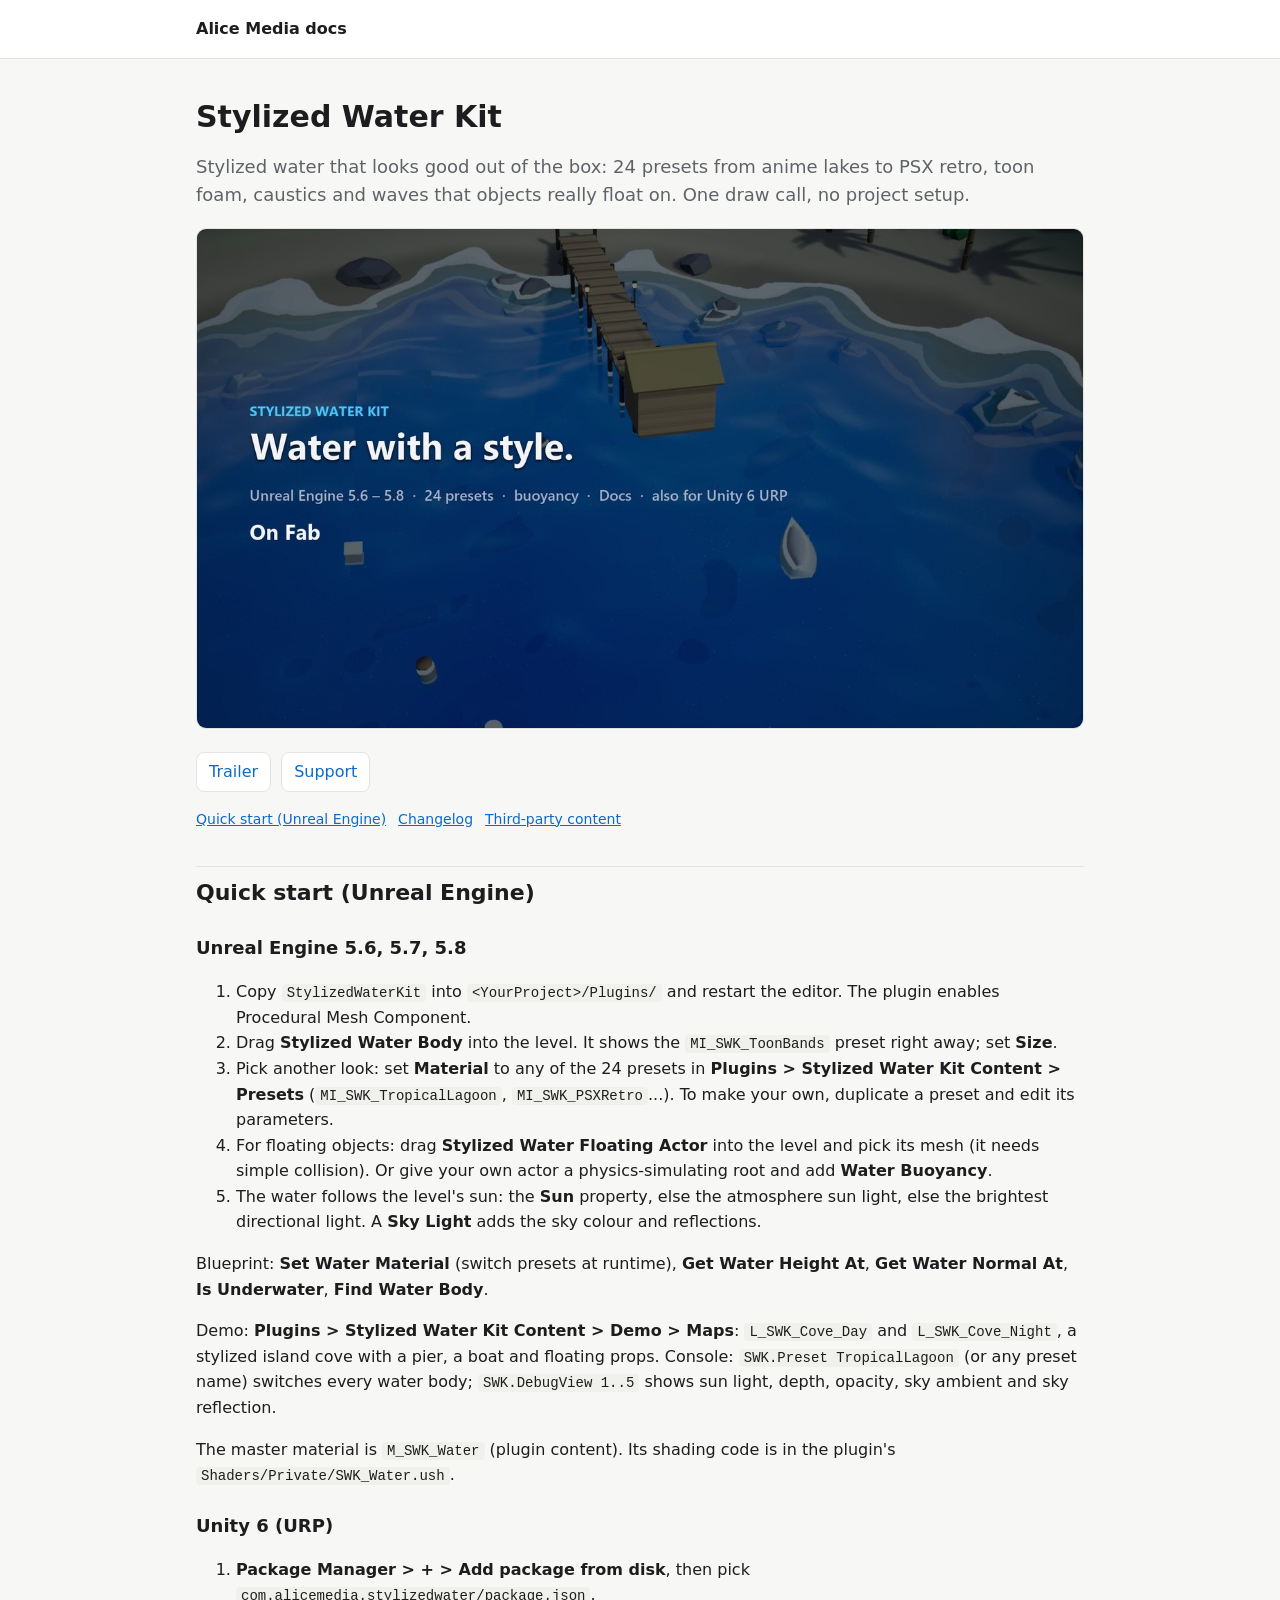
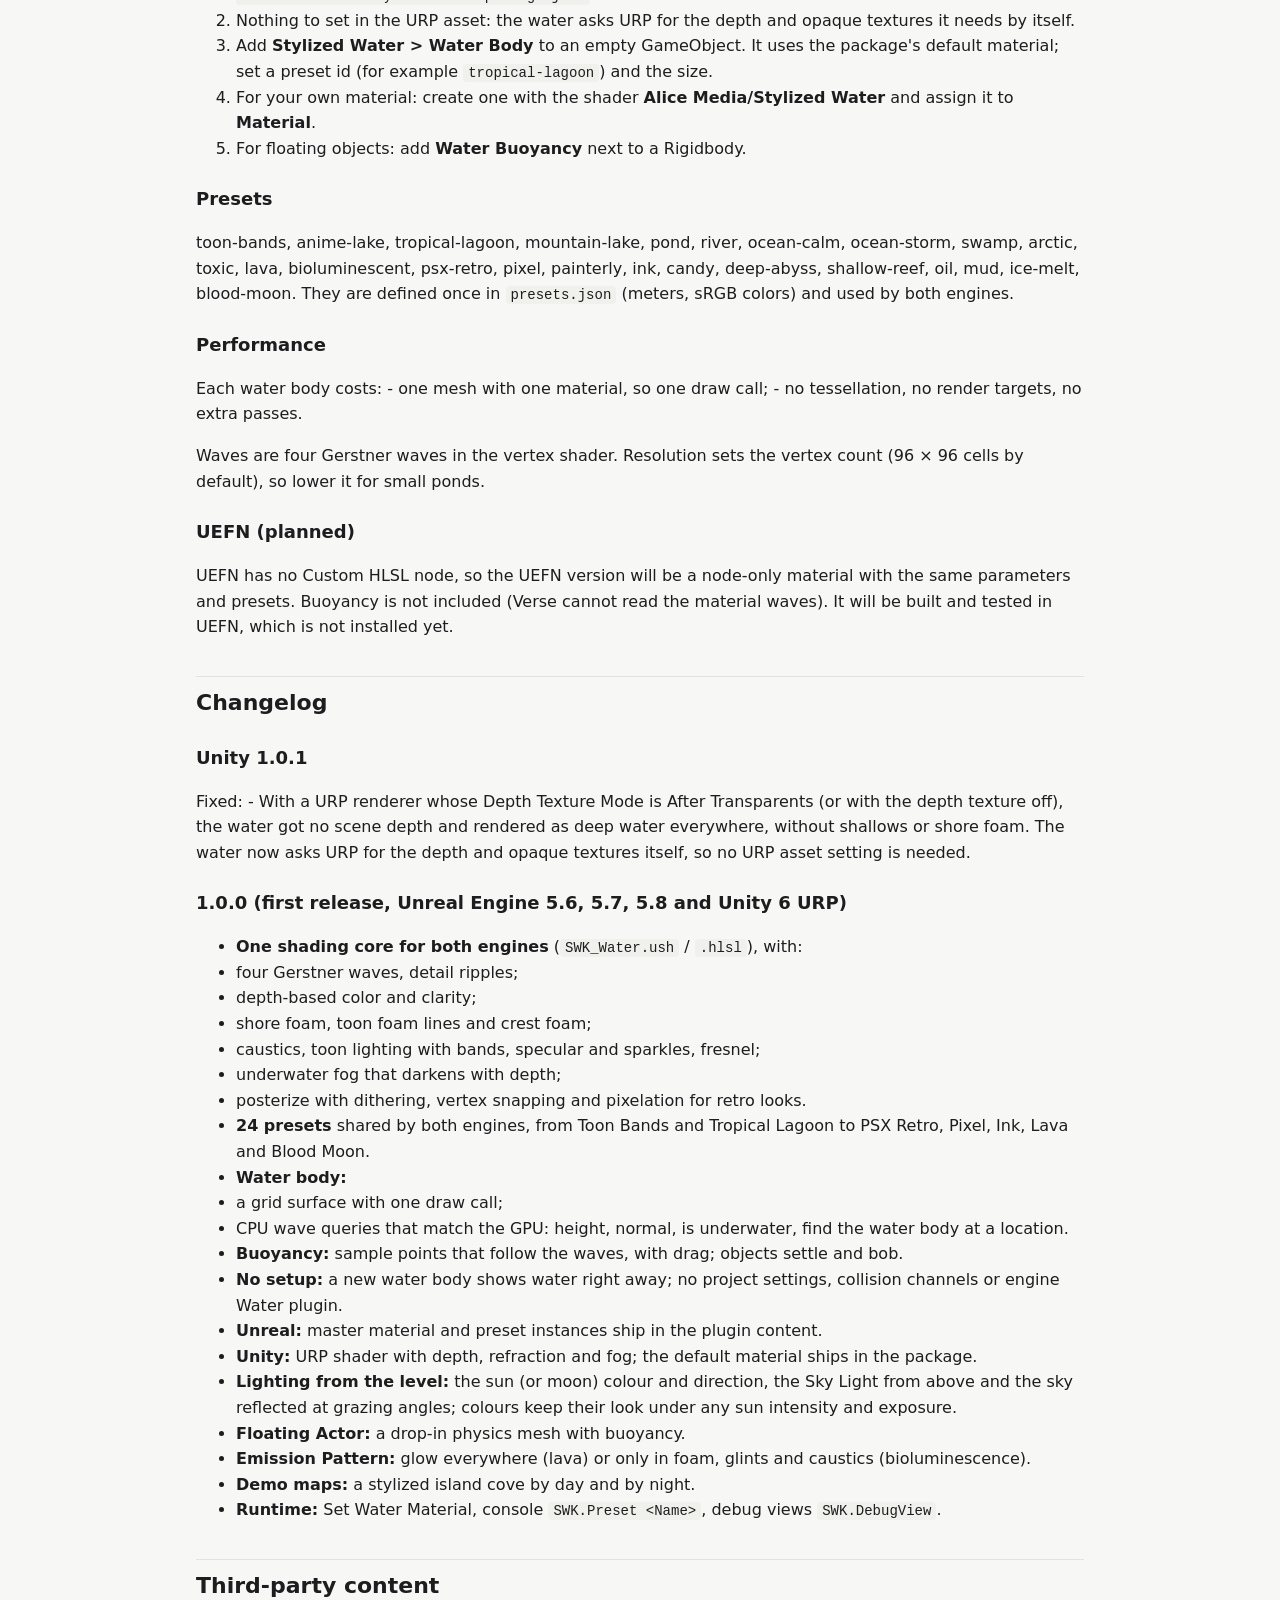
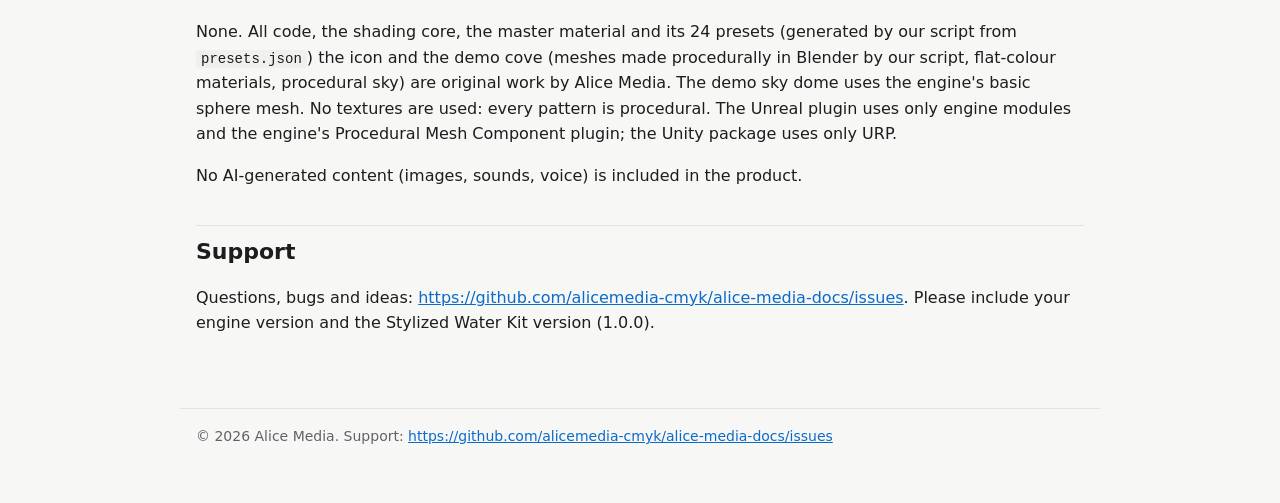
<file: stylized-water-kit/index.html>
<!doctype html>
<html lang="en"><head><meta charset="utf-8"><meta name="viewport" content="width=device-width, initial-scale=1">
<title>Stylized Water Kit documentation | Alice Media</title><link rel="stylesheet" href="../style.css"></head>
<body><header><div class="in"><a class="brand" href="../index.html">Alice Media docs</a></div></header>
<main><h1>Stylized Water Kit</h1>
<p class="lead">Stylized water that looks good out of the box: 24 presets from anime lakes to PSX retro, toon foam, caustics and waves that objects really float on. One draw call, no project setup.</p>
<img class="cover" src="../img/stylized-water-kit.jpg" alt="Stylized Water Kit">
<div class="links"><a href="https://youtu.be/xVNAOPuYlD0">Trailer</a><a href="https://github.com/alicemedia-cmyk/alice-media-docs/issues">Support</a></div>
<nav class="toc"><a href="#quick-start-unreal-engine">Quick start (Unreal Engine)</a> <a href="#changelog">Changelog</a> <a href="#third-party-content">Third-party content</a></nav>
<h2 id="quick-start-unreal-engine">Quick start (Unreal Engine)</h2>
<h3 id="unreal-engine-56-57-58">Unreal Engine 5.6, 5.7, 5.8</h3>
<ol>
<li>Copy <code>StylizedWaterKit</code> into <code>&lt;YourProject&gt;/Plugins/</code> and restart the editor. The plugin enables Procedural Mesh Component.</li>
<li>Drag <strong>Stylized Water Body</strong> into the level. It shows the <code>MI_SWK_ToonBands</code> preset right away; set <strong>Size</strong>.</li>
<li>Pick another look: set <strong>Material</strong> to any of the 24 presets in <strong>Plugins &gt; Stylized Water Kit Content &gt; Presets</strong> (<code>MI_SWK_TropicalLagoon</code>, <code>MI_SWK_PSXRetro</code>...). To make your own, duplicate a preset and edit its parameters.</li>
<li>For floating objects: drag <strong>Stylized Water Floating Actor</strong> into the level and pick its mesh (it needs simple
   collision). Or give your own actor a physics-simulating root and add <strong>Water Buoyancy</strong>.</li>
<li>The water follows the level's sun: the <strong>Sun</strong> property, else the atmosphere sun light, else the brightest directional
   light. A <strong>Sky Light</strong> adds the sky colour and reflections.</li>
</ol>
<p>Blueprint: <strong>Set Water Material</strong> (switch presets at runtime), <strong>Get Water Height At</strong>, <strong>Get Water Normal At</strong>,
<strong>Is Underwater</strong>, <strong>Find Water Body</strong>.</p>
<p>Demo: <strong>Plugins &gt; Stylized Water Kit Content &gt; Demo &gt; Maps</strong>: <code>L_SWK_Cove_Day</code> and <code>L_SWK_Cove_Night</code>, a stylized island
cove with a pier, a boat and floating props. Console: <code>SWK.Preset TropicalLagoon</code> (or any preset name) switches every water
body; <code>SWK.DebugView 1..5</code> shows sun light, depth, opacity, sky ambient and sky reflection.</p>
<p>The master material is <code>M_SWK_Water</code> (plugin content). Its shading code is in the plugin's <code>Shaders/Private/SWK_Water.ush</code>.</p>
<h3 id="unity-6-urp">Unity 6 (URP)</h3>
<ol>
<li><strong>Package Manager &gt; + &gt; Add package from disk</strong>, then pick <code>com.alicemedia.stylizedwater/package.json</code>.</li>
<li>Nothing to set in the URP asset: the water asks URP for the depth and opaque textures it needs by itself.</li>
<li>Add <strong>Stylized Water &gt; Water Body</strong> to an empty GameObject. It uses the package's default material; set a preset id (for example <code>tropical-lagoon</code>) and the size.</li>
<li>For your own material: create one with the shader <strong>Alice Media/Stylized Water</strong> and assign it to <strong>Material</strong>.</li>
<li>For floating objects: add <strong>Water Buoyancy</strong> next to a Rigidbody.</li>
</ol>
<h3 id="presets">Presets</h3>
<p>toon-bands, anime-lake, tropical-lagoon, mountain-lake, pond, river, ocean-calm, ocean-storm, swamp, arctic, toxic, lava, bioluminescent, psx-retro, pixel, painterly, ink, candy, deep-abyss, shallow-reef, oil, mud, ice-melt, blood-moon. They are defined once in <code>presets.json</code> (meters, sRGB colors) and used by both engines.</p>
<h3 id="performance">Performance</h3>
<p>Each water body costs:
- one mesh with one material, so one draw call;
- no tessellation, no render targets, no extra passes.</p>
<p>Waves are four Gerstner waves in the vertex shader. Resolution sets the vertex count (96 × 96 cells by default), so lower it for small ponds.</p>
<h3 id="uefn-planned">UEFN (planned)</h3>
<p>UEFN has no Custom HLSL node, so the UEFN version will be a node-only material with the same parameters and presets. Buoyancy is not included (Verse cannot read the material waves). It will be built and tested in UEFN, which is not installed yet.</p>
<h2 id="changelog">Changelog</h2>
<h3 id="unity-101">Unity 1.0.1</h3>
<p>Fixed:
- With a URP renderer whose Depth Texture Mode is After Transparents (or with the depth texture off), the water got no scene depth and rendered as deep water everywhere, without shallows or shore foam. The water now asks URP for the depth and opaque textures itself, so no URP asset setting is needed.</p>
<h3 id="100-first-release-unreal-engine-56-57-58-and-unity-6-urp">1.0.0 (first release, Unreal Engine 5.6, 5.7, 5.8 and Unity 6 URP)</h3>
<ul>
<li><strong>One shading core for both engines</strong> (<code>SWK_Water.ush</code> / <code>.hlsl</code>), with:</li>
<li>four Gerstner waves, detail ripples;</li>
<li>depth-based color and clarity;</li>
<li>shore foam, toon foam lines and crest foam;</li>
<li>caustics, toon lighting with bands, specular and sparkles, fresnel;</li>
<li>underwater fog that darkens with depth;</li>
<li>posterize with dithering, vertex snapping and pixelation for retro looks.</li>
<li><strong>24 presets</strong> shared by both engines, from Toon Bands and Tropical Lagoon to PSX Retro, Pixel, Ink, Lava and Blood Moon.</li>
<li><strong>Water body:</strong></li>
<li>a grid surface with one draw call;</li>
<li>CPU wave queries that match the GPU: height, normal, is underwater, find the water body at a location.</li>
<li><strong>Buoyancy:</strong> sample points that follow the waves, with drag; objects settle and bob.</li>
<li><strong>No setup:</strong> a new water body shows water right away; no project settings, collision channels or engine Water plugin.</li>
<li><strong>Unreal:</strong> master material and preset instances ship in the plugin content.</li>
<li><strong>Unity:</strong> URP shader with depth, refraction and fog; the default material ships in the package.</li>
<li><strong>Lighting from the level:</strong> the sun (or moon) colour and direction, the Sky Light from above and the sky reflected at
  grazing angles; colours keep their look under any sun intensity and exposure.</li>
<li><strong>Floating Actor:</strong> a drop-in physics mesh with buoyancy.</li>
<li><strong>Emission Pattern:</strong> glow everywhere (lava) or only in foam, glints and caustics (bioluminescence).</li>
<li><strong>Demo maps:</strong> a stylized island cove by day and by night.</li>
<li><strong>Runtime:</strong> Set Water Material, console <code>SWK.Preset &lt;Name&gt;</code>, debug views <code>SWK.DebugView</code>.</li>
</ul>
<h2 id="third-party-content">Third-party content</h2>
<p>None. All code, the shading core, the master material and its 24 presets (generated by our script from <code>presets.json</code>) the icon and the demo cove (meshes made procedurally in Blender by our script, flat-colour materials, procedural sky) are original work by Alice Media. The demo sky dome uses the engine's basic sphere mesh. No textures are used: every pattern is procedural. The Unreal plugin uses only engine modules and the engine's Procedural Mesh Component plugin; the Unity package uses only URP.</p>
<p>No AI-generated content (images, sounds, voice) is included in the product.</p>
<h2 id="support">Support</h2>
<p>Questions, bugs and ideas: <a href="https://github.com/alicemedia-cmyk/alice-media-docs/issues">https://github.com/alicemedia-cmyk/alice-media-docs/issues</a>. Please include your engine version and the Stylized Water Kit version (1.0.0).</p>
</main>
<footer>&copy; 2026 Alice Media. Support: <a href="https://github.com/alicemedia-cmyk/alice-media-docs/issues">https://github.com/alicemedia-cmyk/alice-media-docs/issues</a></footer>
</body></html>
</file>
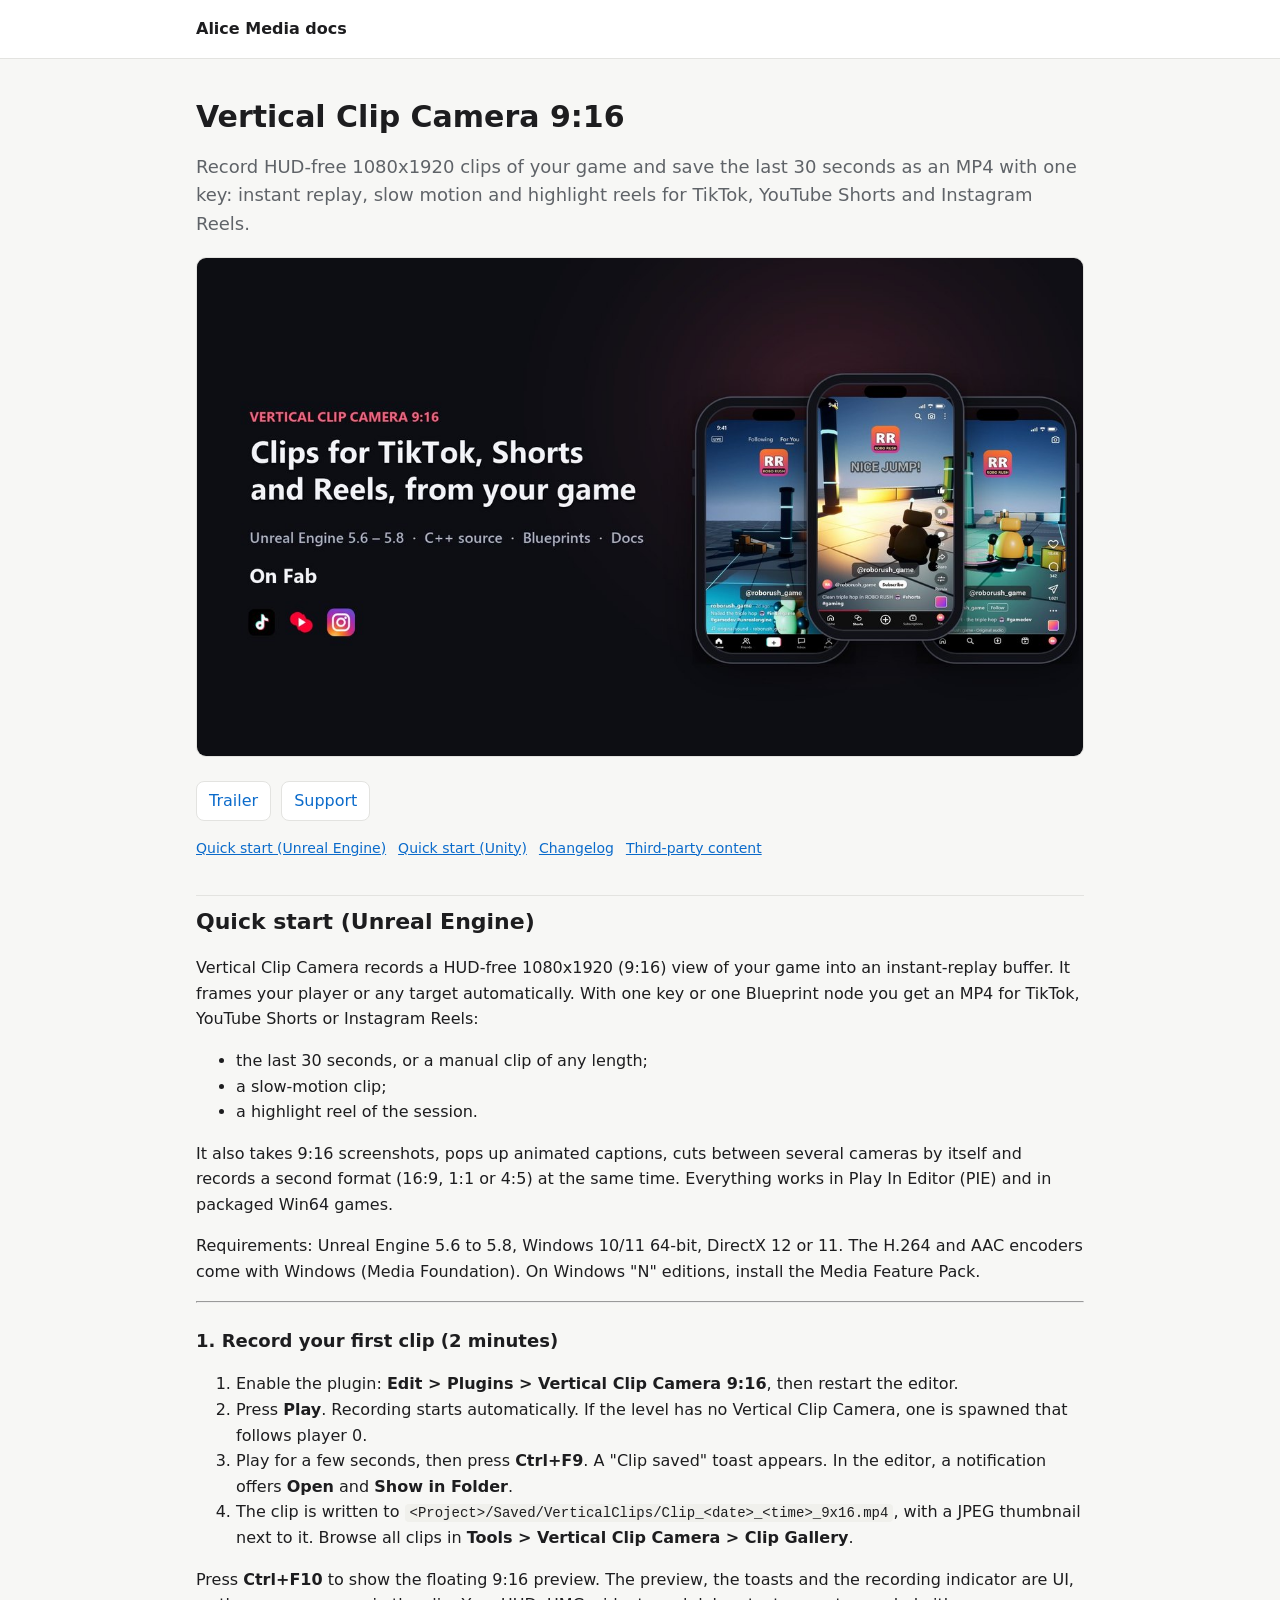
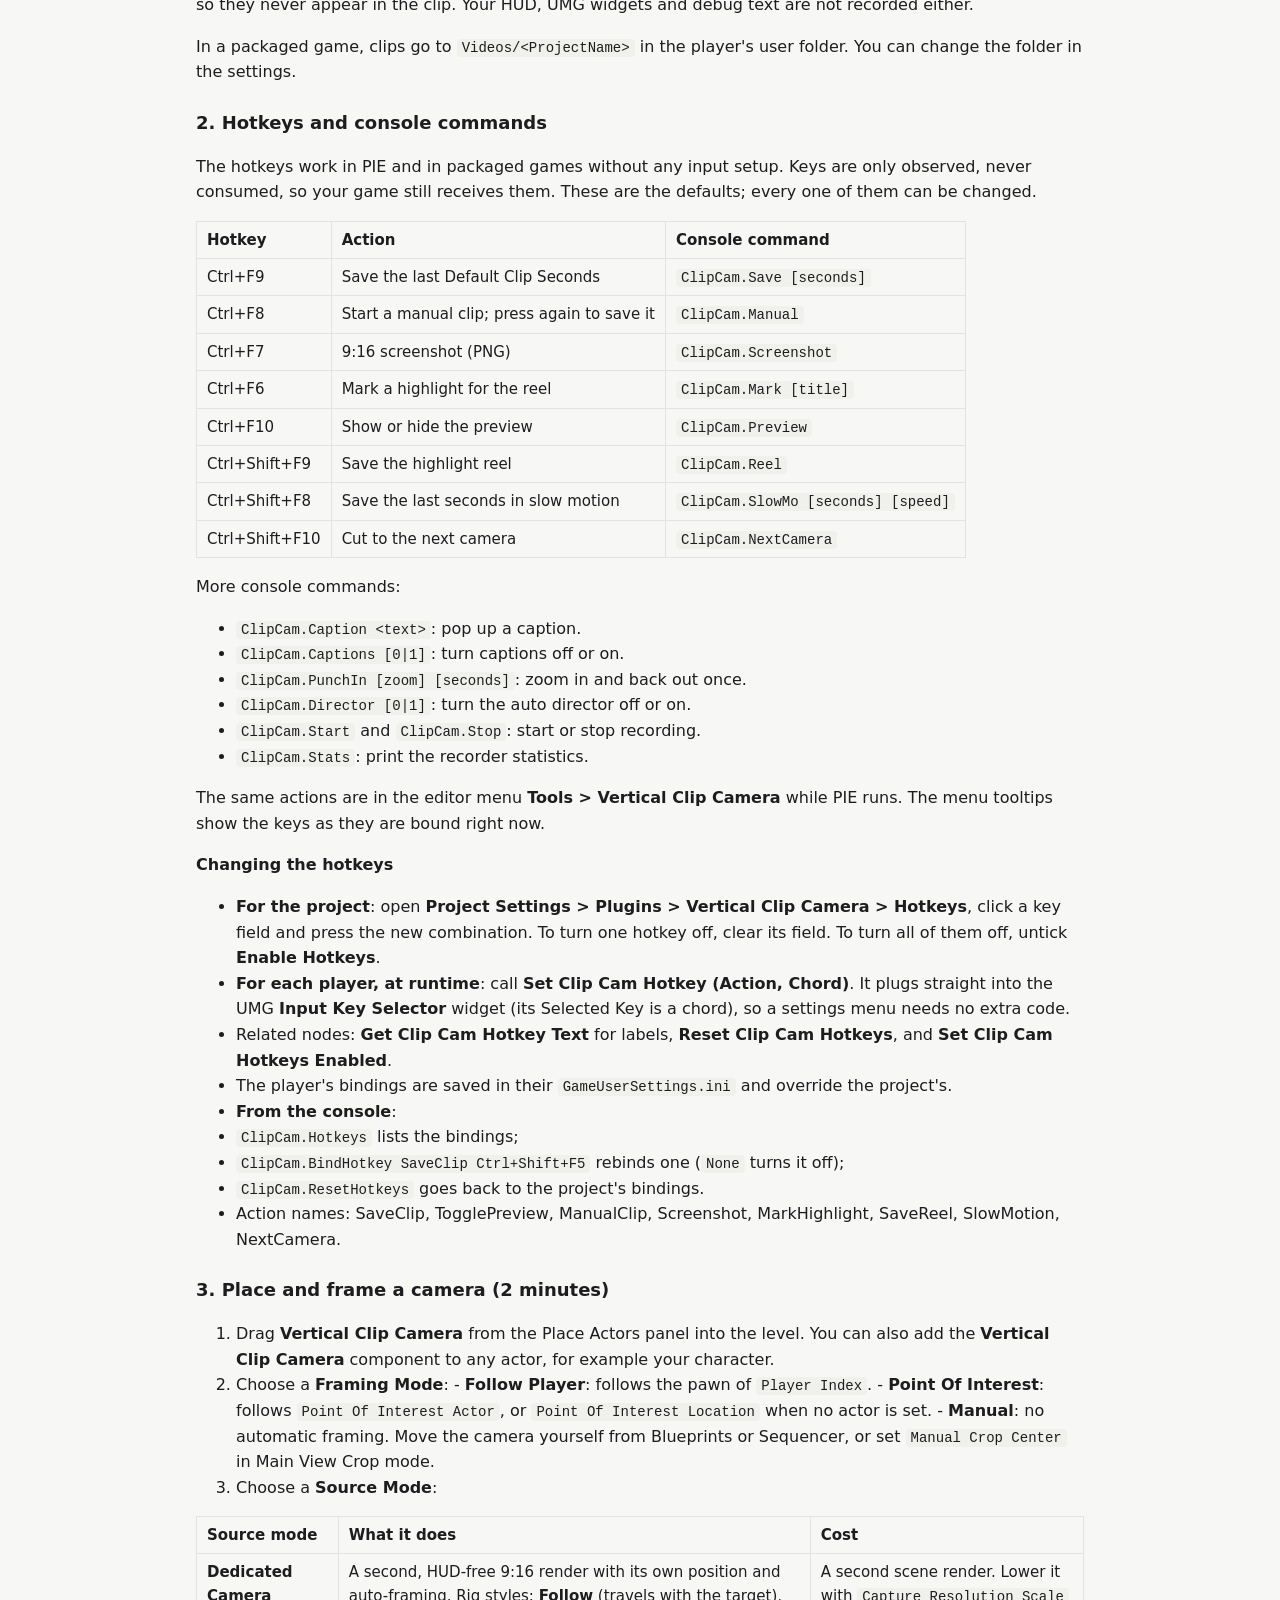
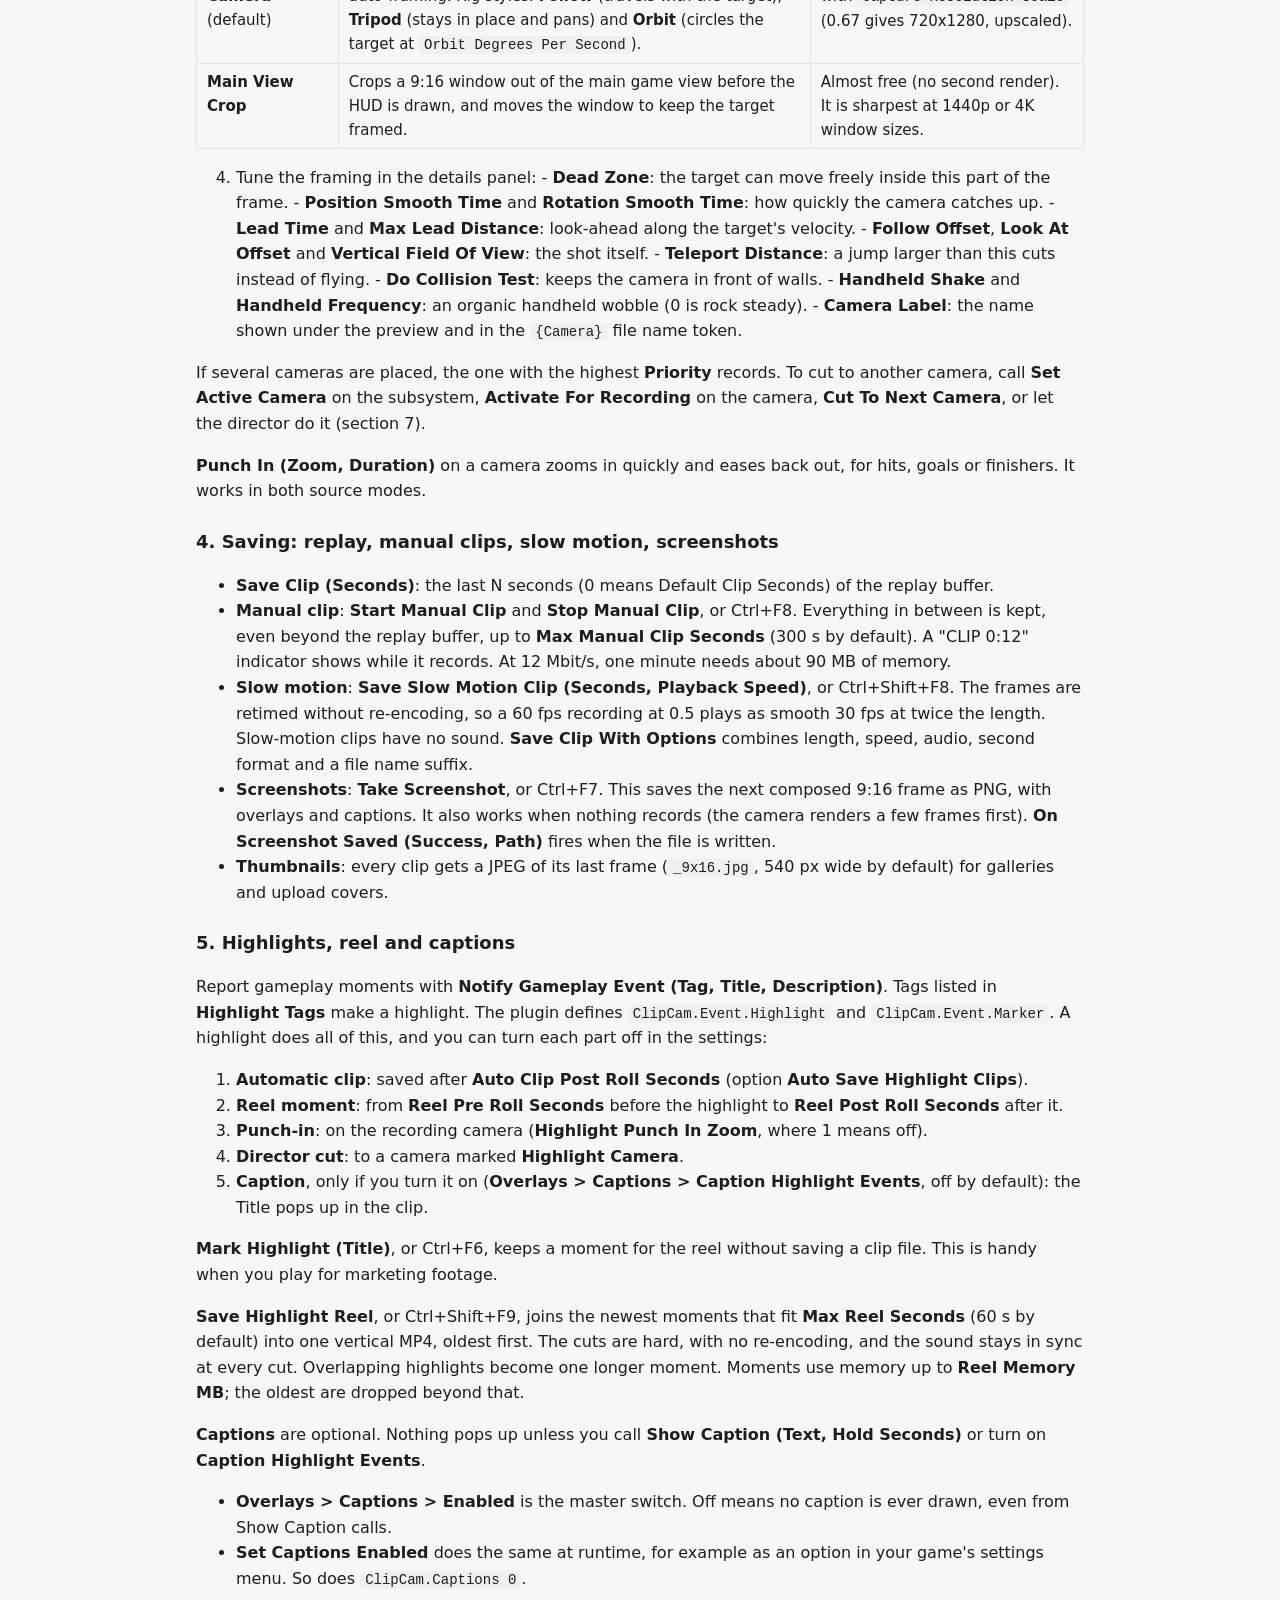
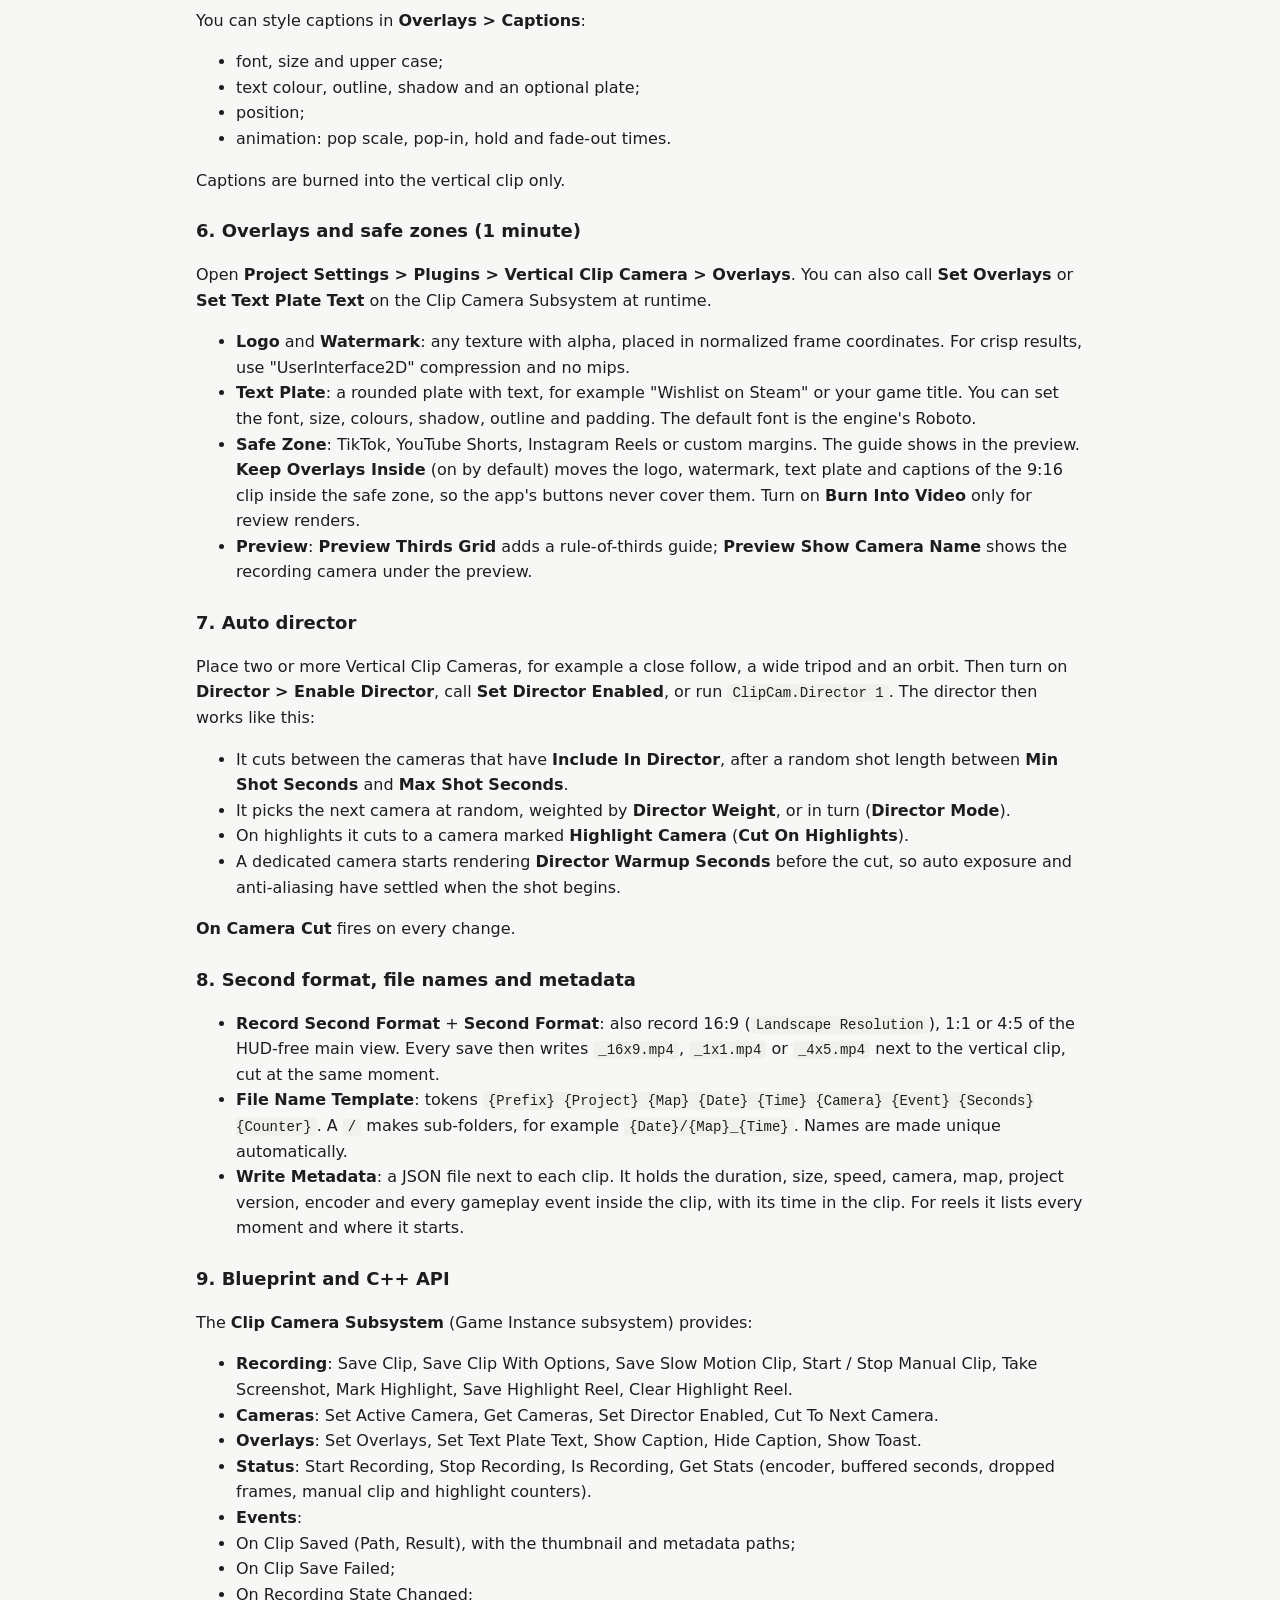
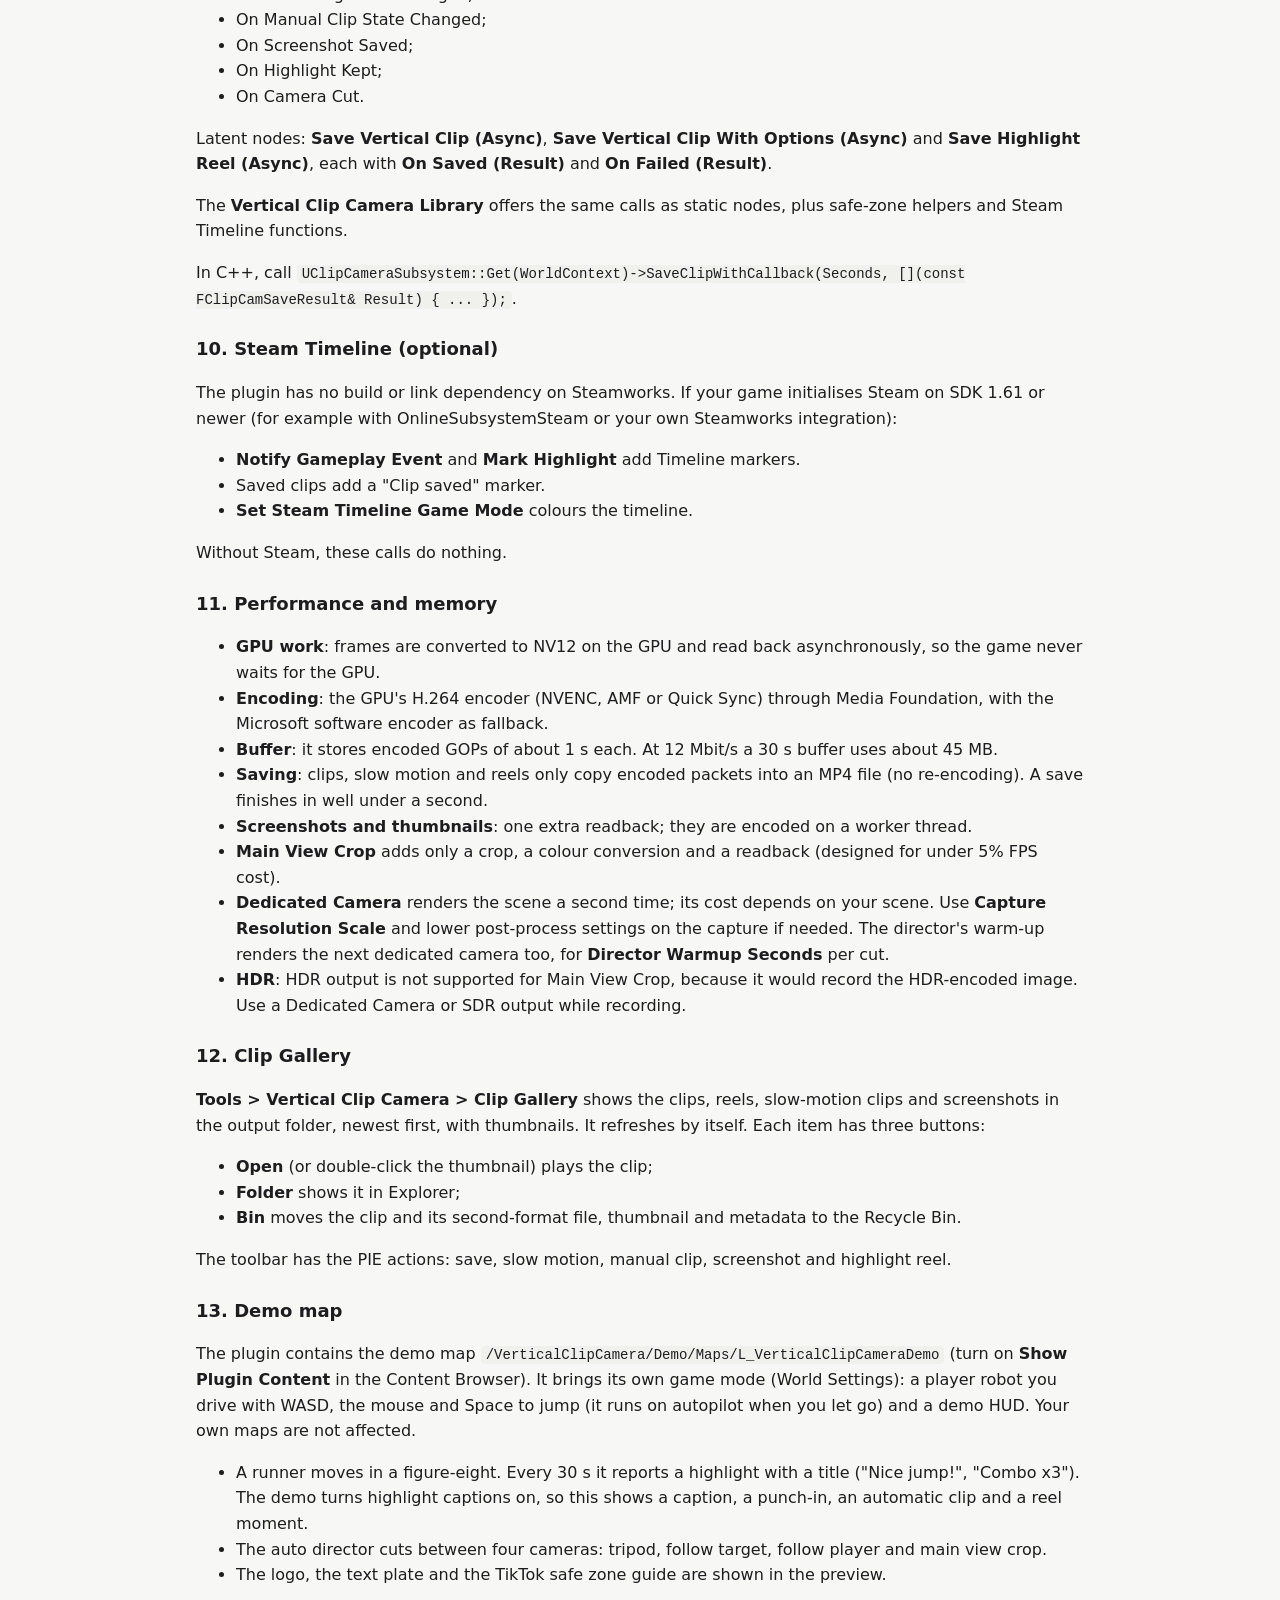
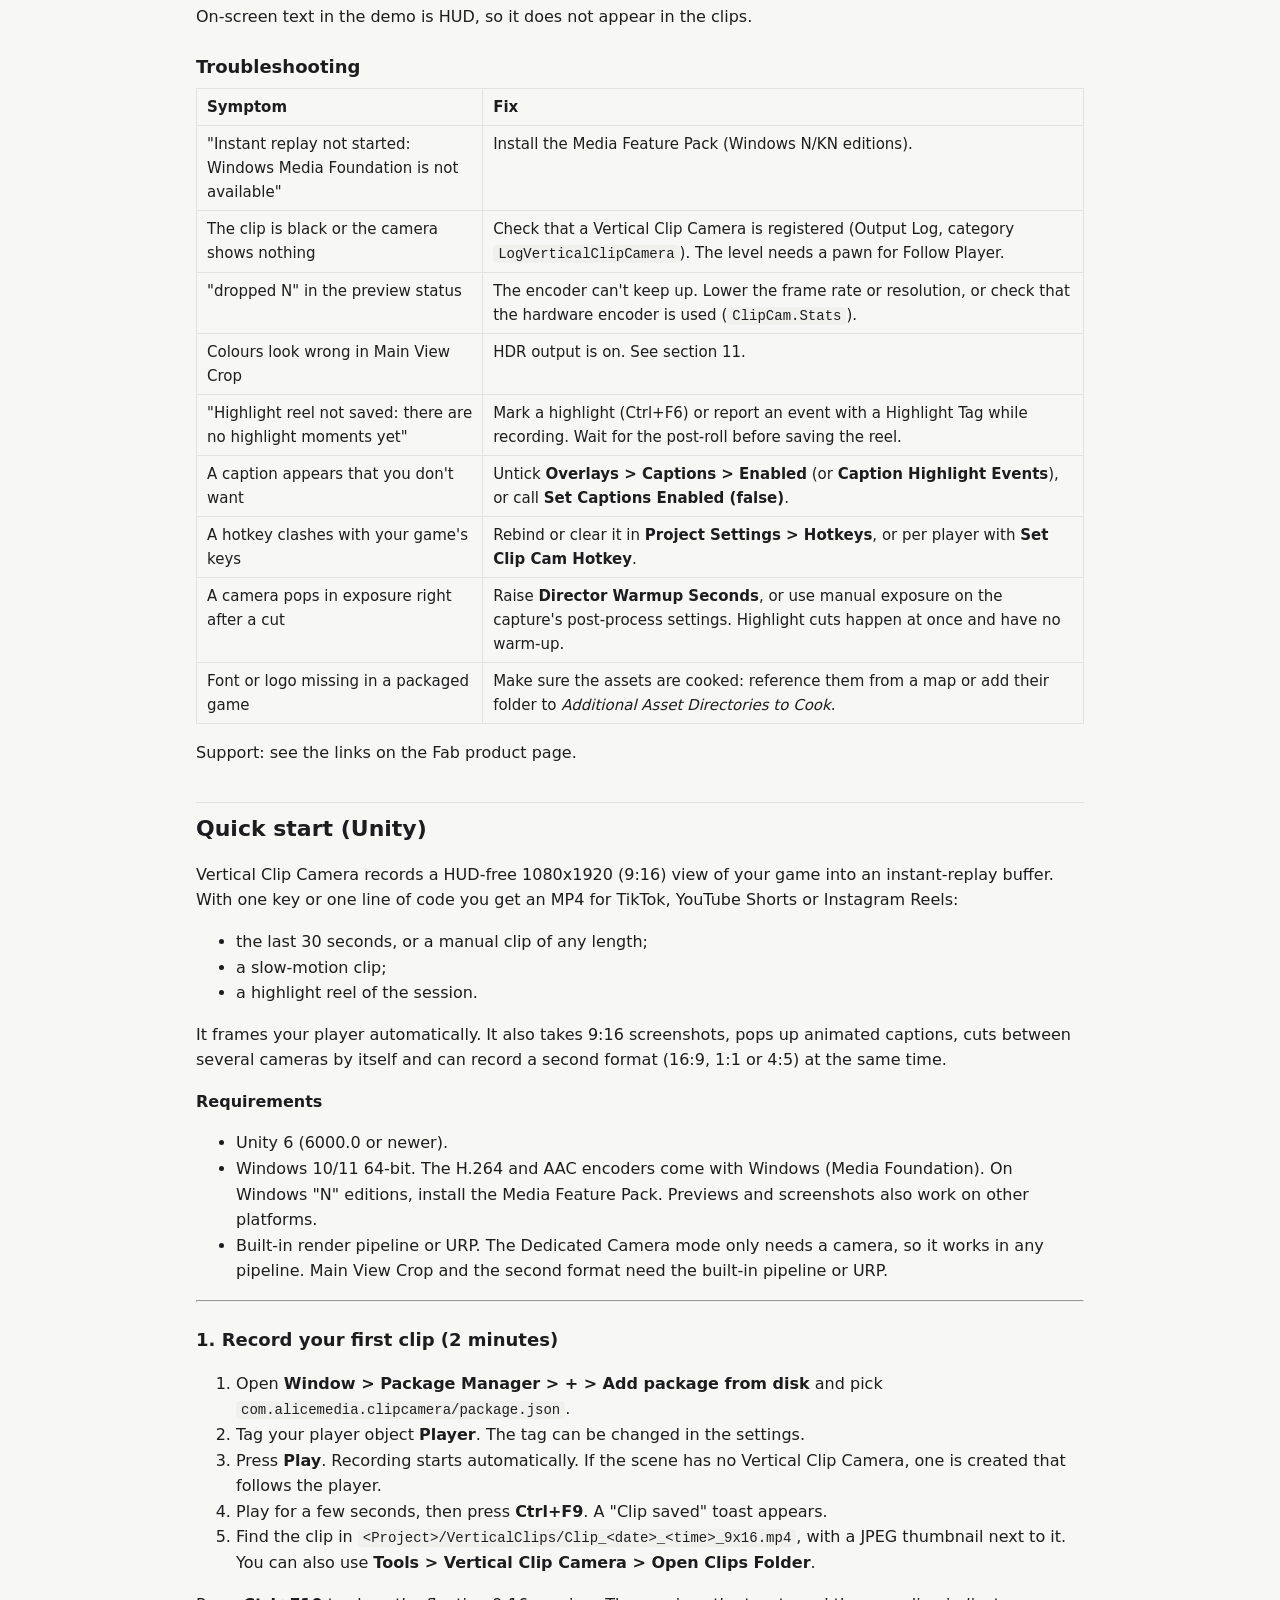
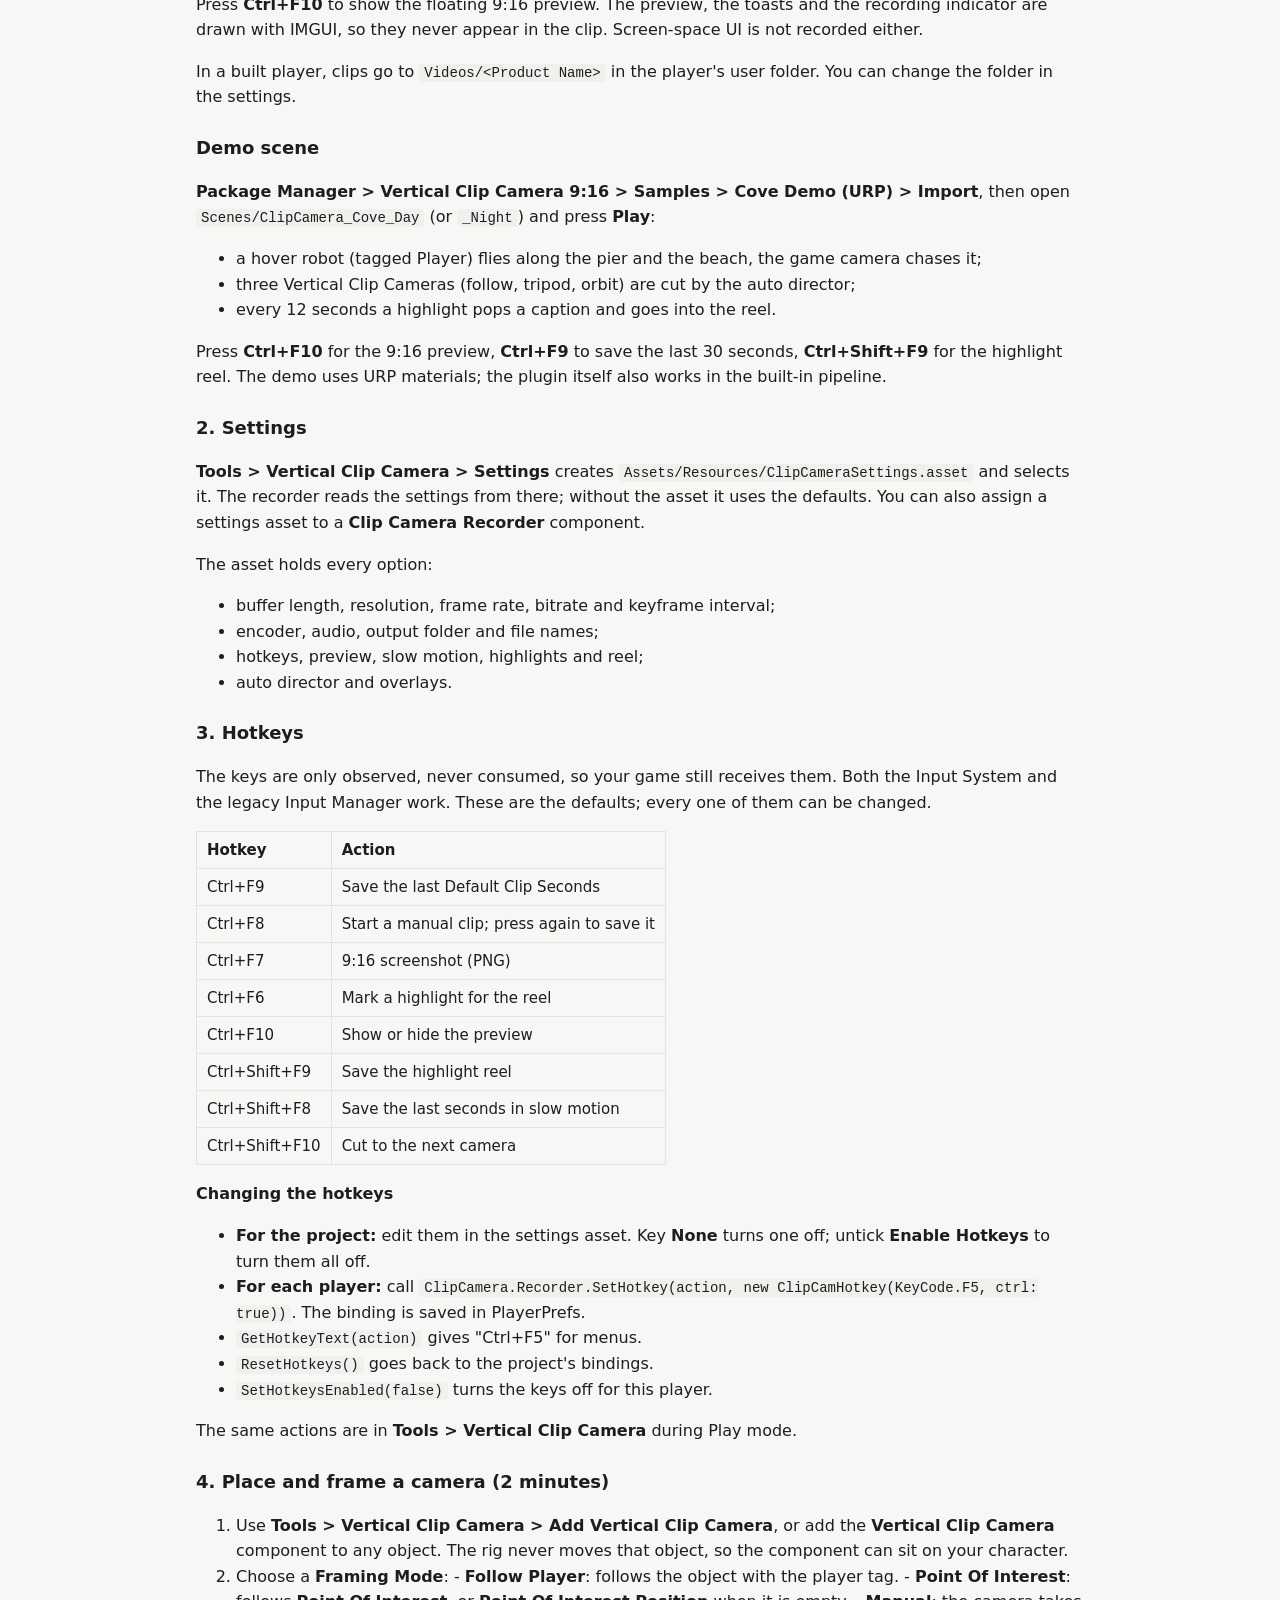
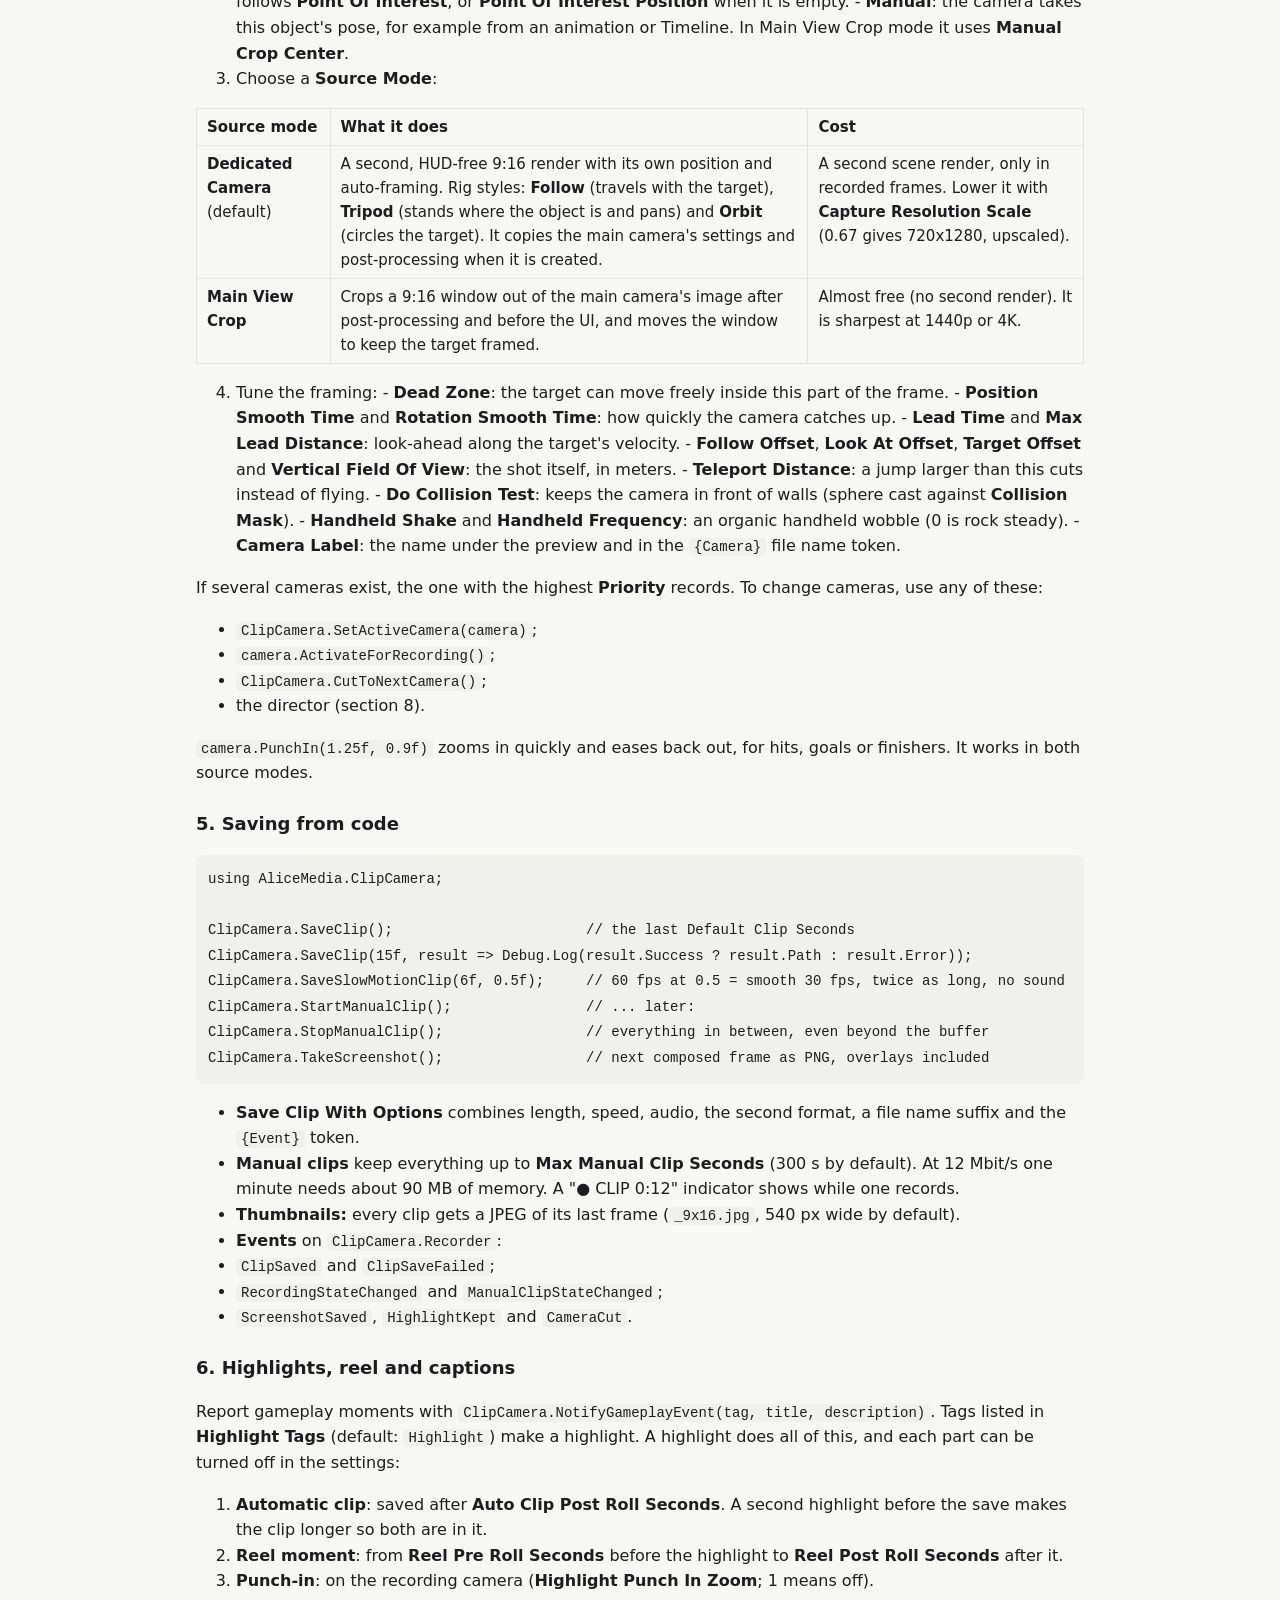
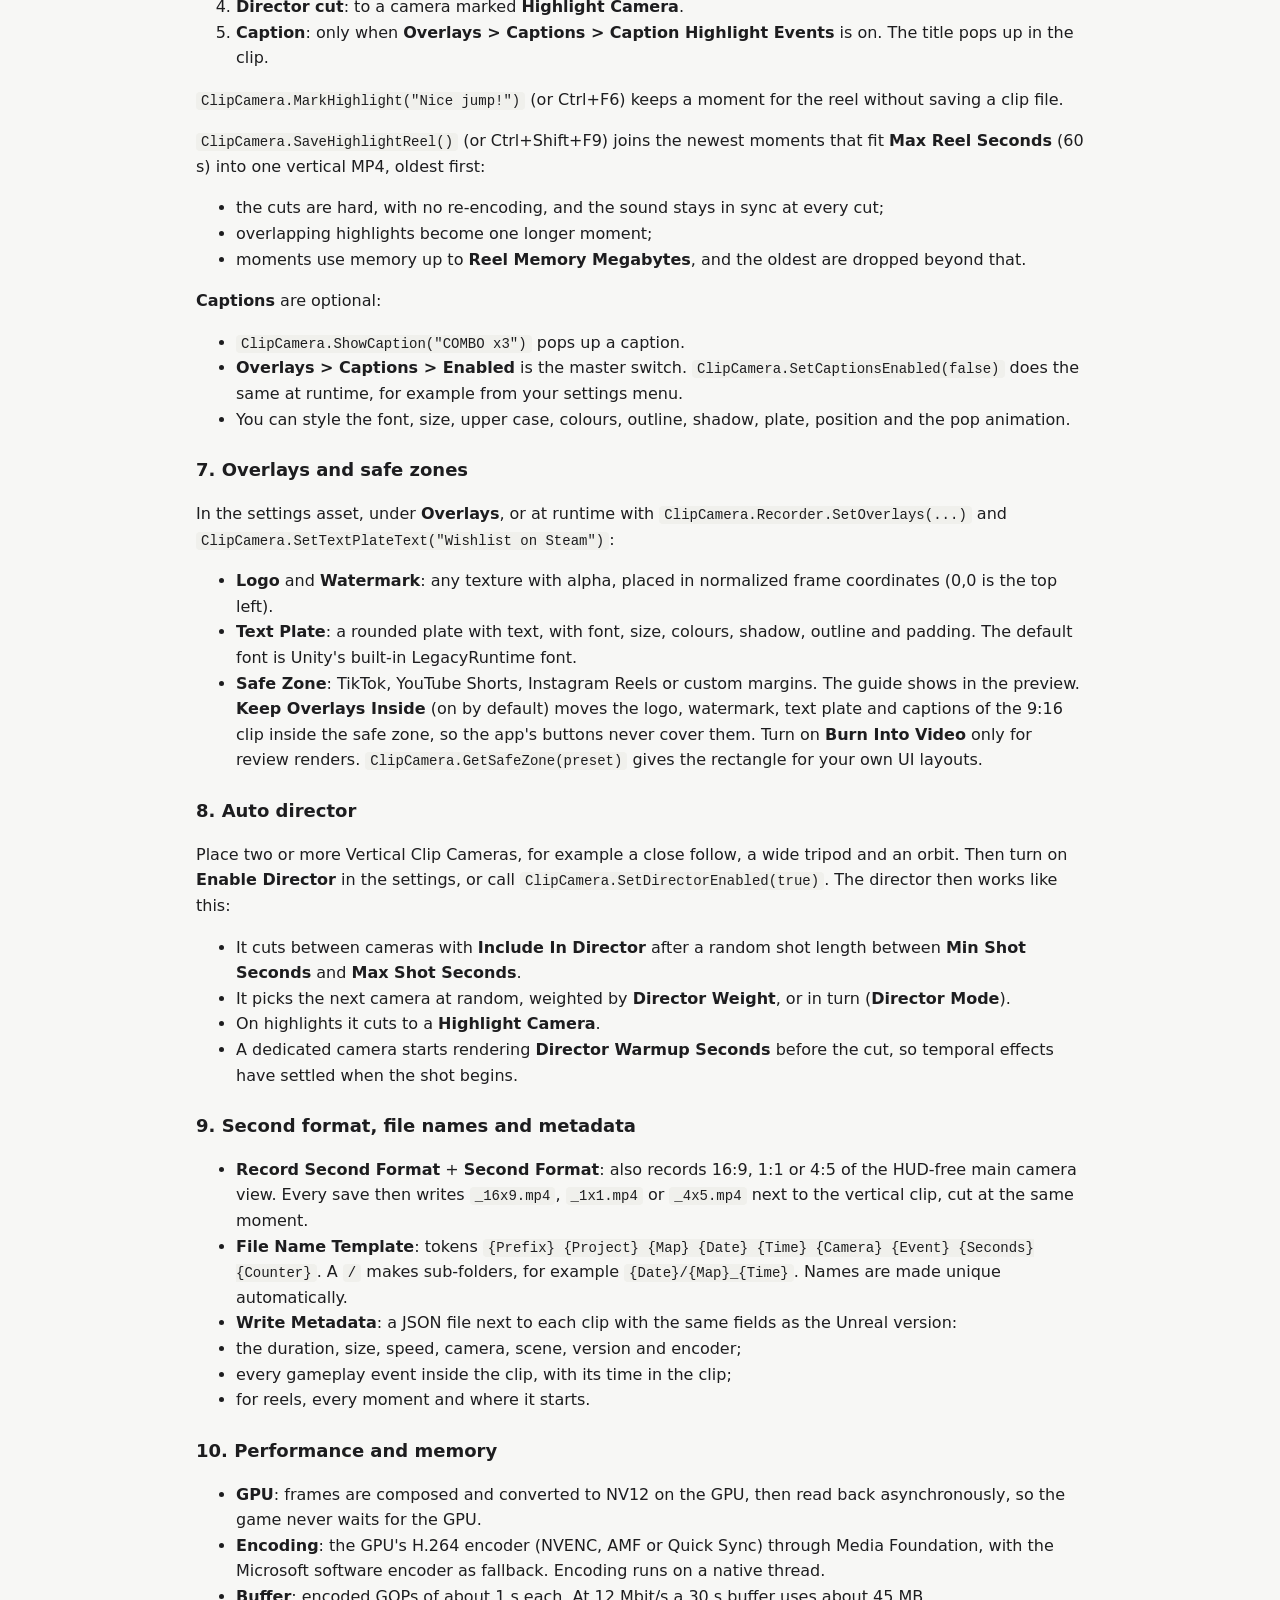
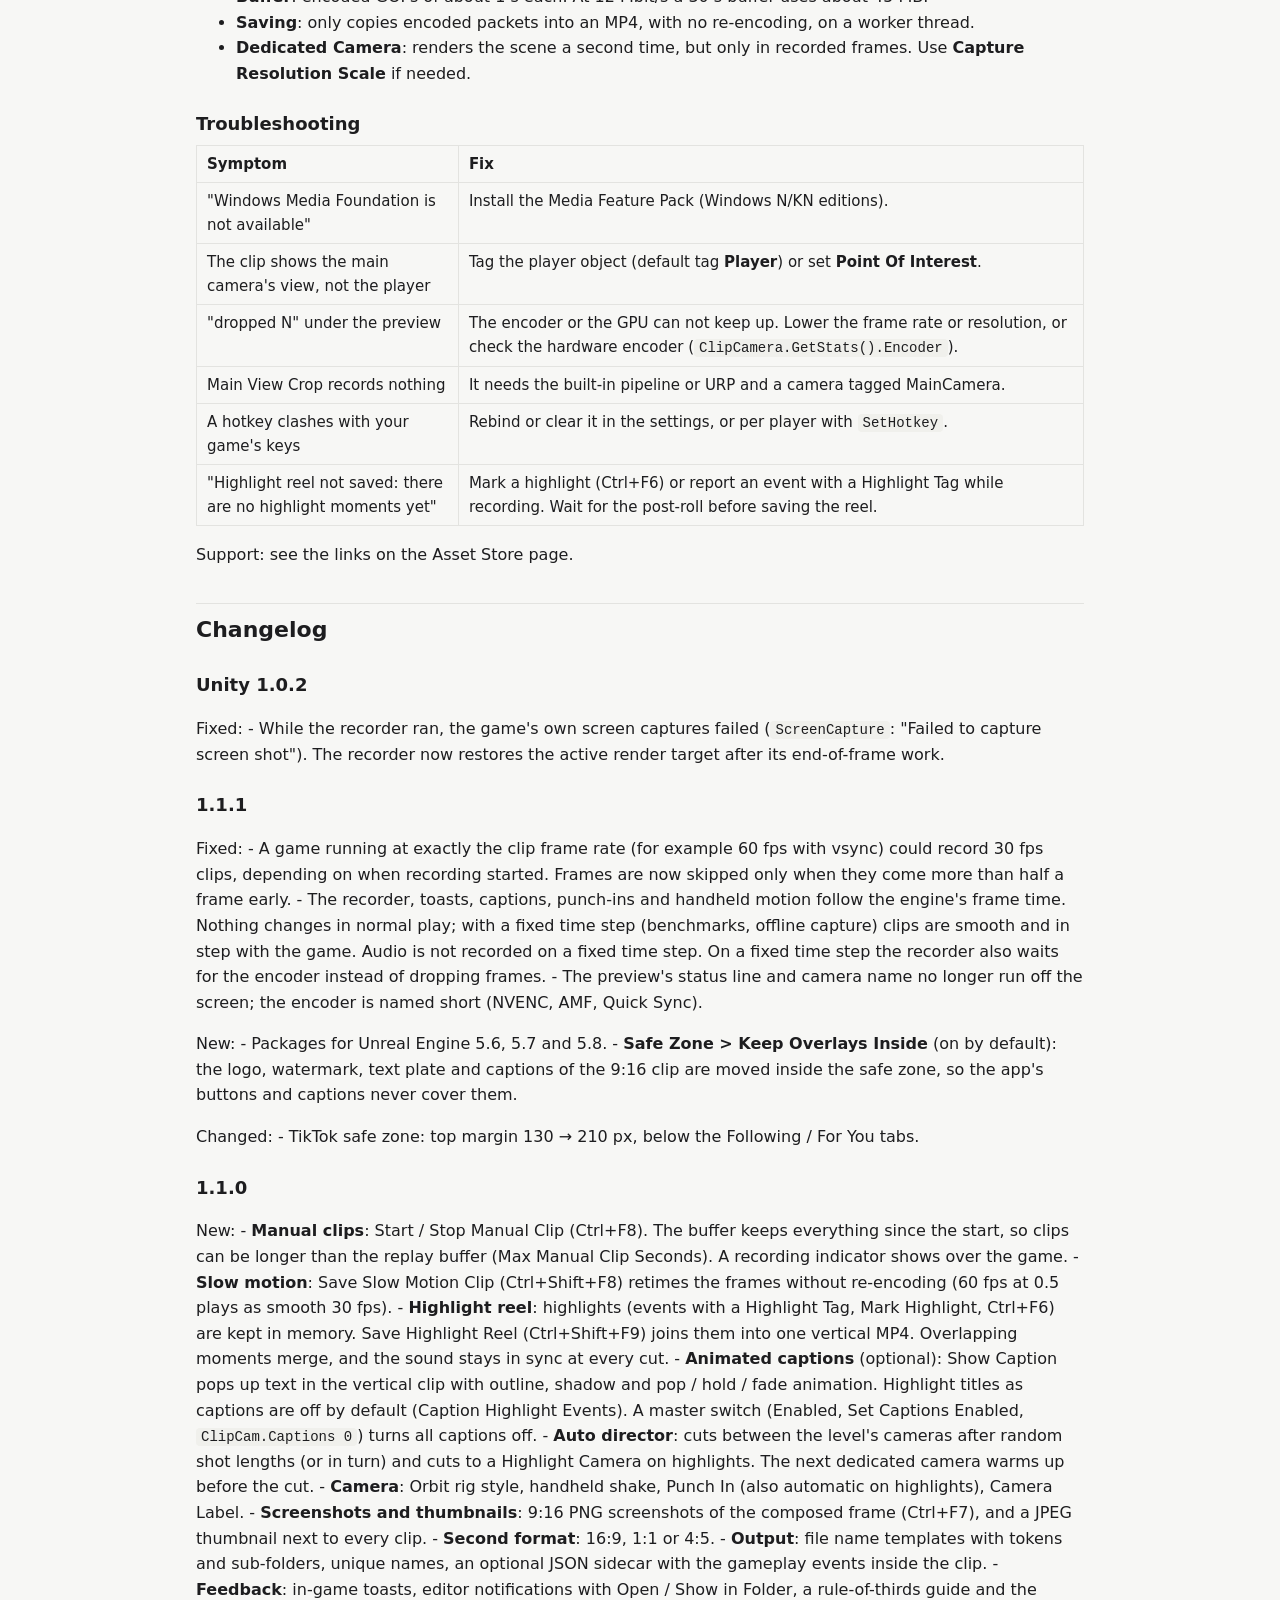
<file: vertical-clip-camera/index.html>
<!doctype html>
<html lang="en"><head><meta charset="utf-8"><meta name="viewport" content="width=device-width, initial-scale=1">
<title>Vertical Clip Camera 9:16 documentation | Alice Media</title><link rel="stylesheet" href="../style.css"></head>
<body><header><div class="in"><a class="brand" href="../index.html">Alice Media docs</a></div></header>
<main><h1>Vertical Clip Camera 9:16</h1>
<p class="lead">Record HUD-free 1080x1920 clips of your game and save the last 30 seconds as an MP4 with one key: instant replay, slow motion and highlight reels for TikTok, YouTube Shorts and Instagram Reels.</p>
<img class="cover" src="../img/vertical-clip-camera.jpg" alt="Vertical Clip Camera 9:16">
<div class="links"><a href="https://youtu.be/5PxoWTgcbec">Trailer</a><a href="https://github.com/alicemedia-cmyk/alice-media-docs/issues">Support</a></div>
<nav class="toc"><a href="#quick-start-unreal-engine">Quick start (Unreal Engine)</a> <a href="#quick-start-unity">Quick start (Unity)</a> <a href="#changelog">Changelog</a> <a href="#third-party-content">Third-party content</a></nav>
<h2 id="quick-start-unreal-engine">Quick start (Unreal Engine)</h2>
<p>Vertical Clip Camera records a HUD-free 1080x1920 (9:16) view of your game into an instant-replay buffer. It frames your player or any target automatically. With one key or one Blueprint node you get an MP4 for TikTok, YouTube Shorts or Instagram Reels:</p>
<ul>
<li>the last 30 seconds, or a manual clip of any length;</li>
<li>a slow-motion clip;</li>
<li>a highlight reel of the session.</li>
</ul>
<p>It also takes 9:16 screenshots, pops up animated captions, cuts between several cameras by itself and records a second format (16:9, 1:1 or 4:5) at the same time. Everything works in Play In Editor (PIE) and in packaged Win64 games.</p>
<p>Requirements: Unreal Engine 5.6 to 5.8, Windows 10/11 64-bit, DirectX 12 or 11. The H.264 and AAC encoders come with Windows (Media Foundation). On Windows "N" editions, install the Media Feature Pack.</p>
<hr />
<h3 id="1-record-your-first-clip-2-minutes">1. Record your first clip (2 minutes)</h3>
<ol>
<li>Enable the plugin: <strong>Edit &gt; Plugins &gt; Vertical Clip Camera 9:16</strong>, then restart the editor.</li>
<li>Press <strong>Play</strong>. Recording starts automatically. If the level has no Vertical Clip Camera, one is spawned that follows player 0.</li>
<li>Play for a few seconds, then press <strong>Ctrl+F9</strong>. A "Clip saved" toast appears. In the editor, a notification offers <strong>Open</strong> and <strong>Show in Folder</strong>.</li>
<li>The clip is written to <code>&lt;Project&gt;/Saved/VerticalClips/Clip_&lt;date&gt;_&lt;time&gt;_9x16.mp4</code>, with a JPEG thumbnail next to it. Browse all clips in <strong>Tools &gt; Vertical Clip Camera &gt; Clip Gallery</strong>.</li>
</ol>
<p>Press <strong>Ctrl+F10</strong> to show the floating 9:16 preview. The preview, the toasts and the recording indicator are UI, so they never appear in the clip. Your HUD, UMG widgets and debug text are not recorded either.</p>
<p>In a packaged game, clips go to <code>Videos/&lt;ProjectName&gt;</code> in the player's user folder. You can change the folder in the settings.</p>
<h3 id="2-hotkeys-and-console-commands">2. Hotkeys and console commands</h3>
<p>The hotkeys work in PIE and in packaged games without any input setup. Keys are only observed, never consumed, so your game still receives them. These are the defaults; every one of them can be changed.</p>
<table>
<thead>
<tr>
<th>Hotkey</th>
<th>Action</th>
<th>Console command</th>
</tr>
</thead>
<tbody>
<tr>
<td>Ctrl+F9</td>
<td>Save the last Default Clip Seconds</td>
<td><code>ClipCam.Save [seconds]</code></td>
</tr>
<tr>
<td>Ctrl+F8</td>
<td>Start a manual clip; press again to save it</td>
<td><code>ClipCam.Manual</code></td>
</tr>
<tr>
<td>Ctrl+F7</td>
<td>9:16 screenshot (PNG)</td>
<td><code>ClipCam.Screenshot</code></td>
</tr>
<tr>
<td>Ctrl+F6</td>
<td>Mark a highlight for the reel</td>
<td><code>ClipCam.Mark [title]</code></td>
</tr>
<tr>
<td>Ctrl+F10</td>
<td>Show or hide the preview</td>
<td><code>ClipCam.Preview</code></td>
</tr>
<tr>
<td>Ctrl+Shift+F9</td>
<td>Save the highlight reel</td>
<td><code>ClipCam.Reel</code></td>
</tr>
<tr>
<td>Ctrl+Shift+F8</td>
<td>Save the last seconds in slow motion</td>
<td><code>ClipCam.SlowMo [seconds] [speed]</code></td>
</tr>
<tr>
<td>Ctrl+Shift+F10</td>
<td>Cut to the next camera</td>
<td><code>ClipCam.NextCamera</code></td>
</tr>
</tbody>
</table>
<p>More console commands:</p>
<ul>
<li><code>ClipCam.Caption &lt;text&gt;</code>: pop up a caption.</li>
<li><code>ClipCam.Captions [0|1]</code>: turn captions off or on.</li>
<li><code>ClipCam.PunchIn [zoom] [seconds]</code>: zoom in and back out once.</li>
<li><code>ClipCam.Director [0|1]</code>: turn the auto director off or on.</li>
<li><code>ClipCam.Start</code> and <code>ClipCam.Stop</code>: start or stop recording.</li>
<li><code>ClipCam.Stats</code>: print the recorder statistics.</li>
</ul>
<p>The same actions are in the editor menu <strong>Tools &gt; Vertical Clip Camera</strong> while PIE runs. The menu tooltips show the keys as they are bound right now.</p>
<p><strong>Changing the hotkeys</strong></p>
<ul>
<li><strong>For the project</strong>: open <strong>Project Settings &gt; Plugins &gt; Vertical Clip Camera &gt; Hotkeys</strong>, click a key field and press the new combination. To turn one hotkey off, clear its field. To turn all of them off, untick <strong>Enable Hotkeys</strong>.</li>
<li><strong>For each player, at runtime</strong>: call <strong>Set Clip Cam Hotkey (Action, Chord)</strong>. It plugs straight into the UMG <strong>Input Key Selector</strong> widget (its Selected Key is a chord), so a settings menu needs no extra code.</li>
<li>Related nodes: <strong>Get Clip Cam Hotkey Text</strong> for labels, <strong>Reset Clip Cam Hotkeys</strong>, and <strong>Set Clip Cam Hotkeys Enabled</strong>.</li>
<li>The player's bindings are saved in their <code>GameUserSettings.ini</code> and override the project's.</li>
<li><strong>From the console</strong>:</li>
<li><code>ClipCam.Hotkeys</code> lists the bindings;</li>
<li><code>ClipCam.BindHotkey SaveClip Ctrl+Shift+F5</code> rebinds one (<code>None</code> turns it off);</li>
<li><code>ClipCam.ResetHotkeys</code> goes back to the project's bindings.</li>
<li>Action names: SaveClip, TogglePreview, ManualClip, Screenshot, MarkHighlight, SaveReel, SlowMotion, NextCamera.</li>
</ul>
<h3 id="3-place-and-frame-a-camera-2-minutes">3. Place and frame a camera (2 minutes)</h3>
<ol>
<li>Drag <strong>Vertical Clip Camera</strong> from the Place Actors panel into the level. You can also add the <strong>Vertical Clip Camera</strong> component to any actor, for example your character.</li>
<li>Choose a <strong>Framing Mode</strong>:
   - <strong>Follow Player</strong>: follows the pawn of <code>Player Index</code>.
   - <strong>Point Of Interest</strong>: follows <code>Point Of Interest Actor</code>, or <code>Point Of Interest Location</code> when no actor is set.
   - <strong>Manual</strong>: no automatic framing. Move the camera yourself from Blueprints or Sequencer, or set <code>Manual Crop Center</code> in Main View Crop mode.</li>
<li>Choose a <strong>Source Mode</strong>:</li>
</ol>
<table>
<thead>
<tr>
<th>Source mode</th>
<th>What it does</th>
<th>Cost</th>
</tr>
</thead>
<tbody>
<tr>
<td><strong>Dedicated Camera</strong> (default)</td>
<td>A second, HUD-free 9:16 render with its own position and auto-framing. Rig styles: <strong>Follow</strong> (travels with the target), <strong>Tripod</strong> (stays in place and pans) and <strong>Orbit</strong> (circles the target at <code>Orbit Degrees Per Second</code>).</td>
<td>A second scene render. Lower it with <code>Capture Resolution Scale</code> (0.67 gives 720x1280, upscaled).</td>
</tr>
<tr>
<td><strong>Main View Crop</strong></td>
<td>Crops a 9:16 window out of the main game view before the HUD is drawn, and moves the window to keep the target framed.</td>
<td>Almost free (no second render). It is sharpest at 1440p or 4K window sizes.</td>
</tr>
</tbody>
</table>
<ol start="4">
<li>Tune the framing in the details panel:
   - <strong>Dead Zone</strong>: the target can move freely inside this part of the frame.
   - <strong>Position Smooth Time</strong> and <strong>Rotation Smooth Time</strong>: how quickly the camera catches up.
   - <strong>Lead Time</strong> and <strong>Max Lead Distance</strong>: look-ahead along the target's velocity.
   - <strong>Follow Offset</strong>, <strong>Look At Offset</strong> and <strong>Vertical Field Of View</strong>: the shot itself.
   - <strong>Teleport Distance</strong>: a jump larger than this cuts instead of flying.
   - <strong>Do Collision Test</strong>: keeps the camera in front of walls.
   - <strong>Handheld Shake</strong> and <strong>Handheld Frequency</strong>: an organic handheld wobble (0 is rock steady).
   - <strong>Camera Label</strong>: the name shown under the preview and in the <code>{Camera}</code> file name token.</li>
</ol>
<p>If several cameras are placed, the one with the highest <strong>Priority</strong> records. To cut to another camera, call <strong>Set Active Camera</strong> on the subsystem, <strong>Activate For Recording</strong> on the camera, <strong>Cut To Next Camera</strong>, or let the director do it (section 7).</p>
<p><strong>Punch In (Zoom, Duration)</strong> on a camera zooms in quickly and eases back out, for hits, goals or finishers. It works in both source modes.</p>
<h3 id="4-saving-replay-manual-clips-slow-motion-screenshots">4. Saving: replay, manual clips, slow motion, screenshots</h3>
<ul>
<li><strong>Save Clip (Seconds)</strong>: the last N seconds (0 means Default Clip Seconds) of the replay buffer.</li>
<li><strong>Manual clip</strong>: <strong>Start Manual Clip</strong> and <strong>Stop Manual Clip</strong>, or Ctrl+F8. Everything in between is kept, even beyond the replay buffer, up to <strong>Max Manual Clip Seconds</strong> (300 s by default). A "CLIP 0:12" indicator shows while it records. At 12 Mbit/s, one minute needs about 90 MB of memory.</li>
<li><strong>Slow motion</strong>: <strong>Save Slow Motion Clip (Seconds, Playback Speed)</strong>, or Ctrl+Shift+F8. The frames are retimed without re-encoding, so a 60 fps recording at 0.5 plays as smooth 30 fps at twice the length. Slow-motion clips have no sound. <strong>Save Clip With Options</strong> combines length, speed, audio, second format and a file name suffix.</li>
<li><strong>Screenshots</strong>: <strong>Take Screenshot</strong>, or Ctrl+F7. This saves the next composed 9:16 frame as PNG, with overlays and captions. It also works when nothing records (the camera renders a few frames first). <strong>On Screenshot Saved (Success, Path)</strong> fires when the file is written.</li>
<li><strong>Thumbnails</strong>: every clip gets a JPEG of its last frame (<code>_9x16.jpg</code>, 540 px wide by default) for galleries and upload covers.</li>
</ul>
<h3 id="5-highlights-reel-and-captions">5. Highlights, reel and captions</h3>
<p>Report gameplay moments with <strong>Notify Gameplay Event (Tag, Title, Description)</strong>. Tags listed in <strong>Highlight Tags</strong> make a highlight. The plugin defines <code>ClipCam.Event.Highlight</code> and <code>ClipCam.Event.Marker</code>. A highlight does all of this, and you can turn each part off in the settings:</p>
<ol>
<li><strong>Automatic clip</strong>: saved after <strong>Auto Clip Post Roll Seconds</strong> (option <strong>Auto Save Highlight Clips</strong>).</li>
<li><strong>Reel moment</strong>: from <strong>Reel Pre Roll Seconds</strong> before the highlight to <strong>Reel Post Roll Seconds</strong> after it.</li>
<li><strong>Punch-in</strong>: on the recording camera (<strong>Highlight Punch In Zoom</strong>, where 1 means off).</li>
<li><strong>Director cut</strong>: to a camera marked <strong>Highlight Camera</strong>.</li>
<li><strong>Caption</strong>, only if you turn it on (<strong>Overlays &gt; Captions &gt; Caption Highlight Events</strong>, off by default): the Title pops up in the clip.</li>
</ol>
<p><strong>Mark Highlight (Title)</strong>, or Ctrl+F6, keeps a moment for the reel without saving a clip file. This is handy when you play for marketing footage.</p>
<p><strong>Save Highlight Reel</strong>, or Ctrl+Shift+F9, joins the newest moments that fit <strong>Max Reel Seconds</strong> (60 s by default) into one vertical MP4, oldest first. The cuts are hard, with no re-encoding, and the sound stays in sync at every cut. Overlapping highlights become one longer moment. Moments use memory up to <strong>Reel Memory MB</strong>; the oldest are dropped beyond that.</p>
<p><strong>Captions</strong> are optional. Nothing pops up unless you call <strong>Show Caption (Text, Hold Seconds)</strong> or turn on <strong>Caption Highlight Events</strong>.</p>
<ul>
<li><strong>Overlays &gt; Captions &gt; Enabled</strong> is the master switch. Off means no caption is ever drawn, even from Show Caption calls.</li>
<li><strong>Set Captions Enabled</strong> does the same at runtime, for example as an option in your game's settings menu. So does <code>ClipCam.Captions 0</code>.</li>
</ul>
<p>You can style captions in <strong>Overlays &gt; Captions</strong>:</p>
<ul>
<li>font, size and upper case;</li>
<li>text colour, outline, shadow and an optional plate;</li>
<li>position;</li>
<li>animation: pop scale, pop-in, hold and fade-out times.</li>
</ul>
<p>Captions are burned into the vertical clip only.</p>
<h3 id="6-overlays-and-safe-zones-1-minute">6. Overlays and safe zones (1 minute)</h3>
<p>Open <strong>Project Settings &gt; Plugins &gt; Vertical Clip Camera &gt; Overlays</strong>. You can also call <strong>Set Overlays</strong> or <strong>Set Text Plate Text</strong> on the Clip Camera Subsystem at runtime.</p>
<ul>
<li><strong>Logo</strong> and <strong>Watermark</strong>: any texture with alpha, placed in normalized frame coordinates. For crisp results, use "UserInterface2D" compression and no mips.</li>
<li><strong>Text Plate</strong>: a rounded plate with text, for example "Wishlist on Steam" or your game title. You can set the font, size, colours, shadow, outline and padding. The default font is the engine's Roboto.</li>
<li><strong>Safe Zone</strong>: TikTok, YouTube Shorts, Instagram Reels or custom margins. The guide shows in the preview. <strong>Keep Overlays Inside</strong> (on by default) moves the logo, watermark, text plate and captions of the 9:16 clip inside the safe zone, so the app's buttons never cover them. Turn on <strong>Burn Into Video</strong> only for review renders.</li>
<li><strong>Preview</strong>: <strong>Preview Thirds Grid</strong> adds a rule-of-thirds guide; <strong>Preview Show Camera Name</strong> shows the recording camera under the preview.</li>
</ul>
<h3 id="7-auto-director">7. Auto director</h3>
<p>Place two or more Vertical Clip Cameras, for example a close follow, a wide tripod and an orbit. Then turn on <strong>Director &gt; Enable Director</strong>, call <strong>Set Director Enabled</strong>, or run <code>ClipCam.Director 1</code>. The director then works like this:</p>
<ul>
<li>It cuts between the cameras that have <strong>Include In Director</strong>, after a random shot length between <strong>Min Shot Seconds</strong> and <strong>Max Shot Seconds</strong>.</li>
<li>It picks the next camera at random, weighted by <strong>Director Weight</strong>, or in turn (<strong>Director Mode</strong>).</li>
<li>On highlights it cuts to a camera marked <strong>Highlight Camera</strong> (<strong>Cut On Highlights</strong>).</li>
<li>A dedicated camera starts rendering <strong>Director Warmup Seconds</strong> before the cut, so auto exposure and anti-aliasing have settled when the shot begins.</li>
</ul>
<p><strong>On Camera Cut</strong> fires on every change.</p>
<h3 id="8-second-format-file-names-and-metadata">8. Second format, file names and metadata</h3>
<ul>
<li><strong>Record Second Format</strong> + <strong>Second Format</strong>: also record 16:9 (<code>Landscape Resolution</code>), 1:1 or 4:5 of the HUD-free main view. Every save then writes <code>_16x9.mp4</code>, <code>_1x1.mp4</code> or <code>_4x5.mp4</code> next to the vertical clip, cut at the same moment.</li>
<li><strong>File Name Template</strong>: tokens <code>{Prefix} {Project} {Map} {Date} {Time} {Camera} {Event} {Seconds} {Counter}</code>. A <code>/</code> makes sub-folders, for example <code>{Date}/{Map}_{Time}</code>. Names are made unique automatically.</li>
<li><strong>Write Metadata</strong>: a JSON file next to each clip. It holds the duration, size, speed, camera, map, project version, encoder and every gameplay event inside the clip, with its time in the clip. For reels it lists every moment and where it starts.</li>
</ul>
<h3 id="9-blueprint-and-c-api">9. Blueprint and C++ API</h3>
<p>The <strong>Clip Camera Subsystem</strong> (Game Instance subsystem) provides:</p>
<ul>
<li><strong>Recording</strong>: Save Clip, Save Clip With Options, Save Slow Motion Clip, Start / Stop Manual Clip, Take Screenshot, Mark Highlight, Save Highlight Reel, Clear Highlight Reel.</li>
<li><strong>Cameras</strong>: Set Active Camera, Get Cameras, Set Director Enabled, Cut To Next Camera.</li>
<li><strong>Overlays</strong>: Set Overlays, Set Text Plate Text, Show Caption, Hide Caption, Show Toast.</li>
<li><strong>Status</strong>: Start Recording, Stop Recording, Is Recording, Get Stats (encoder, buffered seconds, dropped frames, manual clip and highlight counters).</li>
<li><strong>Events</strong>:</li>
<li>On Clip Saved (Path, Result), with the thumbnail and metadata paths;</li>
<li>On Clip Save Failed;</li>
<li>On Recording State Changed;</li>
<li>On Manual Clip State Changed;</li>
<li>On Screenshot Saved;</li>
<li>On Highlight Kept;</li>
<li>On Camera Cut.</li>
</ul>
<p>Latent nodes: <strong>Save Vertical Clip (Async)</strong>, <strong>Save Vertical Clip With Options (Async)</strong> and <strong>Save Highlight Reel (Async)</strong>, each with <strong>On Saved (Result)</strong> and <strong>On Failed (Result)</strong>.</p>
<p>The <strong>Vertical Clip Camera Library</strong> offers the same calls as static nodes, plus safe-zone helpers and Steam Timeline functions.</p>
<p>In C++, call <code>UClipCameraSubsystem::Get(WorldContext)-&gt;SaveClipWithCallback(Seconds, [](const FClipCamSaveResult&amp; Result) { ... });</code>.</p>
<h3 id="10-steam-timeline-optional">10. Steam Timeline (optional)</h3>
<p>The plugin has no build or link dependency on Steamworks. If your game initialises Steam on SDK 1.61 or newer (for example with OnlineSubsystemSteam or your own Steamworks integration):</p>
<ul>
<li><strong>Notify Gameplay Event</strong> and <strong>Mark Highlight</strong> add Timeline markers.</li>
<li>Saved clips add a "Clip saved" marker.</li>
<li><strong>Set Steam Timeline Game Mode</strong> colours the timeline.</li>
</ul>
<p>Without Steam, these calls do nothing.</p>
<h3 id="11-performance-and-memory">11. Performance and memory</h3>
<ul>
<li><strong>GPU work</strong>: frames are converted to NV12 on the GPU and read back asynchronously, so the game never waits for the GPU.</li>
<li><strong>Encoding</strong>: the GPU's H.264 encoder (NVENC, AMF or Quick Sync) through Media Foundation, with the Microsoft software encoder as fallback.</li>
<li><strong>Buffer</strong>: it stores encoded GOPs of about 1 s each. At 12 Mbit/s a 30 s buffer uses about 45 MB.</li>
<li><strong>Saving</strong>: clips, slow motion and reels only copy encoded packets into an MP4 file (no re-encoding). A save finishes in well under a second.</li>
<li><strong>Screenshots and thumbnails</strong>: one extra readback; they are encoded on a worker thread.</li>
<li><strong>Main View Crop</strong> adds only a crop, a colour conversion and a readback (designed for under 5% FPS cost).</li>
<li><strong>Dedicated Camera</strong> renders the scene a second time; its cost depends on your scene. Use <strong>Capture Resolution Scale</strong> and lower post-process settings on the capture if needed. The director's warm-up renders the next dedicated camera too, for <strong>Director Warmup Seconds</strong> per cut.</li>
<li><strong>HDR</strong>: HDR output is not supported for Main View Crop, because it would record the HDR-encoded image. Use a Dedicated Camera or SDR output while recording.</li>
</ul>
<h3 id="12-clip-gallery">12. Clip Gallery</h3>
<p><strong>Tools &gt; Vertical Clip Camera &gt; Clip Gallery</strong> shows the clips, reels, slow-motion clips and screenshots in the output folder, newest first, with thumbnails. It refreshes by itself. Each item has three buttons:</p>
<ul>
<li><strong>Open</strong> (or double-click the thumbnail) plays the clip;</li>
<li><strong>Folder</strong> shows it in Explorer;</li>
<li><strong>Bin</strong> moves the clip and its second-format file, thumbnail and metadata to the Recycle Bin.</li>
</ul>
<p>The toolbar has the PIE actions: save, slow motion, manual clip, screenshot and highlight reel.</p>
<h3 id="13-demo-map">13. Demo map</h3>
<p>The plugin contains the demo map <code>/VerticalClipCamera/Demo/Maps/L_VerticalClipCameraDemo</code> (turn on <strong>Show Plugin Content</strong> in the Content Browser). It brings its own game mode (World Settings): a player robot you drive with WASD, the mouse and Space to jump (it runs on autopilot when you let go) and a demo HUD. Your own maps are not affected.</p>
<ul>
<li>A runner moves in a figure-eight. Every 30 s it reports a highlight with a title ("Nice jump!", "Combo x3"). The demo turns highlight captions on, so this shows a caption, a punch-in, an automatic clip and a reel moment.</li>
<li>The auto director cuts between four cameras: tripod, follow target, follow player and main view crop.</li>
<li>The logo, the text plate and the TikTok safe zone guide are shown in the preview.</li>
</ul>
<p>On-screen text in the demo is HUD, so it does not appear in the clips.</p>
<h3 id="troubleshooting">Troubleshooting</h3>
<table>
<thead>
<tr>
<th>Symptom</th>
<th>Fix</th>
</tr>
</thead>
<tbody>
<tr>
<td>"Instant replay not started: Windows Media Foundation is not available"</td>
<td>Install the Media Feature Pack (Windows N/KN editions).</td>
</tr>
<tr>
<td>The clip is black or the camera shows nothing</td>
<td>Check that a Vertical Clip Camera is registered (Output Log, category <code>LogVerticalClipCamera</code>). The level needs a pawn for Follow Player.</td>
</tr>
<tr>
<td>"dropped N" in the preview status</td>
<td>The encoder can't keep up. Lower the frame rate or resolution, or check that the hardware encoder is used (<code>ClipCam.Stats</code>).</td>
</tr>
<tr>
<td>Colours look wrong in Main View Crop</td>
<td>HDR output is on. See section 11.</td>
</tr>
<tr>
<td>"Highlight reel not saved: there are no highlight moments yet"</td>
<td>Mark a highlight (Ctrl+F6) or report an event with a Highlight Tag while recording. Wait for the post-roll before saving the reel.</td>
</tr>
<tr>
<td>A caption appears that you don't want</td>
<td>Untick <strong>Overlays &gt; Captions &gt; Enabled</strong> (or <strong>Caption Highlight Events</strong>), or call <strong>Set Captions Enabled (false)</strong>.</td>
</tr>
<tr>
<td>A hotkey clashes with your game's keys</td>
<td>Rebind or clear it in <strong>Project Settings &gt; Hotkeys</strong>, or per player with <strong>Set Clip Cam Hotkey</strong>.</td>
</tr>
<tr>
<td>A camera pops in exposure right after a cut</td>
<td>Raise <strong>Director Warmup Seconds</strong>, or use manual exposure on the capture's post-process settings. Highlight cuts happen at once and have no warm-up.</td>
</tr>
<tr>
<td>Font or logo missing in a packaged game</td>
<td>Make sure the assets are cooked: reference them from a map or add their folder to <em>Additional Asset Directories to Cook</em>.</td>
</tr>
</tbody>
</table>
<p>Support: see the links on the Fab product page.</p>
<h2 id="quick-start-unity">Quick start (Unity)</h2>
<p>Vertical Clip Camera records a HUD-free 1080x1920 (9:16) view of your game into an instant-replay buffer. With one key or one line of code you get an MP4 for TikTok, YouTube Shorts or Instagram Reels:</p>
<ul>
<li>the last 30 seconds, or a manual clip of any length;</li>
<li>a slow-motion clip;</li>
<li>a highlight reel of the session.</li>
</ul>
<p>It frames your player automatically. It also takes 9:16 screenshots, pops up animated captions, cuts between several cameras by itself and can record a second format (16:9, 1:1 or 4:5) at the same time.</p>
<p><strong>Requirements</strong></p>
<ul>
<li>Unity 6 (6000.0 or newer).</li>
<li>Windows 10/11 64-bit. The H.264 and AAC encoders come with Windows (Media Foundation). On Windows "N" editions, install the Media Feature Pack. Previews and screenshots also work on other platforms.</li>
<li>Built-in render pipeline or URP. The Dedicated Camera mode only needs a camera, so it works in any pipeline. Main View Crop and the second format need the built-in pipeline or URP.</li>
</ul>
<hr />
<h3 id="1-record-your-first-clip-2-minutes">1. Record your first clip (2 minutes)</h3>
<ol>
<li>Open <strong>Window &gt; Package Manager &gt; + &gt; Add package from disk</strong> and pick <code>com.alicemedia.clipcamera/package.json</code>.</li>
<li>Tag your player object <strong>Player</strong>. The tag can be changed in the settings.</li>
<li>Press <strong>Play</strong>. Recording starts automatically. If the scene has no Vertical Clip Camera, one is created that follows the player.</li>
<li>Play for a few seconds, then press <strong>Ctrl+F9</strong>. A "Clip saved" toast appears.</li>
<li>Find the clip in <code>&lt;Project&gt;/VerticalClips/Clip_&lt;date&gt;_&lt;time&gt;_9x16.mp4</code>, with a JPEG thumbnail next to it. You can also use <strong>Tools &gt; Vertical Clip Camera &gt; Open Clips Folder</strong>.</li>
</ol>
<p>Press <strong>Ctrl+F10</strong> to show the floating 9:16 preview. The preview, the toasts and the recording indicator are drawn with IMGUI, so they never appear in the clip. Screen-space UI is not recorded either.</p>
<p>In a built player, clips go to <code>Videos/&lt;Product Name&gt;</code> in the player's user folder. You can change the folder in the settings.</p>
<h3 id="demo-scene">Demo scene</h3>
<p><strong>Package Manager &gt; Vertical Clip Camera 9:16 &gt; Samples &gt; Cove Demo (URP) &gt; Import</strong>, then open <code>Scenes/ClipCamera_Cove_Day</code> (or <code>_Night</code>) and press <strong>Play</strong>:</p>
<ul>
<li>a hover robot (tagged Player) flies along the pier and the beach, the game camera chases it;</li>
<li>three Vertical Clip Cameras (follow, tripod, orbit) are cut by the auto director;</li>
<li>every 12 seconds a highlight pops a caption and goes into the reel.</li>
</ul>
<p>Press <strong>Ctrl+F10</strong> for the 9:16 preview, <strong>Ctrl+F9</strong> to save the last 30 seconds, <strong>Ctrl+Shift+F9</strong> for the highlight reel. The demo uses URP materials; the plugin itself also works in the built-in pipeline.</p>
<h3 id="2-settings">2. Settings</h3>
<p><strong>Tools &gt; Vertical Clip Camera &gt; Settings</strong> creates <code>Assets/Resources/ClipCameraSettings.asset</code> and selects it. The recorder reads the settings from there; without the asset it uses the defaults. You can also assign a settings asset to a <strong>Clip Camera Recorder</strong> component.</p>
<p>The asset holds every option:</p>
<ul>
<li>buffer length, resolution, frame rate, bitrate and keyframe interval;</li>
<li>encoder, audio, output folder and file names;</li>
<li>hotkeys, preview, slow motion, highlights and reel;</li>
<li>auto director and overlays.</li>
</ul>
<h3 id="3-hotkeys">3. Hotkeys</h3>
<p>The keys are only observed, never consumed, so your game still receives them. Both the Input System and the legacy Input Manager work. These are the defaults; every one of them can be changed.</p>
<table>
<thead>
<tr>
<th>Hotkey</th>
<th>Action</th>
</tr>
</thead>
<tbody>
<tr>
<td>Ctrl+F9</td>
<td>Save the last Default Clip Seconds</td>
</tr>
<tr>
<td>Ctrl+F8</td>
<td>Start a manual clip; press again to save it</td>
</tr>
<tr>
<td>Ctrl+F7</td>
<td>9:16 screenshot (PNG)</td>
</tr>
<tr>
<td>Ctrl+F6</td>
<td>Mark a highlight for the reel</td>
</tr>
<tr>
<td>Ctrl+F10</td>
<td>Show or hide the preview</td>
</tr>
<tr>
<td>Ctrl+Shift+F9</td>
<td>Save the highlight reel</td>
</tr>
<tr>
<td>Ctrl+Shift+F8</td>
<td>Save the last seconds in slow motion</td>
</tr>
<tr>
<td>Ctrl+Shift+F10</td>
<td>Cut to the next camera</td>
</tr>
</tbody>
</table>
<p><strong>Changing the hotkeys</strong></p>
<ul>
<li><strong>For the project:</strong> edit them in the settings asset. Key <strong>None</strong> turns one off; untick <strong>Enable Hotkeys</strong> to turn them all off.</li>
<li><strong>For each player:</strong> call <code>ClipCamera.Recorder.SetHotkey(action, new ClipCamHotkey(KeyCode.F5, ctrl: true))</code>. The binding is saved in PlayerPrefs.</li>
<li><code>GetHotkeyText(action)</code> gives "Ctrl+F5" for menus.</li>
<li><code>ResetHotkeys()</code> goes back to the project's bindings.</li>
<li><code>SetHotkeysEnabled(false)</code> turns the keys off for this player.</li>
</ul>
<p>The same actions are in <strong>Tools &gt; Vertical Clip Camera</strong> during Play mode.</p>
<h3 id="4-place-and-frame-a-camera-2-minutes">4. Place and frame a camera (2 minutes)</h3>
<ol>
<li>Use <strong>Tools &gt; Vertical Clip Camera &gt; Add Vertical Clip Camera</strong>, or add the <strong>Vertical Clip Camera</strong> component to any object. The rig never moves that object, so the component can sit on your character.</li>
<li>Choose a <strong>Framing Mode</strong>:
   - <strong>Follow Player</strong>: follows the object with the player tag.
   - <strong>Point Of Interest</strong>: follows <strong>Point Of Interest</strong>, or <strong>Point Of Interest Position</strong> when it is empty.
   - <strong>Manual</strong>: the camera takes this object's pose, for example from an animation or Timeline. In Main View Crop mode it uses <strong>Manual Crop Center</strong>.</li>
<li>Choose a <strong>Source Mode</strong>:</li>
</ol>
<table>
<thead>
<tr>
<th>Source mode</th>
<th>What it does</th>
<th>Cost</th>
</tr>
</thead>
<tbody>
<tr>
<td><strong>Dedicated Camera</strong> (default)</td>
<td>A second, HUD-free 9:16 render with its own position and auto-framing. Rig styles: <strong>Follow</strong> (travels with the target), <strong>Tripod</strong> (stands where the object is and pans) and <strong>Orbit</strong> (circles the target). It copies the main camera's settings and post-processing when it is created.</td>
<td>A second scene render, only in recorded frames. Lower it with <strong>Capture Resolution Scale</strong> (0.67 gives 720x1280, upscaled).</td>
</tr>
<tr>
<td><strong>Main View Crop</strong></td>
<td>Crops a 9:16 window out of the main camera's image after post-processing and before the UI, and moves the window to keep the target framed.</td>
<td>Almost free (no second render). It is sharpest at 1440p or 4K.</td>
</tr>
</tbody>
</table>
<ol start="4">
<li>Tune the framing:
   - <strong>Dead Zone</strong>: the target can move freely inside this part of the frame.
   - <strong>Position Smooth Time</strong> and <strong>Rotation Smooth Time</strong>: how quickly the camera catches up.
   - <strong>Lead Time</strong> and <strong>Max Lead Distance</strong>: look-ahead along the target's velocity.
   - <strong>Follow Offset</strong>, <strong>Look At Offset</strong>, <strong>Target Offset</strong> and <strong>Vertical Field Of View</strong>: the shot itself, in meters.
   - <strong>Teleport Distance</strong>: a jump larger than this cuts instead of flying.
   - <strong>Do Collision Test</strong>: keeps the camera in front of walls (sphere cast against <strong>Collision Mask</strong>).
   - <strong>Handheld Shake</strong> and <strong>Handheld Frequency</strong>: an organic handheld wobble (0 is rock steady).
   - <strong>Camera Label</strong>: the name under the preview and in the <code>{Camera}</code> file name token.</li>
</ol>
<p>If several cameras exist, the one with the highest <strong>Priority</strong> records. To change cameras, use any of these:</p>
<ul>
<li><code>ClipCamera.SetActiveCamera(camera)</code>;</li>
<li><code>camera.ActivateForRecording()</code>;</li>
<li><code>ClipCamera.CutToNextCamera()</code>;</li>
<li>the director (section 8).</li>
</ul>
<p><code>camera.PunchIn(1.25f, 0.9f)</code> zooms in quickly and eases back out, for hits, goals or finishers. It works in both source modes.</p>
<h3 id="5-saving-from-code">5. Saving from code</h3>
<pre><code class="language-csharp">using AliceMedia.ClipCamera;

ClipCamera.SaveClip();                       // the last Default Clip Seconds
ClipCamera.SaveClip(15f, result =&gt; Debug.Log(result.Success ? result.Path : result.Error));
ClipCamera.SaveSlowMotionClip(6f, 0.5f);     // 60 fps at 0.5 = smooth 30 fps, twice as long, no sound
ClipCamera.StartManualClip();                // ... later:
ClipCamera.StopManualClip();                 // everything in between, even beyond the buffer
ClipCamera.TakeScreenshot();                 // next composed frame as PNG, overlays included
</code></pre>
<ul>
<li><strong>Save Clip With Options</strong> combines length, speed, audio, the second format, a file name suffix and the <code>{Event}</code> token.</li>
<li><strong>Manual clips</strong> keep everything up to <strong>Max Manual Clip Seconds</strong> (300 s by default). At 12 Mbit/s one minute needs about 90 MB of memory. A "● CLIP 0:12" indicator shows while one records.</li>
<li><strong>Thumbnails:</strong> every clip gets a JPEG of its last frame (<code>_9x16.jpg</code>, 540 px wide by default).</li>
<li><strong>Events</strong> on <code>ClipCamera.Recorder</code>:</li>
<li><code>ClipSaved</code> and <code>ClipSaveFailed</code>;</li>
<li><code>RecordingStateChanged</code> and <code>ManualClipStateChanged</code>;</li>
<li><code>ScreenshotSaved</code>, <code>HighlightKept</code> and <code>CameraCut</code>.</li>
</ul>
<h3 id="6-highlights-reel-and-captions">6. Highlights, reel and captions</h3>
<p>Report gameplay moments with <code>ClipCamera.NotifyGameplayEvent(tag, title, description)</code>. Tags listed in <strong>Highlight Tags</strong> (default: <code>Highlight</code>) make a highlight. A highlight does all of this, and each part can be turned off in the settings:</p>
<ol>
<li><strong>Automatic clip</strong>: saved after <strong>Auto Clip Post Roll Seconds</strong>. A second highlight before the save makes the clip longer so both are in it.</li>
<li><strong>Reel moment</strong>: from <strong>Reel Pre Roll Seconds</strong> before the highlight to <strong>Reel Post Roll Seconds</strong> after it.</li>
<li><strong>Punch-in</strong>: on the recording camera (<strong>Highlight Punch In Zoom</strong>; 1 means off).</li>
<li><strong>Director cut</strong>: to a camera marked <strong>Highlight Camera</strong>.</li>
<li><strong>Caption</strong>: only when <strong>Overlays &gt; Captions &gt; Caption Highlight Events</strong> is on. The title pops up in the clip.</li>
</ol>
<p><code>ClipCamera.MarkHighlight("Nice jump!")</code> (or Ctrl+F6) keeps a moment for the reel without saving a clip file.</p>
<p><code>ClipCamera.SaveHighlightReel()</code> (or Ctrl+Shift+F9) joins the newest moments that fit <strong>Max Reel Seconds</strong> (60 s) into one vertical MP4, oldest first:</p>
<ul>
<li>the cuts are hard, with no re-encoding, and the sound stays in sync at every cut;</li>
<li>overlapping highlights become one longer moment;</li>
<li>moments use memory up to <strong>Reel Memory Megabytes</strong>, and the oldest are dropped beyond that.</li>
</ul>
<p><strong>Captions</strong> are optional:</p>
<ul>
<li><code>ClipCamera.ShowCaption("COMBO x3")</code> pops up a caption.</li>
<li><strong>Overlays &gt; Captions &gt; Enabled</strong> is the master switch. <code>ClipCamera.SetCaptionsEnabled(false)</code> does the same at runtime, for example from your settings menu.</li>
<li>You can style the font, size, upper case, colours, outline, shadow, plate, position and the pop animation.</li>
</ul>
<h3 id="7-overlays-and-safe-zones">7. Overlays and safe zones</h3>
<p>In the settings asset, under <strong>Overlays</strong>, or at runtime with <code>ClipCamera.Recorder.SetOverlays(...)</code> and <code>ClipCamera.SetTextPlateText("Wishlist on Steam")</code>:</p>
<ul>
<li><strong>Logo</strong> and <strong>Watermark</strong>: any texture with alpha, placed in normalized frame coordinates (0,0 is the top left).</li>
<li><strong>Text Plate</strong>: a rounded plate with text, with font, size, colours, shadow, outline and padding. The default font is Unity's built-in LegacyRuntime font.</li>
<li><strong>Safe Zone</strong>: TikTok, YouTube Shorts, Instagram Reels or custom margins. The guide shows in the preview. <strong>Keep Overlays Inside</strong> (on by default) moves the logo, watermark, text plate and captions of the 9:16 clip inside the safe zone, so the app's buttons never cover them. Turn on <strong>Burn Into Video</strong> only for review renders. <code>ClipCamera.GetSafeZone(preset)</code> gives the rectangle for your own UI layouts.</li>
</ul>
<h3 id="8-auto-director">8. Auto director</h3>
<p>Place two or more Vertical Clip Cameras, for example a close follow, a wide tripod and an orbit. Then turn on <strong>Enable Director</strong> in the settings, or call <code>ClipCamera.SetDirectorEnabled(true)</code>. The director then works like this:</p>
<ul>
<li>It cuts between cameras with <strong>Include In Director</strong> after a random shot length between <strong>Min Shot Seconds</strong> and <strong>Max Shot Seconds</strong>.</li>
<li>It picks the next camera at random, weighted by <strong>Director Weight</strong>, or in turn (<strong>Director Mode</strong>).</li>
<li>On highlights it cuts to a <strong>Highlight Camera</strong>.</li>
<li>A dedicated camera starts rendering <strong>Director Warmup Seconds</strong> before the cut, so temporal effects have settled when the shot begins.</li>
</ul>
<h3 id="9-second-format-file-names-and-metadata">9. Second format, file names and metadata</h3>
<ul>
<li><strong>Record Second Format</strong> + <strong>Second Format</strong>: also records 16:9, 1:1 or 4:5 of the HUD-free main camera view. Every save then writes <code>_16x9.mp4</code>, <code>_1x1.mp4</code> or <code>_4x5.mp4</code> next to the vertical clip, cut at the same moment.</li>
<li><strong>File Name Template</strong>: tokens <code>{Prefix} {Project} {Map} {Date} {Time} {Camera} {Event} {Seconds} {Counter}</code>. A <code>/</code> makes sub-folders, for example <code>{Date}/{Map}_{Time}</code>. Names are made unique automatically.</li>
<li><strong>Write Metadata</strong>: a JSON file next to each clip with the same fields as the Unreal version:</li>
<li>the duration, size, speed, camera, scene, version and encoder;</li>
<li>every gameplay event inside the clip, with its time in the clip;</li>
<li>for reels, every moment and where it starts.</li>
</ul>
<h3 id="10-performance-and-memory">10. Performance and memory</h3>
<ul>
<li><strong>GPU</strong>: frames are composed and converted to NV12 on the GPU, then read back asynchronously, so the game never waits for the GPU.</li>
<li><strong>Encoding</strong>: the GPU's H.264 encoder (NVENC, AMF or Quick Sync) through Media Foundation, with the Microsoft software encoder as fallback. Encoding runs on a native thread.</li>
<li><strong>Buffer</strong>: encoded GOPs of about 1 s each. At 12 Mbit/s a 30 s buffer uses about 45 MB.</li>
<li><strong>Saving</strong>: only copies encoded packets into an MP4, with no re-encoding, on a worker thread.</li>
<li><strong>Dedicated Camera</strong>: renders the scene a second time, but only in recorded frames. Use <strong>Capture Resolution Scale</strong> if needed.</li>
</ul>
<h3 id="troubleshooting">Troubleshooting</h3>
<table>
<thead>
<tr>
<th>Symptom</th>
<th>Fix</th>
</tr>
</thead>
<tbody>
<tr>
<td>"Windows Media Foundation is not available"</td>
<td>Install the Media Feature Pack (Windows N/KN editions).</td>
</tr>
<tr>
<td>The clip shows the main camera's view, not the player</td>
<td>Tag the player object (default tag <strong>Player</strong>) or set <strong>Point Of Interest</strong>.</td>
</tr>
<tr>
<td>"dropped N" under the preview</td>
<td>The encoder or the GPU can not keep up. Lower the frame rate or resolution, or check the hardware encoder (<code>ClipCamera.GetStats().Encoder</code>).</td>
</tr>
<tr>
<td>Main View Crop records nothing</td>
<td>It needs the built-in pipeline or URP and a camera tagged MainCamera.</td>
</tr>
<tr>
<td>A hotkey clashes with your game's keys</td>
<td>Rebind or clear it in the settings, or per player with <code>SetHotkey</code>.</td>
</tr>
<tr>
<td>"Highlight reel not saved: there are no highlight moments yet"</td>
<td>Mark a highlight (Ctrl+F6) or report an event with a Highlight Tag while recording. Wait for the post-roll before saving the reel.</td>
</tr>
</tbody>
</table>
<p>Support: see the links on the Asset Store page.</p>
<h2 id="changelog">Changelog</h2>
<h3 id="unity-102">Unity 1.0.2</h3>
<p>Fixed:
- While the recorder ran, the game's own screen captures failed (<code>ScreenCapture</code>: "Failed to capture screen shot"). The recorder now restores the active render target after its end-of-frame work.</p>
<h3 id="111">1.1.1</h3>
<p>Fixed:
- A game running at exactly the clip frame rate (for example 60 fps with vsync) could record 30 fps clips, depending on when recording started. Frames are now skipped only when they come more than half a frame early.
- The recorder, toasts, captions, punch-ins and handheld motion follow the engine's frame time. Nothing changes in normal play; with a fixed time step (benchmarks, offline capture) clips are smooth and in step with the game. Audio is not recorded on a fixed time step. On a fixed time step the recorder also waits for the encoder instead of dropping frames.
- The preview's status line and camera name no longer run off the screen; the encoder is named short (NVENC, AMF, Quick Sync).</p>
<p>New:
- Packages for Unreal Engine 5.6, 5.7 and 5.8.
- <strong>Safe Zone &gt; Keep Overlays Inside</strong> (on by default): the logo, watermark, text plate and captions of the 9:16 clip are moved inside the safe zone, so the app's buttons and captions never cover them.</p>
<p>Changed:
- TikTok safe zone: top margin 130 → 210 px, below the Following / For You tabs.</p>
<h3 id="110">1.1.0</h3>
<p>New:
- <strong>Manual clips</strong>: Start / Stop Manual Clip (Ctrl+F8). The buffer keeps everything since the start, so clips can be longer than the replay buffer (Max Manual Clip Seconds). A recording indicator shows over the game.
- <strong>Slow motion</strong>: Save Slow Motion Clip (Ctrl+Shift+F8) retimes the frames without re-encoding (60 fps at 0.5 plays as smooth 30 fps).
- <strong>Highlight reel</strong>: highlights (events with a Highlight Tag, Mark Highlight, Ctrl+F6) are kept in memory. Save Highlight Reel (Ctrl+Shift+F9) joins them into one vertical MP4. Overlapping moments merge, and the sound stays in sync at every cut.
- <strong>Animated captions</strong> (optional): Show Caption pops up text in the vertical clip with outline, shadow and pop / hold / fade animation. Highlight titles as captions are off by default (Caption Highlight Events). A master switch (Enabled, Set Captions Enabled, <code>ClipCam.Captions 0</code>) turns all captions off.
- <strong>Auto director</strong>: cuts between the level's cameras after random shot lengths (or in turn) and cuts to a Highlight Camera on highlights. The next dedicated camera warms up before the cut.
- <strong>Camera</strong>: Orbit rig style, handheld shake, Punch In (also automatic on highlights), Camera Label.
- <strong>Screenshots and thumbnails</strong>: 9:16 PNG screenshots of the composed frame (Ctrl+F7), and a JPEG thumbnail next to every clip.
- <strong>Second format</strong>: 16:9, 1:1 or 4:5.
- <strong>Output</strong>: file name templates with tokens and sub-folders, unique names, an optional JSON sidecar with the gameplay events inside the clip.
- <strong>Feedback</strong>: in-game toasts, editor notifications with Open / Show in Folder, a rule-of-thirds guide and the camera name in the preview.
- <strong>Editor</strong>: Clip Gallery tab (thumbnails, play, show in folder, move to Recycle Bin, PIE actions). The Tools menu has every recorder action and the director toggle.
- <strong>Hotkeys</strong>: they work whenever a game runs (also before recording starts). Each one can be changed or cleared in the project settings. Players can rebind them at runtime: Set Clip Cam Hotkey (works with the UMG Input Key Selector), saved per player, plus the <code>ClipCam.Hotkeys</code>, <code>ClipCam.BindHotkey</code> and <code>ClipCam.ResetHotkeys</code> console commands. Editor tooltips and the demo show the current keys.
- <strong>Console</strong>: new <code>ClipCam.*</code> commands.
- <strong>Blueprint</strong>: Save Clip With Options, slow motion, manual clip, screenshot, highlight, reel, caption, punch-in and director nodes; async nodes for options and reels; new events.</p>
<p>Changed:
- <code>Auto Clip Tags</code> is shown as <strong>Highlight Tags</strong>. Automatic clip files can be turned off (Auto Save Highlight Clips) while highlights still feed the reel, captions and camera.
- Saves wait briefly for audio still being encoded, so clips no longer end a few frames before their sound.</p>
<h3 id="100">1.0.0</h3>
<p>First release: auto-framing 9:16 camera (dedicated capture or main view crop), 30 s instant-replay buffer with hardware H.264 and AAC, MP4 export without re-encoding, optional 16:9 recording, logo, watermark, text plate and safe-zone overlays, preview, hotkeys, gameplay-event auto clips and Steam Timeline markers.</p>
<h2 id="third-party-content">Third-party content</h2>
<p>The plugin and the demo project contain no third-party code, assets, fonts, sounds or textures.
Everything in the package was written or generated by Alice Media. No content was generated with AI tools.</p>
<h3 id="used-at-runtime-not-redistributed">Used at runtime, not redistributed</h3>
<table>
<thead>
<tr>
<th>Component</th>
<th>Where it comes from</th>
<th>License / terms</th>
<th>How it is used</th>
</tr>
</thead>
<tbody>
<tr>
<td>Windows Media Foundation (mfplat.dll, H.264 and AAC encoder MFTs)</td>
<td>Part of Windows 10/11</td>
<td>Windows license</td>
<td>Linked through the Windows SDK import libraries (mfplat.lib, mfuuid.lib, ole32.lib, shell32.lib). Not shipped with the plugin.</td>
</tr>
<tr>
<td>GPU H.264 encoders (NVIDIA NVENC, AMD AMF, Intel Quick Sync)</td>
<td>GPU drivers</td>
<td>Driver license</td>
<td>Reached only through Media Foundation. No vendor SDK is included.</td>
</tr>
<tr>
<td>Steam Timeline API (steam_api64.dll)</td>
<td>Steamworks SDK, shipped by the game that uses Steam</td>
<td>Steamworks SDK Access Agreement</td>
<td>Optional. The plugin never ships, loads or links Steamworks: it only looks up the flat C API in a steam_api64.dll that the game has already loaded.</td>
</tr>
<tr>
<td>Roboto font (default text-plate font)</td>
<td>The engine's default UI font (<code>Engine/Content/Slate/Fonts/Roboto-*.ttf</code>), via <code>UEngine::GetLargeFont()</code></td>
<td>Apache License 2.0 (see <code>Engine/Source/ThirdParty/Licenses/ROBOTO_License.txt</code>), distributed with the engine</td>
<td>Referenced, not copied. Buyers can pick any font they own the rights to.</td>
</tr>
<tr>
<td>Engine basic shapes and materials (<code>/Engine/BasicShapes/*</code>)</td>
<td>Unreal Engine content</td>
<td>Unreal Engine EULA</td>
<td>Referenced by the demo actors and the demo map script. Not copied.</td>
</tr>
</tbody>
</table>
<h3 id="generated-by-the-package-itself">Generated by the package itself</h3>
<ul>
<li><code>Plugins/VerticalClipCamera/Resources/Icon128.png</code>: drawn procedurally by <code>Project/Tools/make_icon.py</code> (Pillow).</li>
<li>Demo map, meshes, materials and the logo texture (<code>Content/Demo</code>): built by <code>Project/Scripts/build_demo_map.py</code> from procedural Blender meshes (<code>Project/Tools/DemoAssets/make_demo_meshes.py</code>), engine basic shapes and procedural material graphs. The logo is the plugin icon.</li>
</ul>
<h3 id="codec-and-format-notes">Codec and format notes</h3>
<p>H.264 and AAC encoding is done by the encoders that come with Windows. The plugin contains no codec implementation. The MP4 (ISO/IEC 14496-12/14/15) container writer is original code. If you distribute H.264/AAC content commercially, you are responsible for any patent licensing your use case requires, as with any tool that produces H.264/AAC files.</p>
<h2 id="support">Support</h2>
<p>Questions, bugs and ideas: <a href="https://github.com/alicemedia-cmyk/alice-media-docs/issues">https://github.com/alicemedia-cmyk/alice-media-docs/issues</a>. Please include your engine version and the Vertical Clip Camera 9:16 version (1.1.1).</p>
</main>
<footer>&copy; 2026 Alice Media. Support: <a href="https://github.com/alicemedia-cmyk/alice-media-docs/issues">https://github.com/alicemedia-cmyk/alice-media-docs/issues</a></footer>
</body></html>
</file>
<file: style.css>
:root { --bg: #f7f7f5; --fg: #1d1d1f; --muted: #5f6368; --card: #ffffff; --line: #e3e3e0; --accent: #0b6bcb; --code: #f0f0ec; }
@media (prefers-color-scheme: dark) {
  :root { --bg: #141416; --fg: #e8e8ea; --muted: #a0a0a8; --card: #1d1d21; --line: #2c2c32; --accent: #6cb2ff; --code: #24242a; }
}
* { box-sizing: border-box; }
body { margin: 0; background: var(--bg); color: var(--fg); font: 16px/1.6 system-ui, -apple-system, "Segoe UI", Roboto, sans-serif; }
a { color: var(--accent); }
header { border-bottom: 1px solid var(--line); background: var(--card); }
header .in, main { max-width: 920px; margin: 0 auto; padding: 16px; }
header .in { display: flex; gap: 16px; align-items: baseline; flex-wrap: wrap; }
header .brand { font-weight: 700; text-decoration: none; color: var(--fg); }
nav.toc { display: flex; gap: 12px; flex-wrap: wrap; font-size: 14px; }
h1 { font-size: 30px; line-height: 1.2; margin: 24px 0 8px; }
h2 { font-size: 22px; margin: 36px 0 8px; padding-top: 8px; border-top: 1px solid var(--line); }
h3 { font-size: 18px; margin: 24px 0 6px; }
.lead { color: var(--muted); font-size: 18px; }
.links { display: flex; gap: 10px; flex-wrap: wrap; margin: 16px 0; }
.links a { padding: 6px 12px; border: 1px solid var(--line); border-radius: 8px; background: var(--card); text-decoration: none; }
img.cover { width: 100%; height: auto; border-radius: 10px; border: 1px solid var(--line); }
code { background: var(--code); padding: 1px 5px; border-radius: 4px; font-size: 14px; }
pre { background: var(--code); padding: 12px; border-radius: 8px; overflow-x: auto; }
pre code { padding: 0; }
table { border-collapse: collapse; width: 100%; display: block; overflow-x: auto; font-size: 15px; }
th, td { border: 1px solid var(--line); padding: 6px 10px; text-align: left; vertical-align: top; }
.grid { display: grid; grid-template-columns: repeat(auto-fill, minmax(260px, 1fr)); gap: 16px; margin-top: 20px; }
.card { background: var(--card); border: 1px solid var(--line); border-radius: 10px; overflow: hidden; text-decoration: none; color: var(--fg); }
.card img { width: 100%; height: auto; display: block; }
.card div { padding: 10px 12px; }
.card b { display: block; }
.card span { color: var(--muted); font-size: 14px; }
footer { max-width: 920px; margin: 40px auto; padding: 16px; color: var(--muted); font-size: 14px; border-top: 1px solid var(--line); }
</file>
